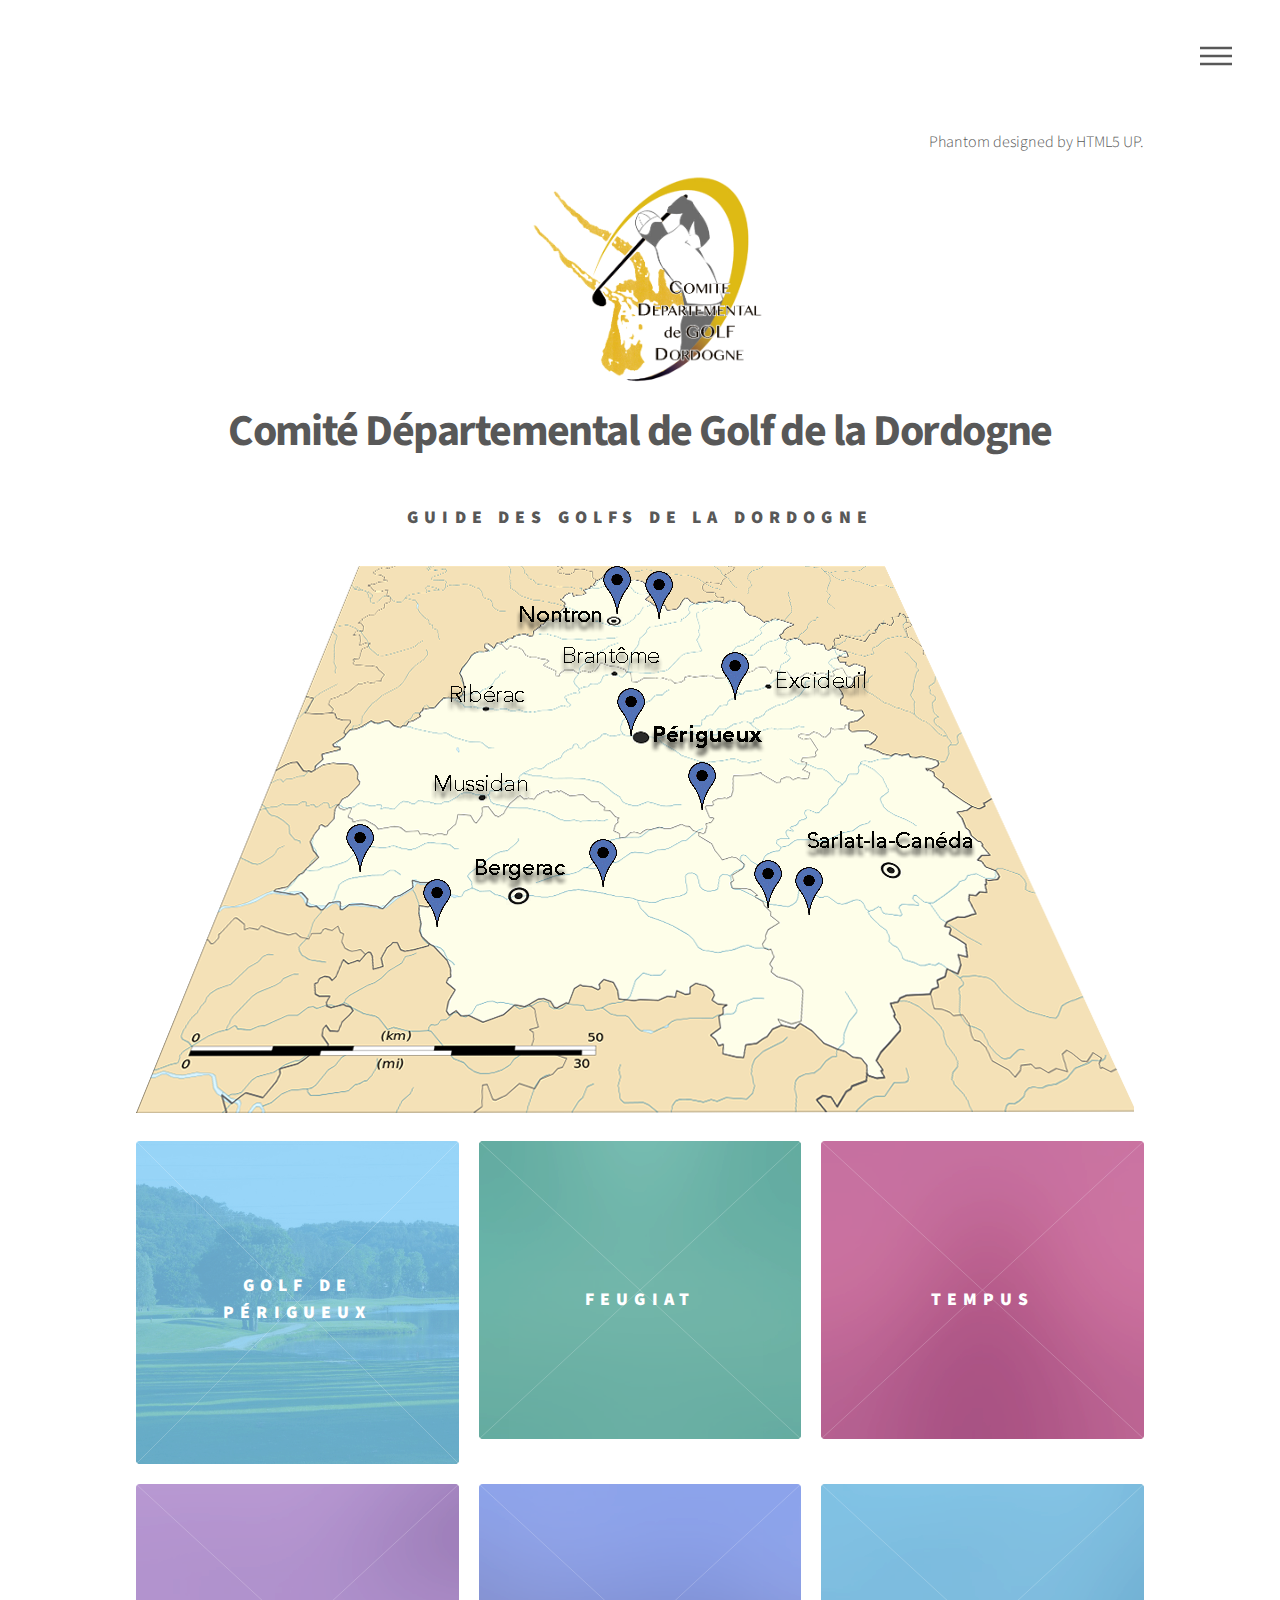
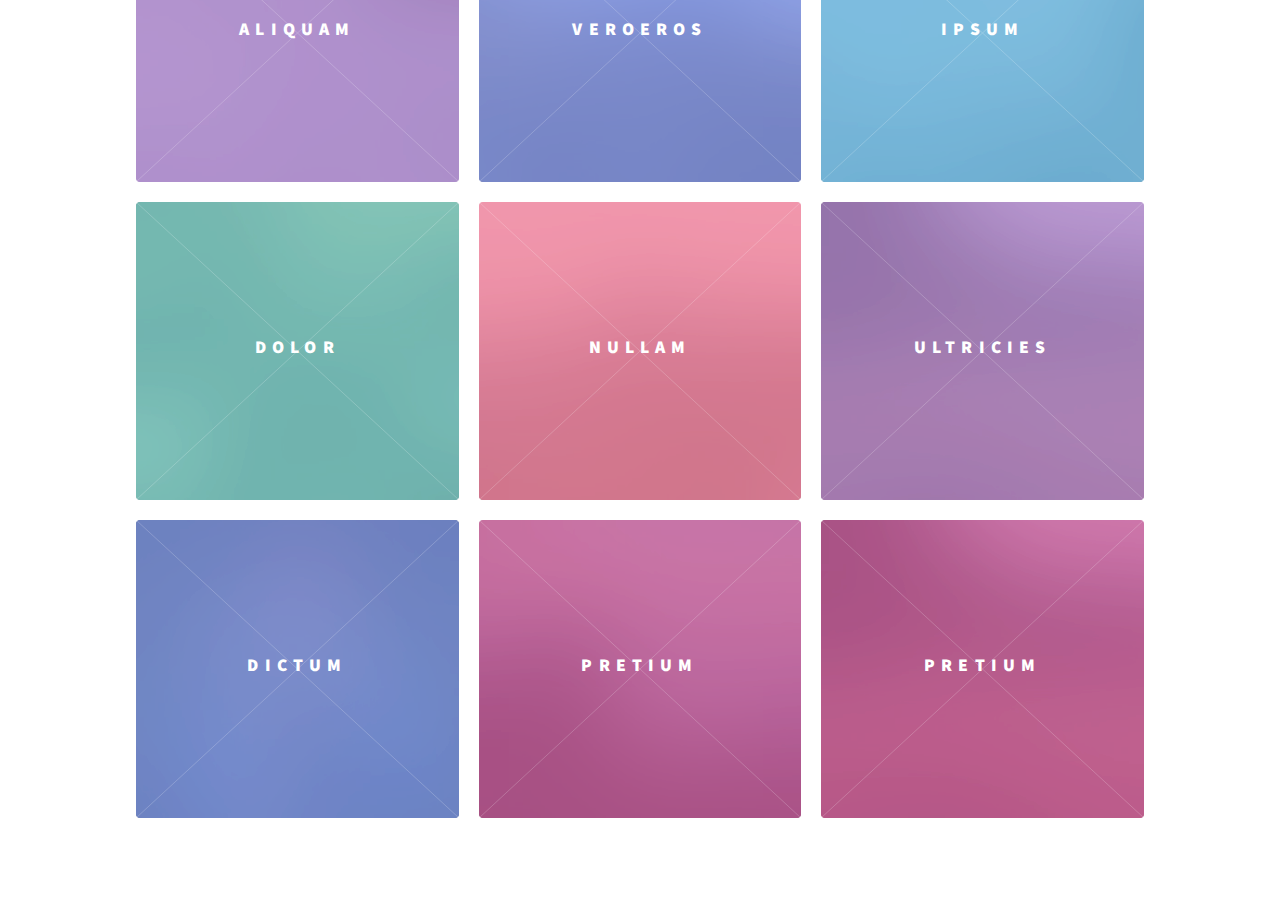
<file: index.html>
<!DOCTYPE HTML>
<!--
	Phantom by HTML5 UP
	html5up.net | @ajlkn
	Free for personal and commercial use under the CCA 3.0 license (html5up.net/license)
-->
<html>
	<head>
		<title>CDD Golf</title>
		<meta charset="utf-8" />
		<meta name="viewport" content="width=device-width, initial-scale=1, user-scalable=no" />
		<link rel="stylesheet" href="assets/css/main.css" />
		<noscript><link rel="stylesheet" href="assets/css/noscript.css" /></noscript>
		<script type="text/javascript" src="assets/js/jquery-3.3.1.js"></script>
		<script type="text/javascript">
			jQuery(function($){ 
				$('.map').append('<div class="overlay">')
				//tooltip qui suit la souris

				$('.map area').mouseover(function(){
					var index=$(this).index();
					var left=-index*1000-1000;
					$('.map .overlay').css({
						backgroundPosition: left+"px 0px"
					});
				});
				$('.map').mouseout(function(){
					$('.map .overlay').css({
						backgroundPosition: "1000px 0px"
				});
				});
			});
		</script>
		<link rel="stylesheet" href="style.css" />
	</head>
	<body class="is-preload">
		<!-- Wrapper -->
			<div id="wrapper">

				<!-- Header -->
					<header id="header">
						<div class="inner">

							<!-- Logo -->
								<div style="text-align:right">
									<span class="title" align="right">Phantom designed by HTML5 UP.</span>
								</div>

							<!-- Nav -->
								<nav>
									<ul>
										<li><a href="#menu">Menu</a></li>
									</ul>
								</nav>

						</div>
					</header>

				<!-- Main -->
					<div id="main">
						<div class="inner">
							<header>
								<div style="text-align:center">
									<img src="images/logo_cdd.png" align="center" width="250px" alt="" />
									<h1>Comité Départemental de Golf de la Dordogne</h1>
									<h2>Guide des golfs de la Dordogne</h2>
								</div>
							</header>
							<!--carte interactive-->
							<div class="map" align:center>
								<img src="void.png" width="1000px" height="547px" usemap="Map" />
								<map name="Map">
									<area shape="circle" coords="490,140,20" href="perigueux.html">
								</map>
							</div>
							<br />
							<!-- Fin carte interactive -->
							<section class="tiles">
								<article class="style2">
									<span class="image">
										<img src="images/perigueux.jpeg" alt="" />
									</span>
									<a href="perigueux.html">
										<h2>Golf de <br /> Périgueux</h2>
										<div class="content">
											<p>Sport et Nature au coeur de la ville.</p>
										</div>
									</a>
								</article>
								<article class="style3">
									<span class="image">
										<img src="images/pic03.jpg" alt="" />
									</span>
									<a href="generic.html">
										<h2>Feugiat</h2>
										<div class="content">
											<p>Sed nisl arcu euismod sit amet nisi lorem etiam dolor veroeros et feugiat.</p>
										</div>
									</a>
								</article>
								<article class="style4">
									<span class="image">
										<img src="images/pic04.jpg" alt="" />
									</span>
									<a href="generic.html">
										<h2>Tempus</h2>
										<div class="content">
											<p>Sed nisl arcu euismod sit amet nisi lorem etiam dolor veroeros et feugiat.</p>
										</div>
									</a>
								</article>
								<article class="style5">
									<span class="image">
										<img src="images/pic05.jpg" alt="" />
									</span>
									<a href="generic.html">
										<h2>Aliquam</h2>
										<div class="content">
											<p>Sed nisl arcu euismod sit amet nisi lorem etiam dolor veroeros et feugiat.</p>
										</div>
									</a>
								</article>
								<article class="style6">
									<span class="image">
										<img src="images/pic06.jpg" alt="" />
									</span>
									<a href="generic.html">
										<h2>Veroeros</h2>
										<div class="content">
											<p>Sed nisl arcu euismod sit amet nisi lorem etiam dolor veroeros et feugiat.</p>
										</div>
									</a>
								</article>
								<article class="style2">
									<span class="image">
										<img src="images/pic07.jpg" alt="" />
									</span>
									<a href="generic.html">
										<h2>Ipsum</h2>
										<div class="content">
											<p>Sed nisl arcu euismod sit amet nisi lorem etiam dolor veroeros et feugiat.</p>
										</div>
									</a>
								</article>
								<article class="style3">
									<span class="image">
										<img src="images/pic08.jpg" alt="" />
									</span>
									<a href="generic.html">
										<h2>Dolor</h2>
										<div class="content">
											<p>Sed nisl arcu euismod sit amet nisi lorem etiam dolor veroeros et feugiat.</p>
										</div>
									</a>
								</article>
								<article class="style1">
									<span class="image">
										<img src="images/pic09.jpg" alt="" />
									</span>
									<a href="generic.html">
										<h2>Nullam</h2>
										<div class="content">
											<p>Sed nisl arcu euismod sit amet nisi lorem etiam dolor veroeros et feugiat.</p>
										</div>
									</a>
								</article>
								<article class="style5">
									<span class="image">
										<img src="images/pic10.jpg" alt="" />
									</span>
									<a href="generic.html">
										<h2>Ultricies</h2>
										<div class="content">
											<p>Sed nisl arcu euismod sit amet nisi lorem etiam dolor veroeros et feugiat.</p>
										</div>
									</a>
								</article>
								<article class="style6">
									<span class="image">
										<img src="images/pic11.jpg" alt="" />
									</span>
									<a href="generic.html">
										<h2>Dictum</h2>
										<div class="content">
											<p>Sed nisl arcu euismod sit amet nisi lorem etiam dolor veroeros et feugiat.</p>
										</div>
									</a>
								</article>
								<article class="style4">
									<span class="image">
										<img src="images/pic12.jpg" alt="" />
									</span>
									<a href="generic.html">
										<h2>Pretium</h2>
										<div class="content">
											<p>Sed nisl arcu euismod sit amet nisi lorem etiam dolor veroeros et feugiat.</p>
										</div>
									</a>
								</article>
								<article class="style4">
									<span class="image">
										<img src="images/pic10.jpg" alt="" />
									</span>
									<a href="generic.html">
										<h2>Pretium</h2>
										<div class="content">
											<p>Sed nisl arcu euismod sit amet nisi lorem etiam dolor veroeros et feugiat.</p>
										</div>
									</a>
								</article>
							</section>
						</div>
					</div>
			</div>

		<!-- Scripts -->
			<script src="assets/js/jquery.min.js"></script>
			<script src="assets/js/browser.min.js"></script>
			<script src="assets/js/breakpoints.min.js"></script>
			<script src="assets/js/util.js"></script>
			<script src="assets/js/main.js"></script>

	</body>
</html>
</file>
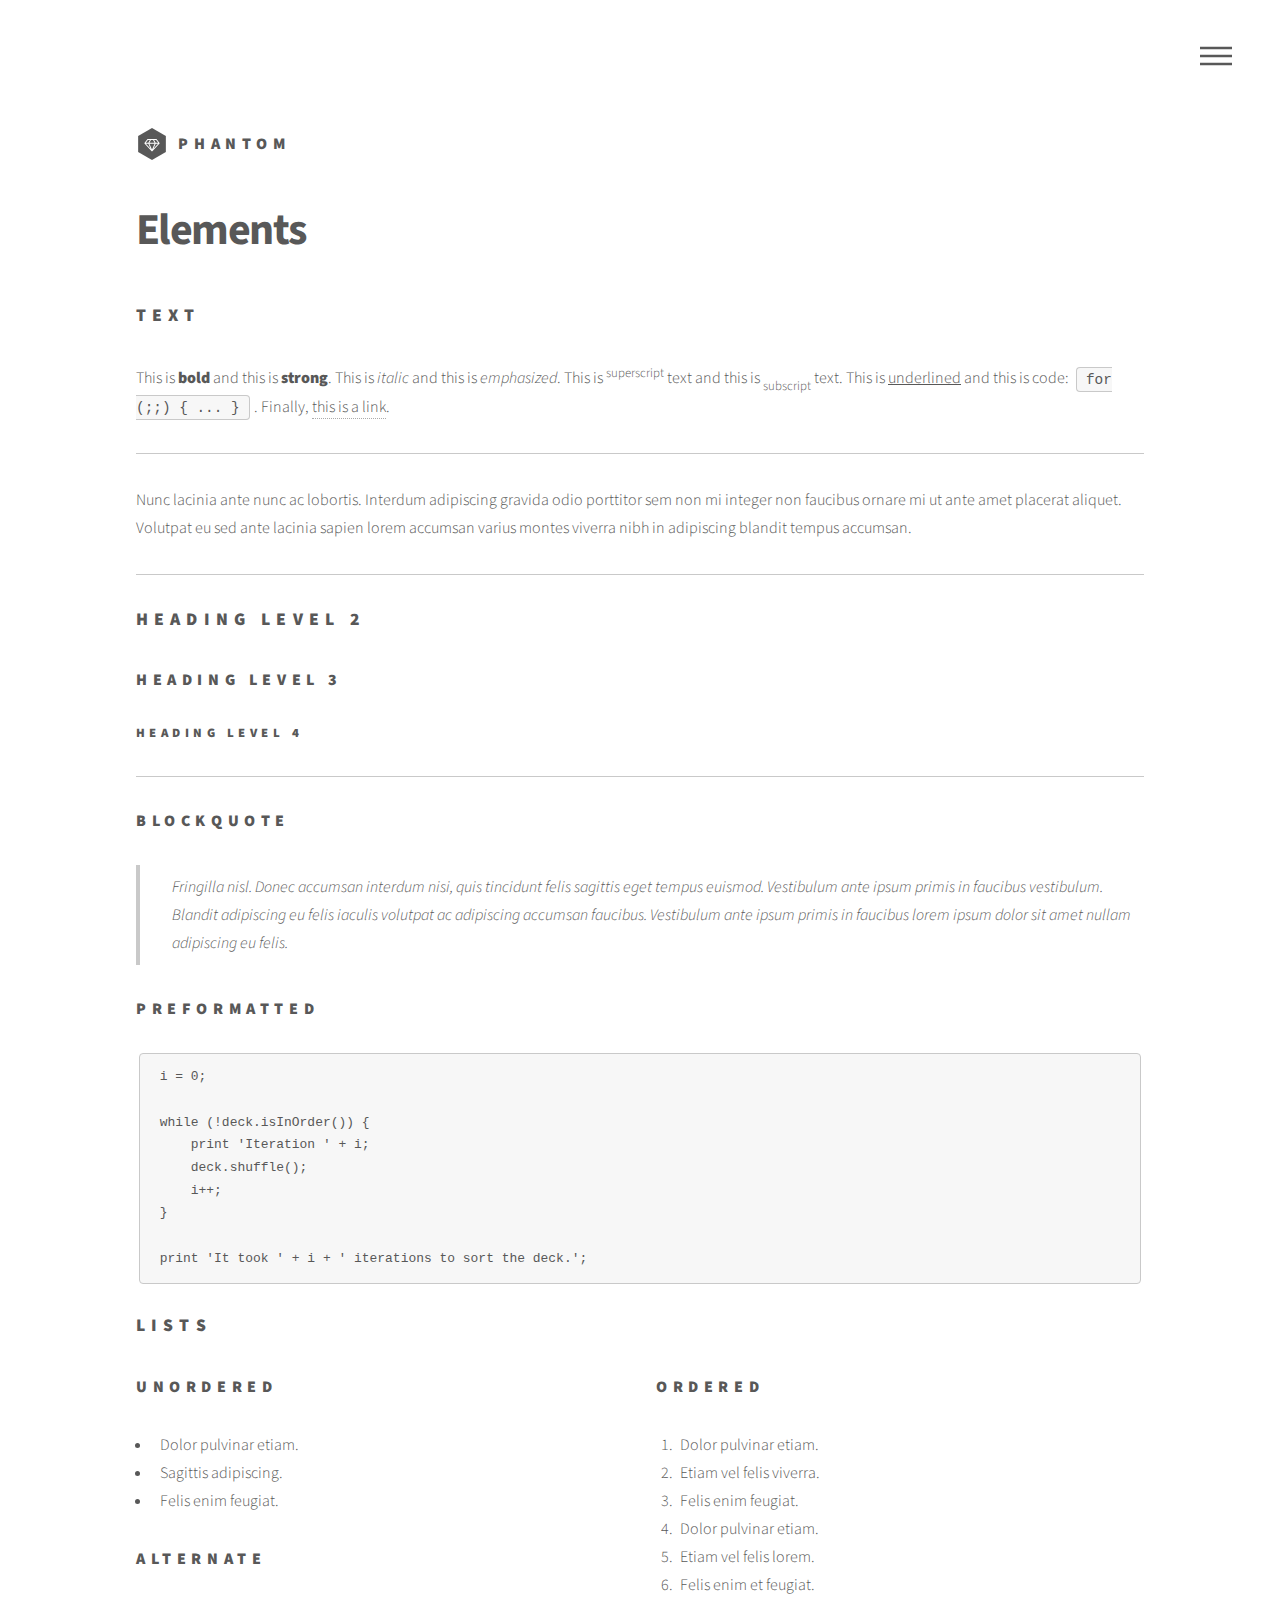
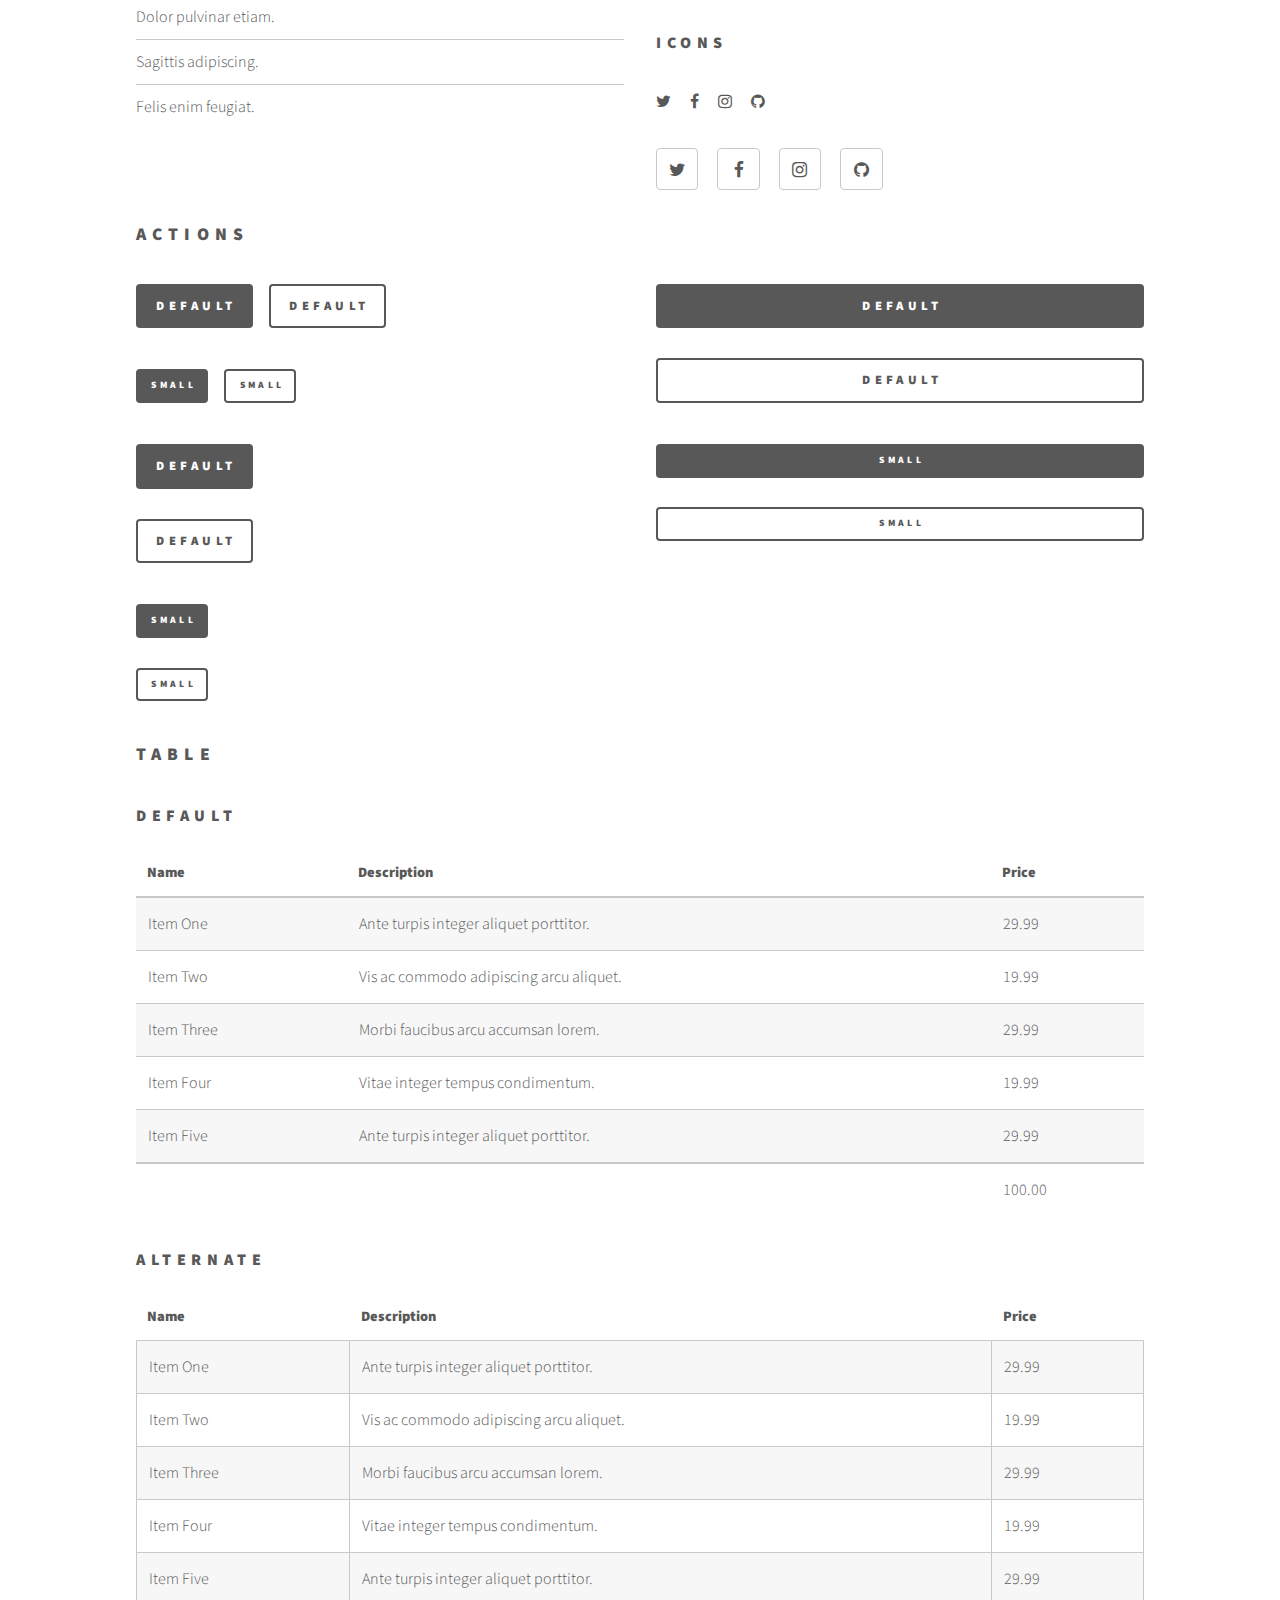
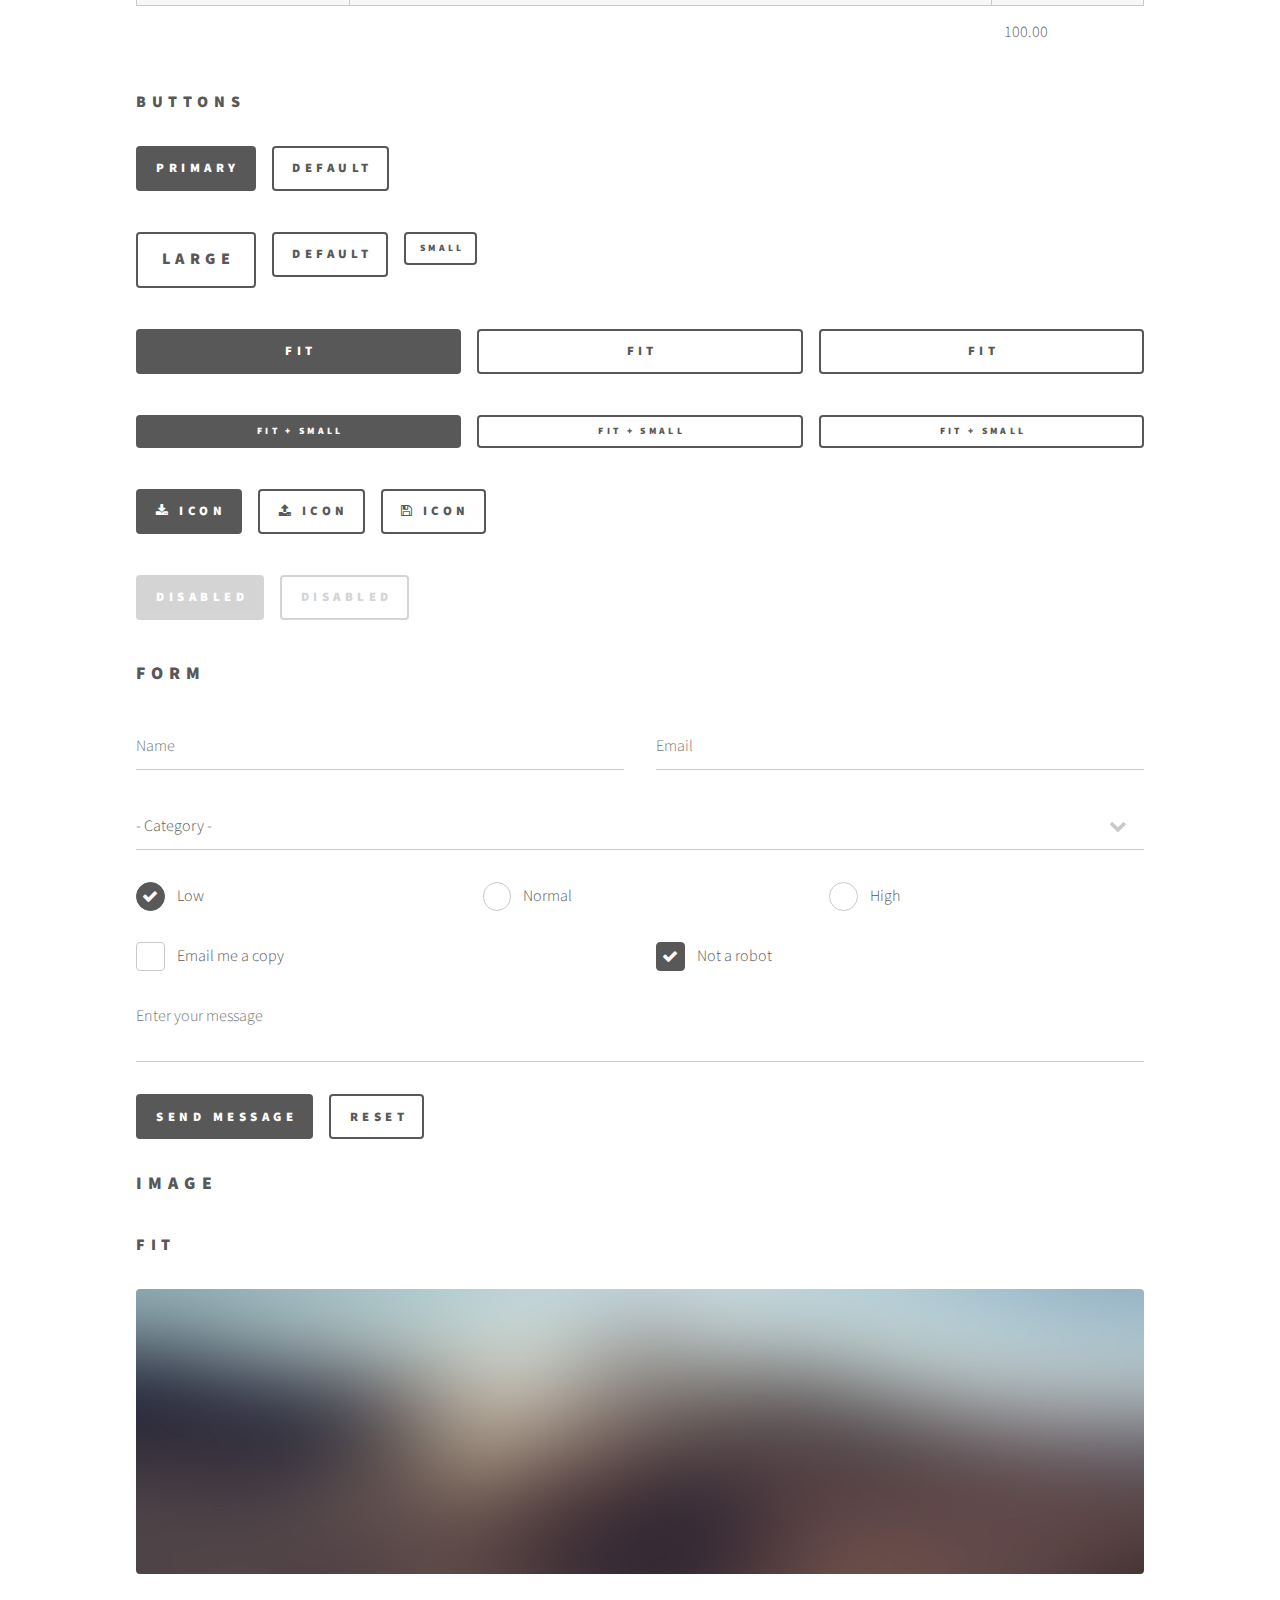
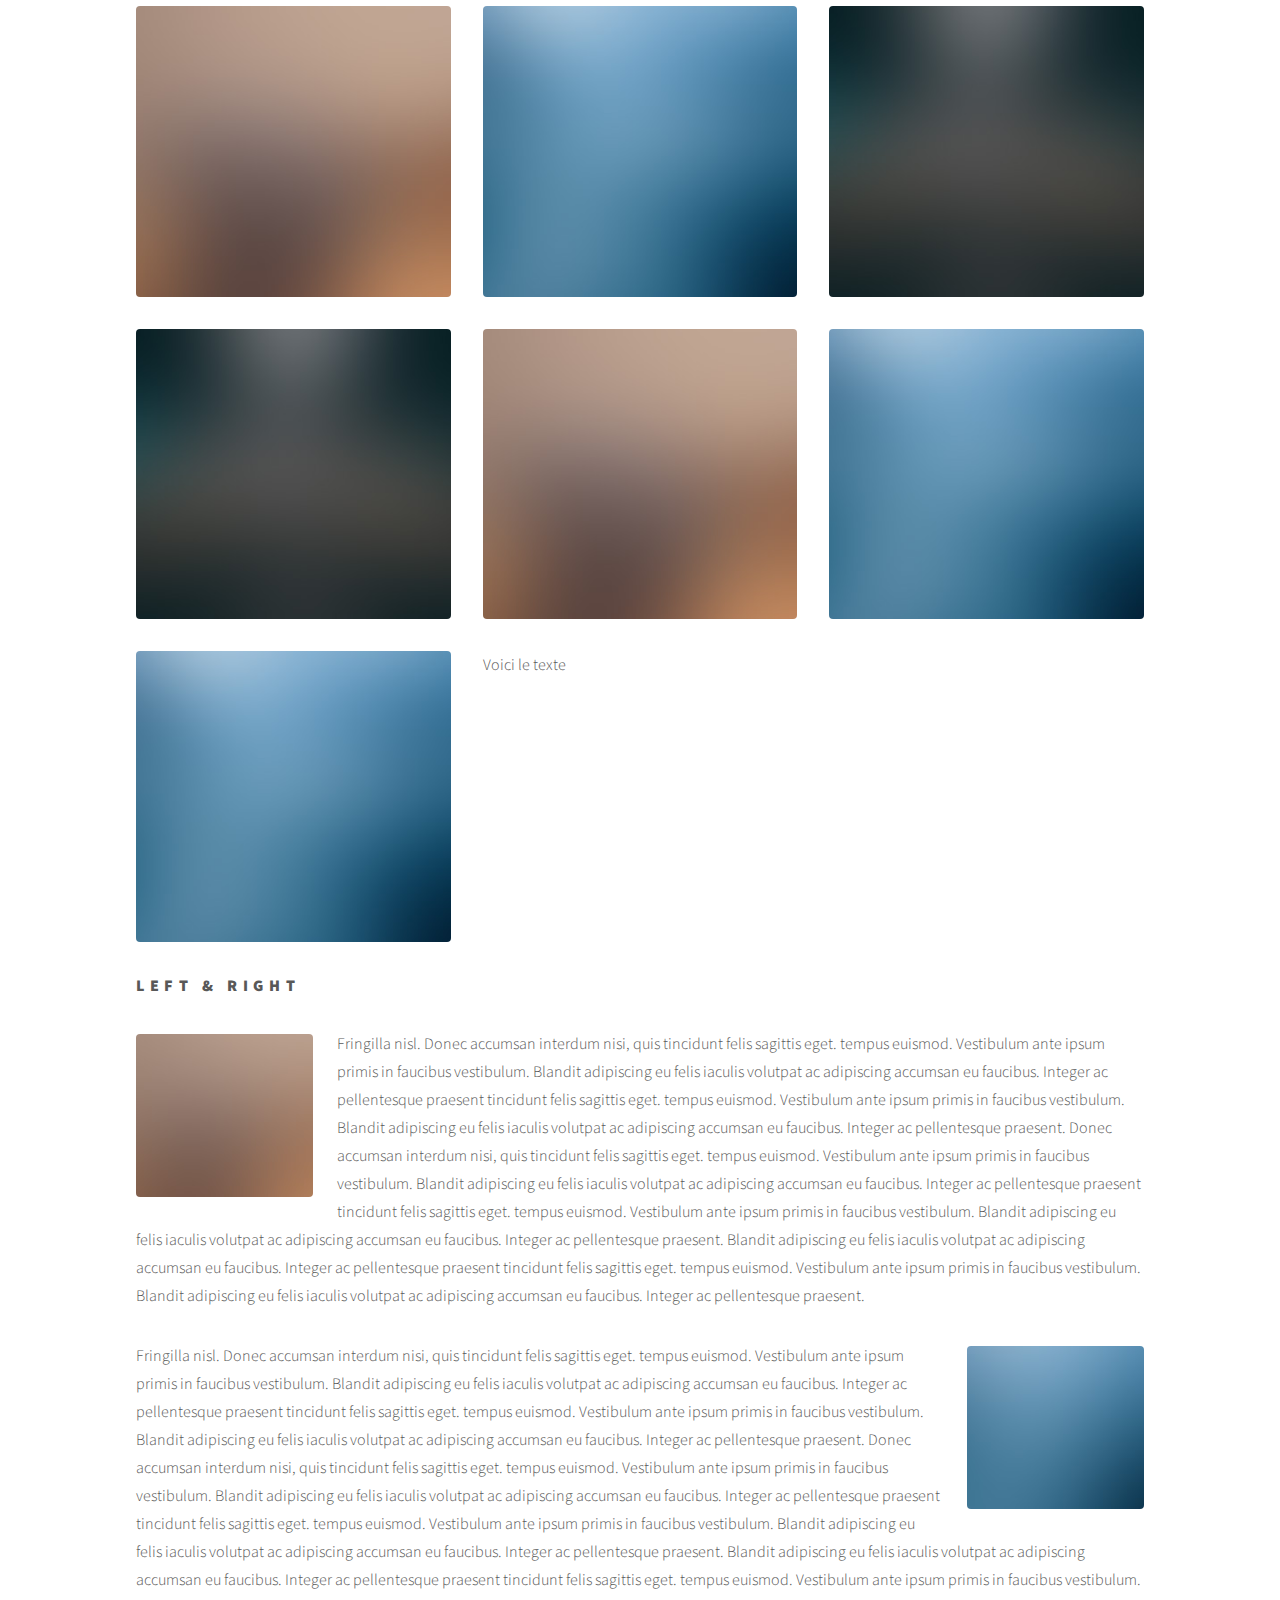
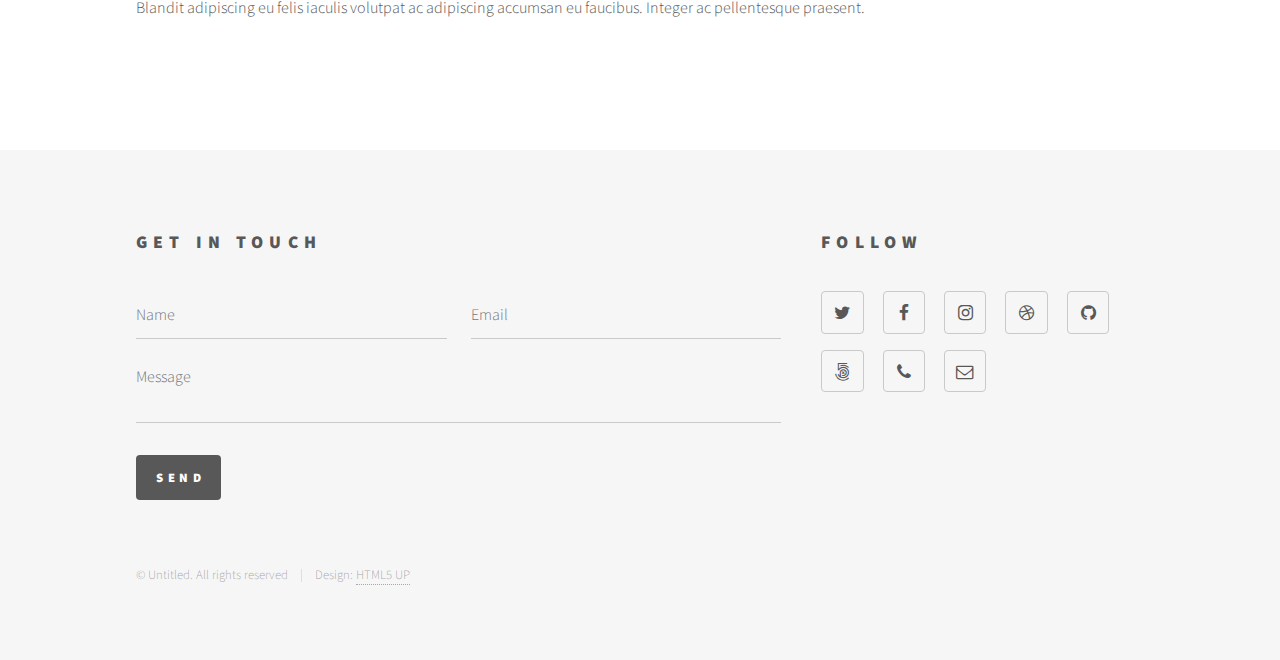
<file: elements.html>
<!DOCTYPE HTML>
<!--
	Phantom by HTML5 UP
	html5up.net | @ajlkn
	Free for personal and commercial use under the CCA 3.0 license (html5up.net/license)
-->
<html>
	<head>
		<title>Elements - Phantom by HTML5 UP</title>
		<meta charset="utf-8" />
		<meta name="viewport" content="width=device-width, initial-scale=1, user-scalable=no" />
		<link rel="stylesheet" href="assets/css/main.css" />
		<noscript><link rel="stylesheet" href="assets/css/noscript.css" /></noscript>
	</head>
	<body class="is-preload">
		<!-- Wrapper -->
			<div id="wrapper">

				<!-- Header -->
					<header id="header">
						<div class="inner">

							<!-- Logo -->
								<a href="index.html" class="logo">
									<span class="symbol"><img src="images/logo.svg" alt="" /></span><span class="title">Phantom</span>
								</a>

							<!-- Nav -->
								<nav>
									<ul>
										<li><a href="#menu">Menu</a></li>
									</ul>
								</nav>

						</div>
					</header>

				<!-- Menu -->
					<nav id="menu">
						<h2>Menu</h2>
						<ul>
							<li><a href="index.html">Home</a></li>
							<li><a href="generic.html">Ipsum veroeros</a></li>
							<li><a href="generic.html">Tempus etiam</a></li>
							<li><a href="generic.html">Consequat dolor</a></li>
							<li><a href="elements.html">Elements</a></li>
						</ul>
					</nav>

				<!-- Main -->
					<div id="main">
						<div class="inner">
							<h1>Elements</h1>

							<!-- Text -->
								<section>
									<h2>Text</h2>
									<p>This is <b>bold</b> and this is <strong>strong</strong>. This is <i>italic</i> and this is <em>emphasized</em>.
									This is <sup>superscript</sup> text and this is <sub>subscript</sub> text.
									This is <u>underlined</u> and this is code: <code>for (;;) { ... }</code>. Finally, <a href="#">this is a link</a>.</p>
									<hr />
									<p>Nunc lacinia ante nunc ac lobortis. Interdum adipiscing gravida odio porttitor sem non mi integer non faucibus ornare mi ut ante amet placerat aliquet. Volutpat eu sed ante lacinia sapien lorem accumsan varius montes viverra nibh in adipiscing blandit tempus accumsan.</p>
									<hr />
									<h2>Heading Level 2</h2>
									<h3>Heading Level 3</h3>
									<h4>Heading Level 4</h4>
									<hr />
									<h3>Blockquote</h3>
									<blockquote>Fringilla nisl. Donec accumsan interdum nisi, quis tincidunt felis sagittis eget tempus euismod. Vestibulum ante ipsum primis in faucibus vestibulum. Blandit adipiscing eu felis iaculis volutpat ac adipiscing accumsan faucibus. Vestibulum ante ipsum primis in faucibus lorem ipsum dolor sit amet nullam adipiscing eu felis.</blockquote>
									<h3>Preformatted</h3>
									<pre><code>i = 0;

while (!deck.isInOrder()) {
    print 'Iteration ' + i;
    deck.shuffle();
    i++;
}

print 'It took ' + i + ' iterations to sort the deck.';</code></pre>
								</section>

							<!-- Lists -->
								<section>
									<h2>Lists</h2>
									<div class="row">
										<div class="col-6 col-12-medium">
											<h3>Unordered</h3>
											<ul>
												<li>Dolor pulvinar etiam.</li>
												<li>Sagittis adipiscing.</li>
												<li>Felis enim feugiat.</li>
											</ul>
											<h3>Alternate</h3>
											<ul class="alt">
												<li>Dolor pulvinar etiam.</li>
												<li>Sagittis adipiscing.</li>
												<li>Felis enim feugiat.</li>
											</ul>
										</div>
										<div class="col-6 col-12-medium">
											<h3>Ordered</h3>
											<ol>
												<li>Dolor pulvinar etiam.</li>
												<li>Etiam vel felis viverra.</li>
												<li>Felis enim feugiat.</li>
												<li>Dolor pulvinar etiam.</li>
												<li>Etiam vel felis lorem.</li>
												<li>Felis enim et feugiat.</li>
											</ol>
											<h3>Icons</h3>
											<ul class="icons">
												<li><a href="#" class="icon style1 fa-twitter"><span class="label">Twitter</span></a></li>
												<li><a href="#" class="icon style1 fa-facebook"><span class="label">Facebook</span></a></li>
												<li><a href="#" class="icon style1 fa-instagram"><span class="label">Instagram</span></a></li>
												<li><a href="#" class="icon style1 fa-github"><span class="label">Github</span></a></li>
											</ul>
											<ul class="icons">
												<li><a href="#" class="icon style2 fa-twitter"><span class="label">Twitter</span></a></li>
												<li><a href="#" class="icon style2 fa-facebook"><span class="label">Facebook</span></a></li>
												<li><a href="#" class="icon style2 fa-instagram"><span class="label">Instagram</span></a></li>
												<li><a href="#" class="icon style2 fa-github"><span class="label">Github</span></a></li>
											</ul>
										</div>
									</div>
									<h2>Actions</h2>
									<div class="row">
										<div class="col-6 col-12-medium">
											<ul class="actions">
												<li><a href="#" class="button primary">Default</a></li>
												<li><a href="#" class="button">Default</a></li>
											</ul>
											<ul class="actions small">
												<li><a href="#" class="button primary small">Small</a></li>
												<li><a href="#" class="button small">Small</a></li>
											</ul>
											<ul class="actions stacked">
												<li><a href="#" class="button primary">Default</a></li>
												<li><a href="#" class="button">Default</a></li>
											</ul>
											<ul class="actions stacked">
												<li><a href="#" class="button primary small">Small</a></li>
												<li><a href="#" class="button small">Small</a></li>
											</ul>
										</div>
										<div class="col-6 col-12-medium">
											<ul class="actions stacked">
												<li><a href="#" class="button primary fit">Default</a></li>
												<li><a href="#" class="button fit">Default</a></li>
											</ul>
											<ul class="actions stacked">
												<li><a href="#" class="button primary small fit">Small</a></li>
												<li><a href="#" class="button small fit">Small</a></li>
											</ul>
										</div>
									</div>
								</section>

							<!-- Table -->
								<section>
									<h2>Table</h2>
									<h3>Default</h3>
									<div class="table-wrapper">
										<table>
											<thead>
												<tr>
													<th>Name</th>
													<th>Description</th>
													<th>Price</th>
												</tr>
											</thead>
											<tbody>
												<tr>
													<td>Item One</td>
													<td>Ante turpis integer aliquet porttitor.</td>
													<td>29.99</td>
												</tr>
												<tr>
													<td>Item Two</td>
													<td>Vis ac commodo adipiscing arcu aliquet.</td>
													<td>19.99</td>
												</tr>
												<tr>
													<td>Item Three</td>
													<td> Morbi faucibus arcu accumsan lorem.</td>
													<td>29.99</td>
												</tr>
												<tr>
													<td>Item Four</td>
													<td>Vitae integer tempus condimentum.</td>
													<td>19.99</td>
												</tr>
												<tr>
													<td>Item Five</td>
													<td>Ante turpis integer aliquet porttitor.</td>
													<td>29.99</td>
												</tr>
											</tbody>
											<tfoot>
												<tr>
													<td colspan="2"></td>
													<td>100.00</td>
												</tr>
											</tfoot>
										</table>
									</div>

									<h3>Alternate</h3>
									<div class="table-wrapper">
										<table class="alt">
											<thead>
												<tr>
													<th>Name</th>
													<th>Description</th>
													<th>Price</th>
												</tr>
											</thead>
											<tbody>
												<tr>
													<td>Item One</td>
													<td>Ante turpis integer aliquet porttitor.</td>
													<td>29.99</td>
												</tr>
												<tr>
													<td>Item Two</td>
													<td>Vis ac commodo adipiscing arcu aliquet.</td>
													<td>19.99</td>
												</tr>
												<tr>
													<td>Item Three</td>
													<td> Morbi faucibus arcu accumsan lorem.</td>
													<td>29.99</td>
												</tr>
												<tr>
													<td>Item Four</td>
													<td>Vitae integer tempus condimentum.</td>
													<td>19.99</td>
												</tr>
												<tr>
													<td>Item Five</td>
													<td>Ante turpis integer aliquet porttitor.</td>
													<td>29.99</td>
												</tr>
											</tbody>
											<tfoot>
												<tr>
													<td colspan="2"></td>
													<td>100.00</td>
												</tr>
											</tfoot>
										</table>
									</div>
								</section>

							<!-- Buttons -->
								<section>
									<h3>Buttons</h3>
									<ul class="actions">
										<li><a href="#" class="button primary">Primary</a></li>
										<li><a href="#" class="button">Default</a></li>
									</ul>
									<ul class="actions">
										<li><a href="#" class="button large">Large</a></li>
										<li><a href="#" class="button">Default</a></li>
										<li><a href="#" class="button small">Small</a></li>
									</ul>
									<ul class="actions fit">
										<li><a href="#" class="button primary fit">Fit</a></li>
										<li><a href="#" class="button fit">Fit</a></li>
										<li><a href="#" class="button fit">Fit</a></li>
									</ul>
									<ul class="actions fit small">
										<li><a href="#" class="button primary fit small">Fit + Small</a></li>
										<li><a href="#" class="button fit small">Fit + Small</a></li>
										<li><a href="#" class="button fit small">Fit + Small</a></li>
									</ul>
									<ul class="actions">
										<li><a href="#" class="button primary icon fa-download">Icon</a></li>
										<li><a href="#" class="button icon fa-upload">Icon</a></li>
										<li><a href="#" class="button icon fa-save">Icon</a></li>
									</ul>
									<ul class="actions">
										<li><span class="button primary disabled">Disabled</span></li>
										<li><span class="button disabled">Disabled</span></li>
									</ul>
								</section>

							<!-- Form -->
								<section>
									<h2>Form</h2>
									<form method="post" action="#">
										<div class="row gtr-uniform">
											<div class="col-6 col-12-xsmall">
												<input type="text" name="demo-name" id="demo-name" value="" placeholder="Name" />
											</div>
											<div class="col-6 col-12-xsmall">
												<input type="email" name="demo-email" id="demo-email" value="" placeholder="Email" />
											</div>
											<div class="col-12">
												<select name="demo-category" id="demo-category">
													<option value="">- Category -</option>
													<option value="1">Manufacturing</option>
													<option value="1">Shipping</option>
													<option value="1">Administration</option>
													<option value="1">Human Resources</option>
												</select>
											</div>
											<div class="col-4 col-12-small">
												<input type="radio" id="demo-priority-low" name="demo-priority" checked>
												<label for="demo-priority-low">Low</label>
											</div>
											<div class="col-4 col-12-small">
												<input type="radio" id="demo-priority-normal" name="demo-priority">
												<label for="demo-priority-normal">Normal</label>
											</div>
											<div class="col-4 col-12-small">
												<input type="radio" id="demo-priority-high" name="demo-priority">
												<label for="demo-priority-high">High</label>
											</div>
											<div class="col-6 col-12-small">
												<input type="checkbox" id="demo-copy" name="demo-copy">
												<label for="demo-copy">Email me a copy</label>
											</div>
											<div class="col-6 col-12-small">
												<input type="checkbox" id="demo-human" name="demo-human" checked>
												<label for="demo-human">Not a robot</label>
											</div>
											<div class="col-12">
												<textarea name="demo-message" id="demo-message" placeholder="Enter your message" rows="6"></textarea>
											</div>
											<div class="col-12">
												<ul class="actions">
													<li><input type="submit" value="Send Message" class="primary" /></li>
													<li><input type="reset" value="Reset" /></li>
												</ul>
											</div>
										</div>
									</form>
								</section>

							<!-- Image -->
								<section>
									<h2>Image</h2>
									<h3>Fit</h3>
									<div class="box alt">
										<div class="row gtr-uniform">
											<div class="col-12"><span class="image fit"><img src="images/pic13.jpg" alt="" /></span></div>
											<div class="col-4"><span class="image fit"><img src="images/pic01.jpg" alt="" /></span></div>
											<div class="col-4"><span class="image fit"><img src="images/pic02.jpg" alt="" /></span></div>
											<div class="col-4"><span class="image fit"><img src="images/pic03.jpg" alt="" /></span></div>
											<div class="col-4"><span class="image fit"><img src="images/pic03.jpg" alt="" /></span></div>
											<div class="col-4"><span class="image fit"><img src="images/pic01.jpg" alt="" /></span></div>
											<div class="col-4"><span class="image fit"><img src="images/pic02.jpg" alt="" /></span></div>
											<div class="col-4"><span class="image fit"><img src="images/pic02.jpg" alt="" /></span></div>
											<div class="col-4"><span class="image fit">Voici le texte</span></div>
											
										</div>
									</div>
									<h3>Left &amp; Right</h3>
									<p><span class="image left"><img src="images/pic14.jpg" alt="" /></span>Fringilla nisl. Donec accumsan interdum nisi, quis tincidunt felis sagittis eget. tempus euismod. Vestibulum ante ipsum primis in faucibus vestibulum. Blandit adipiscing eu felis iaculis volutpat ac adipiscing accumsan eu faucibus. Integer ac pellentesque praesent tincidunt felis sagittis eget. tempus euismod. Vestibulum ante ipsum primis in faucibus vestibulum. Blandit adipiscing eu felis iaculis volutpat ac adipiscing accumsan eu faucibus. Integer ac pellentesque praesent. Donec accumsan interdum nisi, quis tincidunt felis sagittis eget. tempus euismod. Vestibulum ante ipsum primis in faucibus vestibulum. Blandit adipiscing eu felis iaculis volutpat ac adipiscing accumsan eu faucibus. Integer ac pellentesque praesent tincidunt felis sagittis eget. tempus euismod. Vestibulum ante ipsum primis in faucibus vestibulum. Blandit adipiscing eu felis iaculis volutpat ac adipiscing accumsan eu faucibus. Integer ac pellentesque praesent. Blandit adipiscing eu felis iaculis volutpat ac adipiscing accumsan eu faucibus. Integer ac pellentesque praesent tincidunt felis sagittis eget. tempus euismod. Vestibulum ante ipsum primis in faucibus vestibulum. Blandit adipiscing eu felis iaculis volutpat ac adipiscing accumsan eu faucibus. Integer ac pellentesque praesent.</p>
									<p><span class="image right"><img src="images/pic15.jpg" alt="" /></span>Fringilla nisl. Donec accumsan interdum nisi, quis tincidunt felis sagittis eget. tempus euismod. Vestibulum ante ipsum primis in faucibus vestibulum. Blandit adipiscing eu felis iaculis volutpat ac adipiscing accumsan eu faucibus. Integer ac pellentesque praesent tincidunt felis sagittis eget. tempus euismod. Vestibulum ante ipsum primis in faucibus vestibulum. Blandit adipiscing eu felis iaculis volutpat ac adipiscing accumsan eu faucibus. Integer ac pellentesque praesent. Donec accumsan interdum nisi, quis tincidunt felis sagittis eget. tempus euismod. Vestibulum ante ipsum primis in faucibus vestibulum. Blandit adipiscing eu felis iaculis volutpat ac adipiscing accumsan eu faucibus. Integer ac pellentesque praesent tincidunt felis sagittis eget. tempus euismod. Vestibulum ante ipsum primis in faucibus vestibulum. Blandit adipiscing eu felis iaculis volutpat ac adipiscing accumsan eu faucibus. Integer ac pellentesque praesent. Blandit adipiscing eu felis iaculis volutpat ac adipiscing accumsan eu faucibus. Integer ac pellentesque praesent tincidunt felis sagittis eget. tempus euismod. Vestibulum ante ipsum primis in faucibus vestibulum. Blandit adipiscing eu felis iaculis volutpat ac adipiscing accumsan eu faucibus. Integer ac pellentesque praesent.</p>
								</section>

						</div>
					</div>

				<!-- Footer -->
					<footer id="footer">
						<div class="inner">
							<section>
								<h2>Get in touch</h2>
								<form method="post" action="#">
									<div class="fields">
										<div class="field half">
											<input type="text" name="name" id="name" placeholder="Name" />
										</div>
										<div class="field half">
											<input type="email" name="email" id="email" placeholder="Email" />
										</div>
										<div class="field">
											<textarea name="message" id="message" placeholder="Message"></textarea>
										</div>
									</div>
									<ul class="actions">
										<li><input type="submit" value="Send" class="primary" /></li>
									</ul>
								</form>
							</section>
							<section>
								<h2>Follow</h2>
								<ul class="icons">
									<li><a href="#" class="icon style2 fa-twitter"><span class="label">Twitter</span></a></li>
									<li><a href="#" class="icon style2 fa-facebook"><span class="label">Facebook</span></a></li>
									<li><a href="#" class="icon style2 fa-instagram"><span class="label">Instagram</span></a></li>
									<li><a href="#" class="icon style2 fa-dribbble"><span class="label">Dribbble</span></a></li>
									<li><a href="#" class="icon style2 fa-github"><span class="label">GitHub</span></a></li>
									<li><a href="#" class="icon style2 fa-500px"><span class="label">500px</span></a></li>
									<li><a href="#" class="icon style2 fa-phone"><span class="label">Phone</span></a></li>
									<li><a href="#" class="icon style2 fa-envelope-o"><span class="label">Email</span></a></li>
								</ul>
							</section>
							<ul class="copyright">
								<li>&copy; Untitled. All rights reserved</li><li>Design: <a href="http://html5up.net">HTML5 UP</a></li>
							</ul>
						</div>
					</footer>

			</div>

		<!-- Scripts -->
			<script src="assets/js/jquery.min.js"></script>
			<script src="assets/js/browser.min.js"></script>
			<script src="assets/js/breakpoints.min.js"></script>
			<script src="assets/js/util.js"></script>
			<script src="assets/js/main.js"></script>

	</body>
</html>
</file>
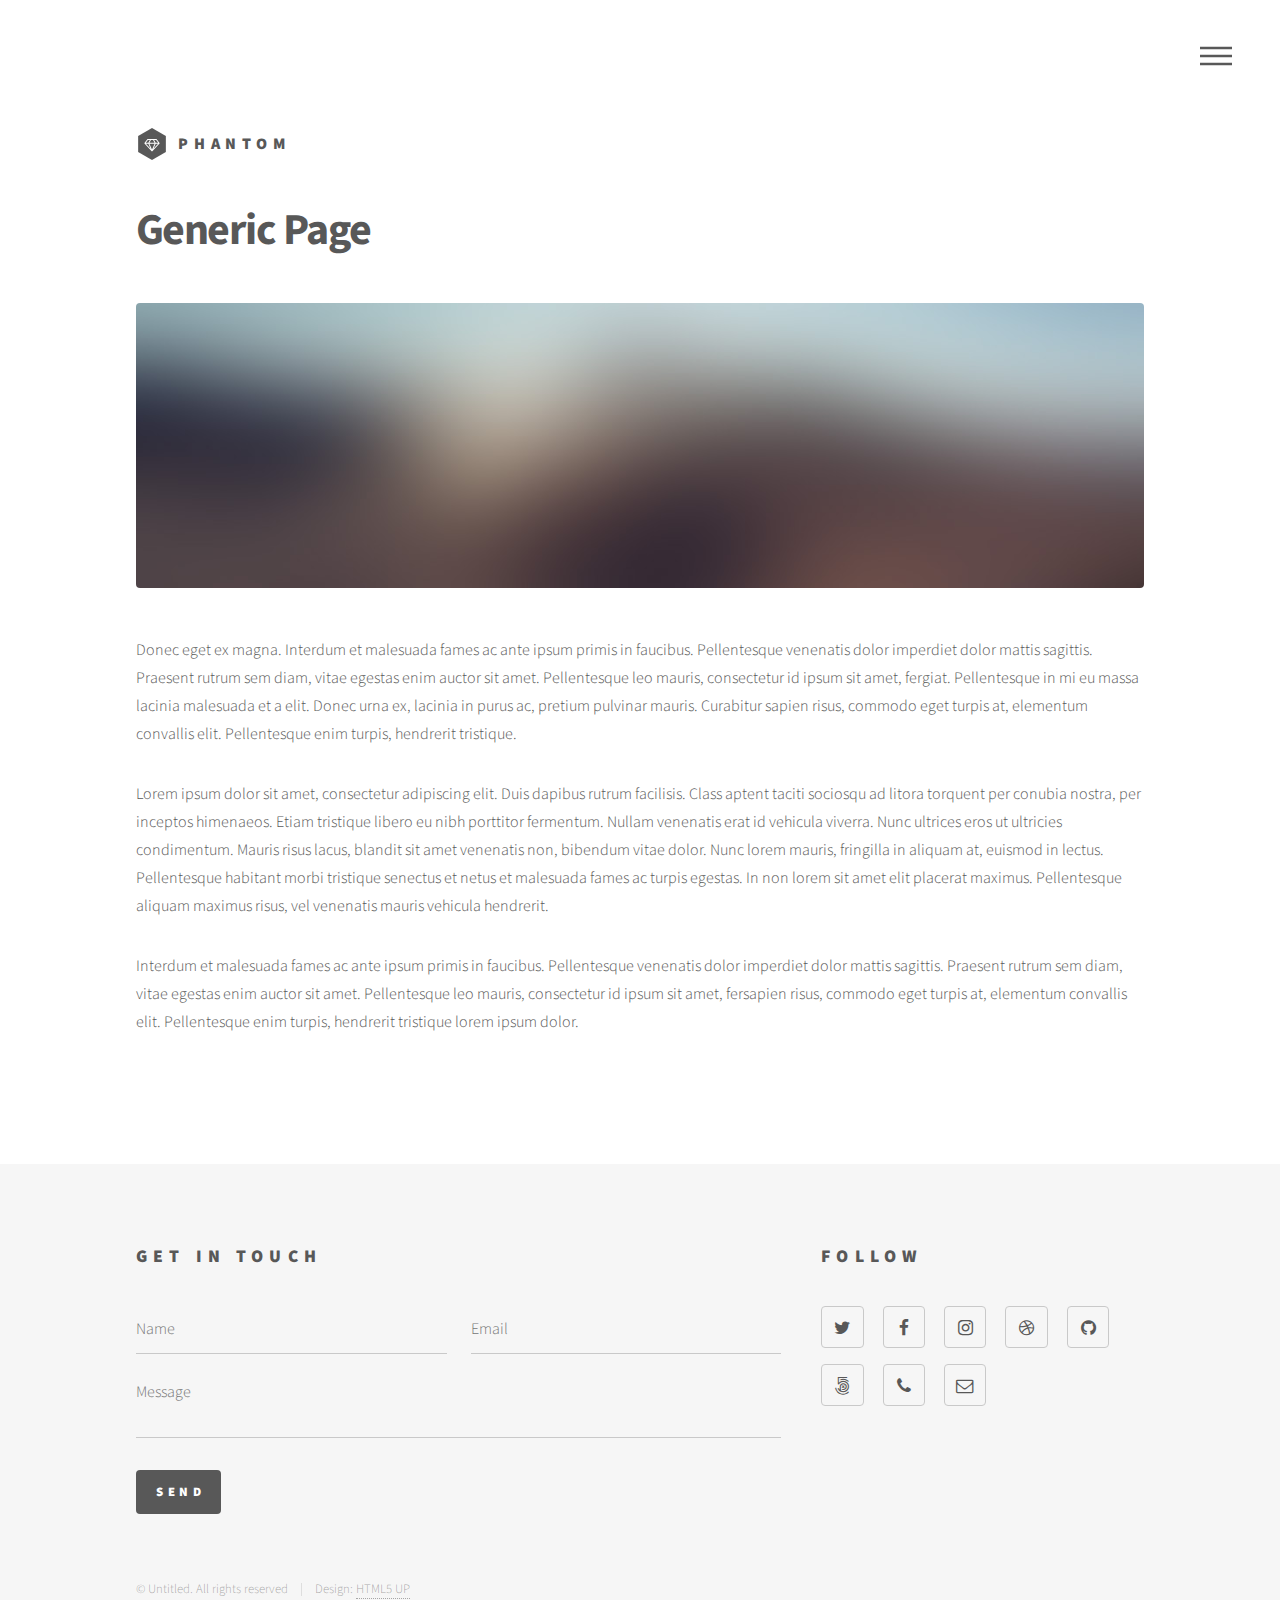
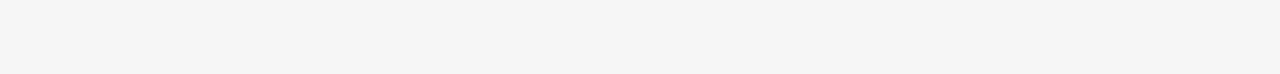
<file: generic.html>
<!DOCTYPE HTML>
<!--
	Phantom by HTML5 UP
	html5up.net | @ajlkn
	Free for personal and commercial use under the CCA 3.0 license (html5up.net/license)
-->
<html>
	<head>
		<title>Generic - Phantom by HTML5 UP</title>
		<meta charset="utf-8" />
		<meta name="viewport" content="width=device-width, initial-scale=1, user-scalable=no" />
		<link rel="stylesheet" href="assets/css/main.css" />
		<noscript><link rel="stylesheet" href="assets/css/noscript.css" /></noscript>
	</head>
	<body class="is-preload">
		<!-- Wrapper -->
			<div id="wrapper">

				<!-- Header -->
					<header id="header">
						<div class="inner">

							<!-- Logo -->
								<a href="index.html" class="logo">
									<span class="symbol"><img src="images/logo.svg" alt="" /></span><span class="title">Phantom</span>
								</a>

							<!-- Nav -->
								<nav>
									<ul>
										<li><a href="#menu">Menu</a></li>
									</ul>
								</nav>

						</div>
					</header>

				<!-- Menu -->
					<nav id="menu">
						<h2>Menu</h2>
						<ul>
							<li><a href="index.html">Home</a></li>
							<li><a href="generic.html">Ipsum veroeros</a></li>
							<li><a href="generic.html">Tempus etiam</a></li>
							<li><a href="generic.html">Consequat dolor</a></li>
							<li><a href="elements.html">Elements</a></li>
						</ul>
					</nav>

				<!-- Main -->
					<div id="main">
						<div class="inner">
							<h1>Generic Page</h1>
							<span class="image main"><img src="images/pic13.jpg" alt="" /></span>
							<p>Donec eget ex magna. Interdum et malesuada fames ac ante ipsum primis in faucibus. Pellentesque venenatis dolor imperdiet dolor mattis sagittis. Praesent rutrum sem diam, vitae egestas enim auctor sit amet. Pellentesque leo mauris, consectetur id ipsum sit amet, fergiat. Pellentesque in mi eu massa lacinia malesuada et a elit. Donec urna ex, lacinia in purus ac, pretium pulvinar mauris. Curabitur sapien risus, commodo eget turpis at, elementum convallis elit. Pellentesque enim turpis, hendrerit tristique.</p>
							<p>Lorem ipsum dolor sit amet, consectetur adipiscing elit. Duis dapibus rutrum facilisis. Class aptent taciti sociosqu ad litora torquent per conubia nostra, per inceptos himenaeos. Etiam tristique libero eu nibh porttitor fermentum. Nullam venenatis erat id vehicula viverra. Nunc ultrices eros ut ultricies condimentum. Mauris risus lacus, blandit sit amet venenatis non, bibendum vitae dolor. Nunc lorem mauris, fringilla in aliquam at, euismod in lectus. Pellentesque habitant morbi tristique senectus et netus et malesuada fames ac turpis egestas. In non lorem sit amet elit placerat maximus. Pellentesque aliquam maximus risus, vel venenatis mauris vehicula hendrerit.</p>
							<p>Interdum et malesuada fames ac ante ipsum primis in faucibus. Pellentesque venenatis dolor imperdiet dolor mattis sagittis. Praesent rutrum sem diam, vitae egestas enim auctor sit amet. Pellentesque leo mauris, consectetur id ipsum sit amet, fersapien risus, commodo eget turpis at, elementum convallis elit. Pellentesque enim turpis, hendrerit tristique lorem ipsum dolor.</p>
						</div>
					</div>

				<!-- Footer -->
					<footer id="footer">
						<div class="inner">
							<section>
								<h2>Get in touch</h2>
								<form method="post" action="#">
									<div class="fields">
										<div class="field half">
											<input type="text" name="name" id="name" placeholder="Name" />
										</div>
										<div class="field half">
											<input type="email" name="email" id="email" placeholder="Email" />
										</div>
										<div class="field">
											<textarea name="message" id="message" placeholder="Message"></textarea>
										</div>
									</div>
									<ul class="actions">
										<li><input type="submit" value="Send" class="primary" /></li>
									</ul>
								</form>
							</section>
							<section>
								<h2>Follow</h2>
								<ul class="icons">
									<li><a href="#" class="icon style2 fa-twitter"><span class="label">Twitter</span></a></li>
									<li><a href="#" class="icon style2 fa-facebook"><span class="label">Facebook</span></a></li>
									<li><a href="#" class="icon style2 fa-instagram"><span class="label">Instagram</span></a></li>
									<li><a href="#" class="icon style2 fa-dribbble"><span class="label">Dribbble</span></a></li>
									<li><a href="#" class="icon style2 fa-github"><span class="label">GitHub</span></a></li>
									<li><a href="#" class="icon style2 fa-500px"><span class="label">500px</span></a></li>
									<li><a href="#" class="icon style2 fa-phone"><span class="label">Phone</span></a></li>
									<li><a href="#" class="icon style2 fa-envelope-o"><span class="label">Email</span></a></li>
								</ul>
							</section>
							<ul class="copyright">
								<li>&copy; Untitled. All rights reserved</li><li>Design: <a href="http://html5up.net">HTML5 UP</a></li>
							</ul>
						</div>
					</footer>

			</div>

		<!-- Scripts -->
			<script src="assets/js/jquery.min.js"></script>
			<script src="assets/js/browser.min.js"></script>
			<script src="assets/js/breakpoints.min.js"></script>
			<script src="assets/js/util.js"></script>
			<script src="assets/js/main.js"></script>

	</body>
</html>
</file>
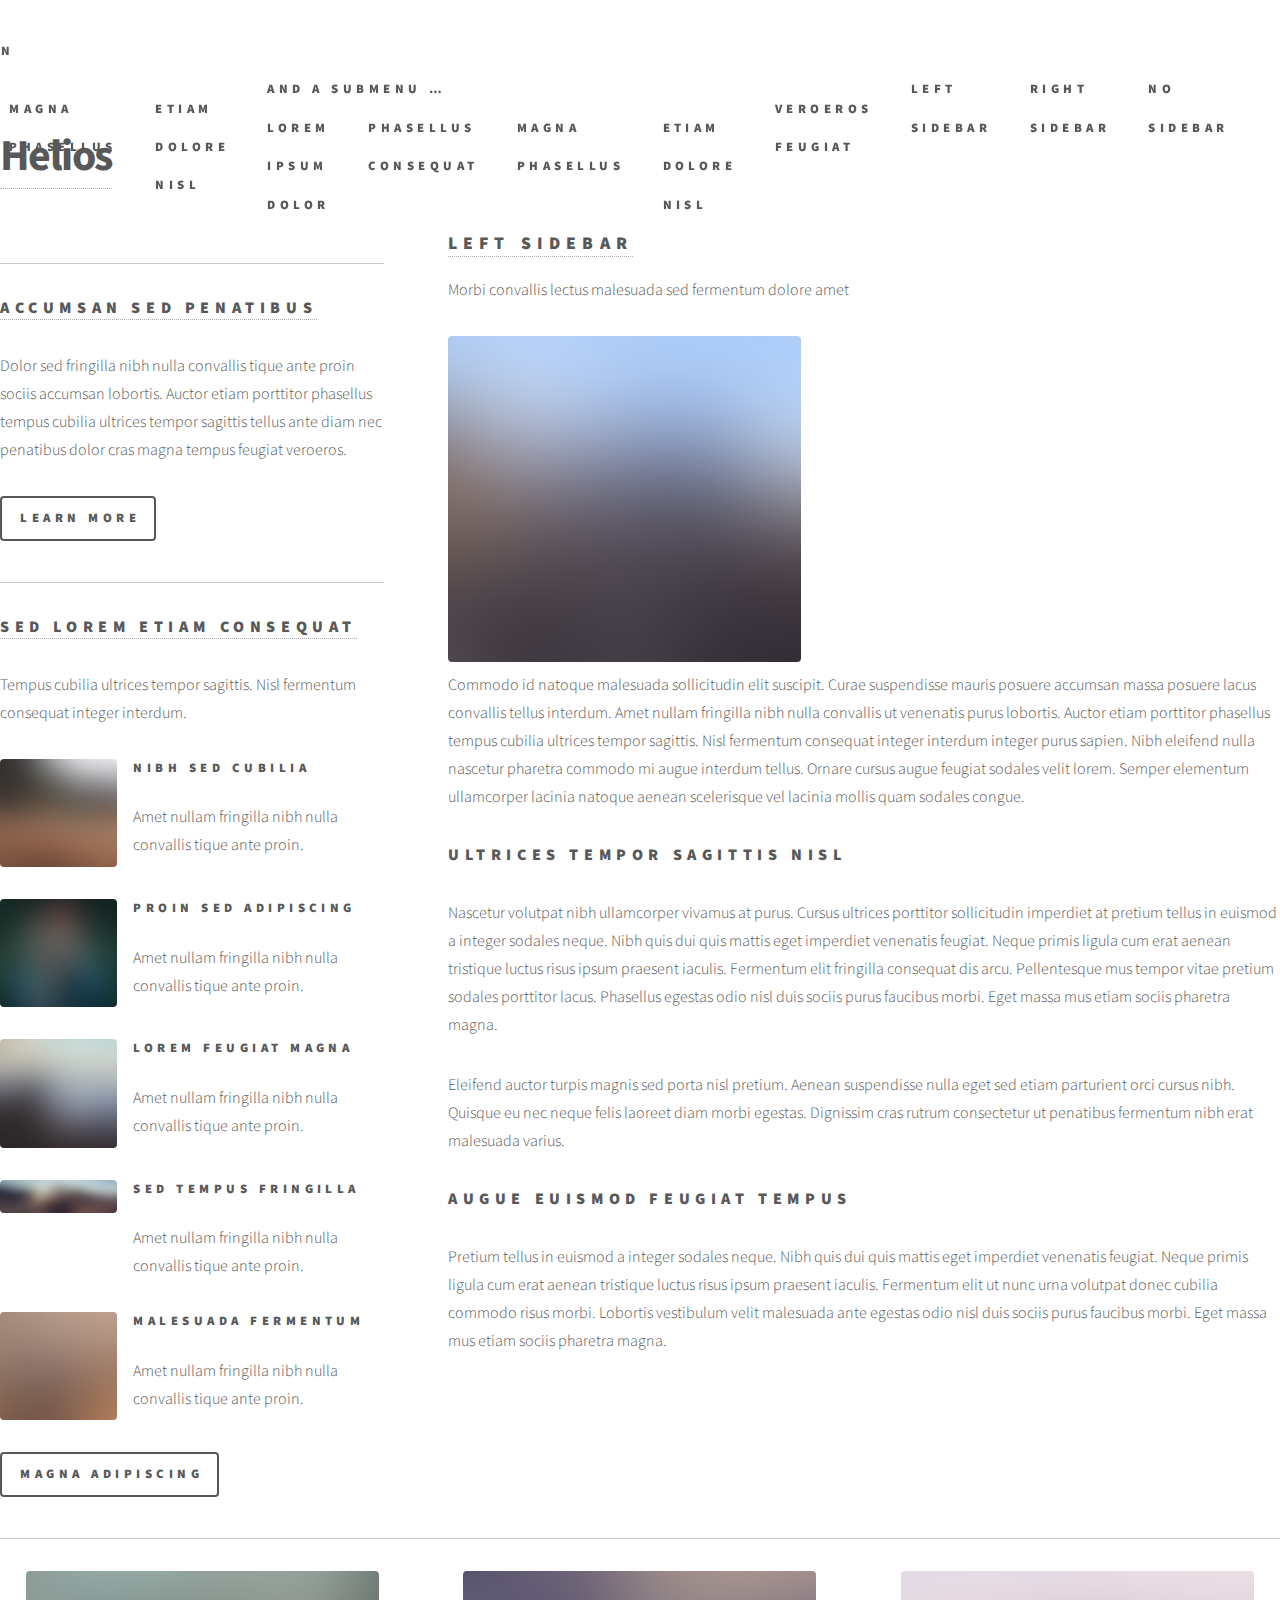
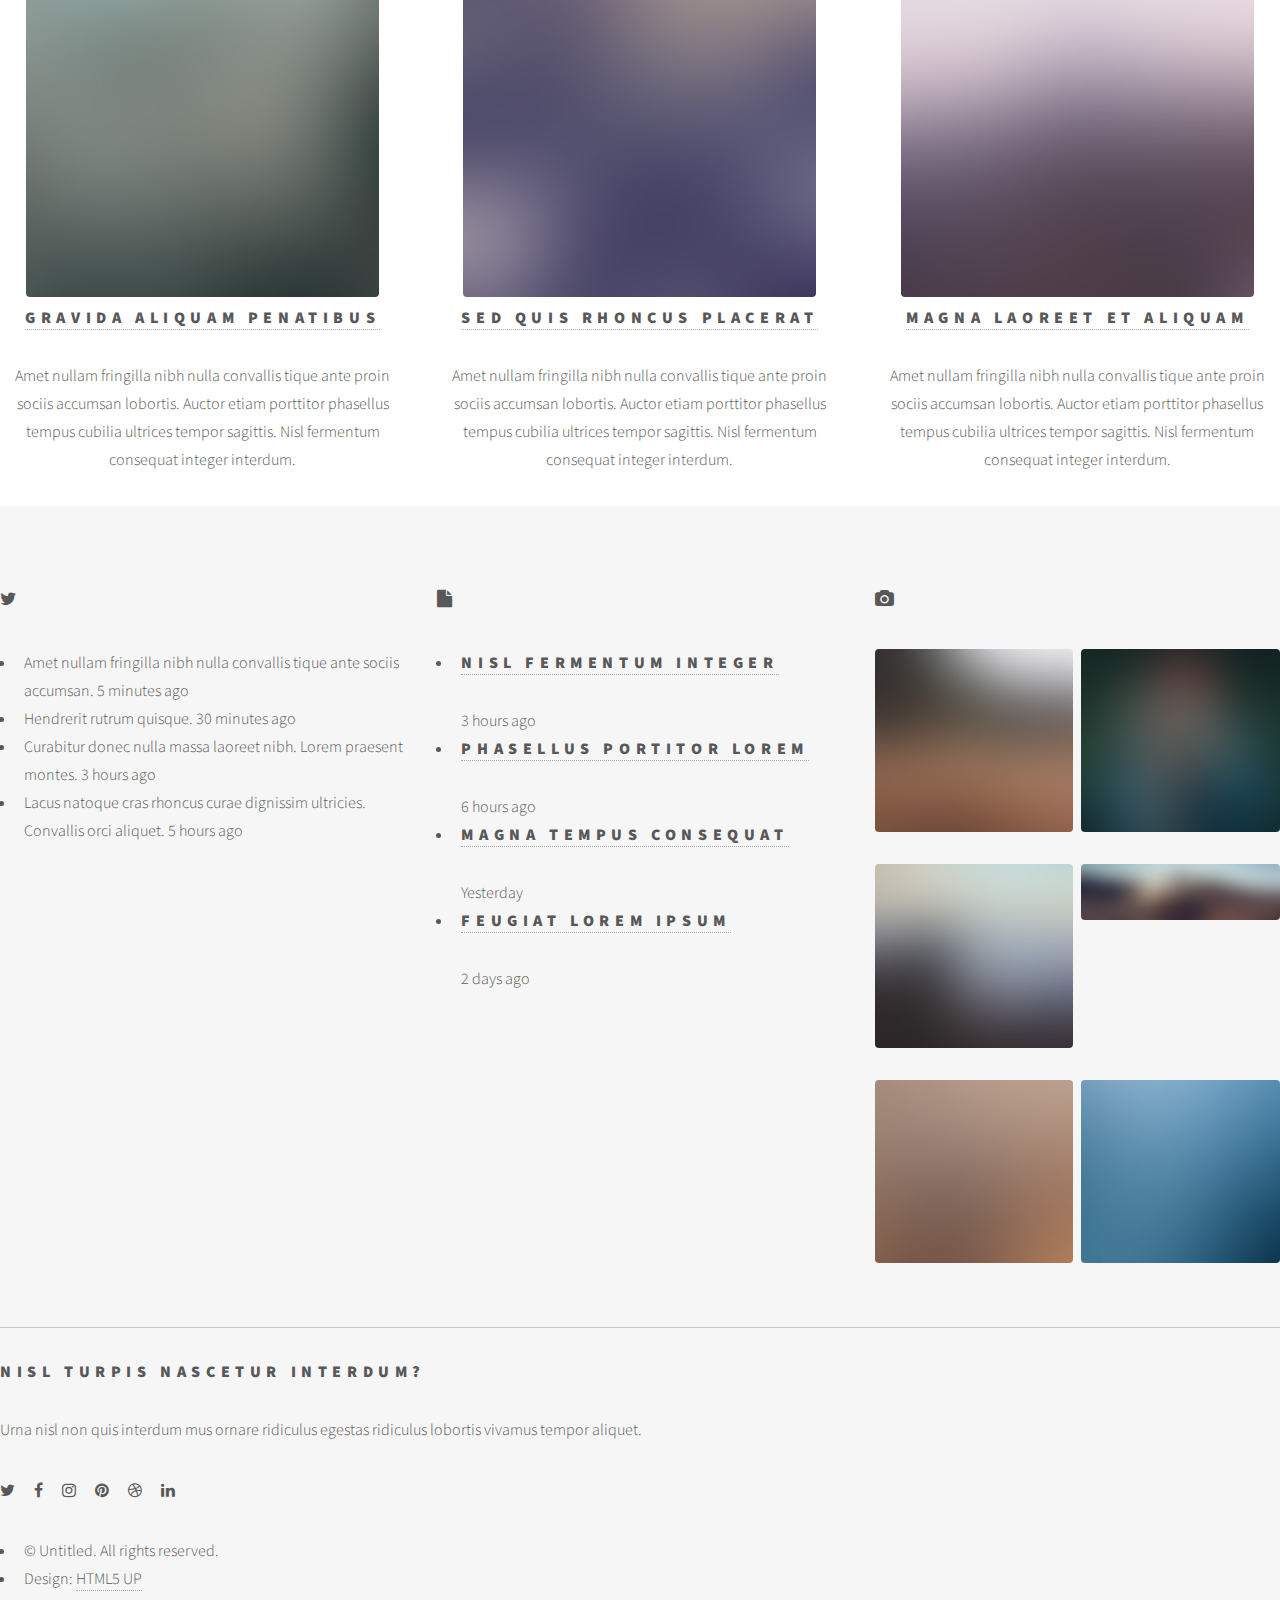
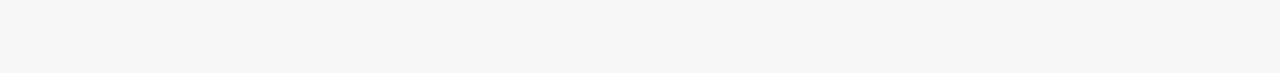
<file: left-sidebar.html>
<!DOCTYPE HTML>
<!--
	Helios by HTML5 UP
	html5up.net | @ajlkn
	Free for personal and commercial use under the CCA 3.0 license (html5up.net/license)
-->
<html>
	<head>
		<title>Left Sidebar - Helios by HTML5 UP</title>
		<meta charset="utf-8" />
		<meta name="viewport" content="width=device-width, initial-scale=1, user-scalable=no" />
		<link rel="stylesheet" href="assets/css/main.css" />
		<noscript><link rel="stylesheet" href="assets/css/noscript.css" /></noscript>
	</head>
	<body class="left-sidebar is-preload">
		<div id="page-wrapper">

			<!-- Header -->
				<div id="header">

					<!-- Inner -->
						<div class="inner">
							<header>
								<h1><a href="index.html" id="logo">Helios</a></h1>
							</header>
						</div>

					<!-- Nav -->
						<nav id="nav">
							<ul>
								<li><a href="index.html">Home</a></li>
								<li>
									<a href="#">Dropdown</a>
									<ul>
										<li><a href="#">Lorem ipsum dolor</a></li>
										<li><a href="#">Magna phasellus</a></li>
										<li><a href="#">Etiam dolore nisl</a></li>
										<li>
											<a href="#">And a submenu &hellip;</a>
											<ul>
												<li><a href="#">Lorem ipsum dolor</a></li>
												<li><a href="#">Phasellus consequat</a></li>
												<li><a href="#">Magna phasellus</a></li>
												<li><a href="#">Etiam dolore nisl</a></li>
											</ul>
										</li>
										<li><a href="#">Veroeros feugiat</a></li>
									</ul>
								</li>
								<li><a href="left-sidebar.html">Left Sidebar</a></li>
								<li><a href="right-sidebar.html">Right Sidebar</a></li>
								<li><a href="no-sidebar.html">No Sidebar</a></li>
							</ul>
						</nav>

				</div>

			<!-- Main -->
				<div class="wrapper style1">

					<div class="container">
						<div class="row gtr-200">
							<div class="col-4 col-12-mobile" id="sidebar">
								<hr class="first" />
								<section>
									<header>
										<h3><a href="#">Accumsan sed penatibus</a></h3>
									</header>
									<p>
										Dolor sed fringilla nibh nulla convallis tique ante proin sociis accumsan lobortis. Auctor etiam
										porttitor phasellus tempus cubilia ultrices tempor sagittis  tellus ante diam nec penatibus dolor cras
										magna tempus feugiat veroeros.
									</p>
									<footer>
										<a href="#" class="button">Learn More</a>
									</footer>
								</section>
								<hr />
								<section>
									<header>
										<h3><a href="#">Sed lorem etiam consequat</a></h3>
									</header>
									<p>
										Tempus cubilia ultrices tempor sagittis. Nisl fermentum consequat integer interdum.
									</p>
									<div class="row gtr-50">
										<div class="col-4">
											<a href="#" class="image fit"><img src="images/pic10.jpg" alt="" /></a>
										</div>
										<div class="col-8">
											<h4>Nibh sed cubilia</h4>
											<p>
												Amet nullam fringilla nibh nulla convallis tique ante proin.
											</p>
										</div>
										<div class="col-4">
											<a href="#" class="image fit"><img src="images/pic11.jpg" alt="" /></a>
										</div>
										<div class="col-8">
											<h4>Proin sed adipiscing</h4>
											<p>
												Amet nullam fringilla nibh nulla convallis tique ante proin.
											</p>
										</div>
										<div class="col-4">
											<a href="#" class="image fit"><img src="images/pic12.jpg" alt="" /></a>
										</div>
										<div class="col-8">
											<h4>Lorem feugiat magna</h4>
											<p>
												Amet nullam fringilla nibh nulla convallis tique ante proin.
											</p>
										</div>
										<div class="col-4">
											<a href="#" class="image fit"><img src="images/pic13.jpg" alt="" /></a>
										</div>
										<div class="col-8">
											<h4>Sed tempus fringilla</h4>
											<p>
												Amet nullam fringilla nibh nulla convallis tique ante proin.
											</p>
										</div>
										<div class="col-4">
											<a href="#" class="image fit"><img src="images/pic14.jpg" alt="" /></a>
										</div>
										<div class="col-8">
											<h4>Malesuada fermentum</h4>
											<p>
												Amet nullam fringilla nibh nulla convallis tique ante proin.
											</p>
										</div>
									</div>
									<footer>
										<a href="#" class="button">Magna Adipiscing</a>
									</footer>
								</section>
							</div>
							<div class="col-8 col-12-mobile imp-mobile" id="content">
								<article id="main">
									<header>
										<h2><a href="#">Left Sidebar</a></h2>
										<p>
											Morbi convallis lectus malesuada sed fermentum dolore amet
										</p>
									</header>
									<a href="#" class="image featured"><img src="images/pic06.jpg" alt="" /></a>
									<p>
										Commodo id natoque malesuada sollicitudin elit suscipit. Curae suspendisse mauris posuere accumsan massa
										posuere lacus convallis tellus interdum. Amet nullam fringilla nibh nulla convallis ut venenatis purus
										lobortis. Auctor etiam porttitor phasellus tempus cubilia ultrices tempor sagittis. Nisl fermentum
										consequat integer interdum integer purus sapien. Nibh eleifend nulla nascetur pharetra commodo mi augue
										interdum tellus. Ornare cursus augue feugiat sodales velit lorem. Semper elementum ullamcorper lacinia
										natoque aenean scelerisque vel lacinia mollis quam sodales congue.
									</p>
									<section>
										<header>
											<h3>Ultrices tempor sagittis nisl</h3>
										</header>
										<p>
											Nascetur volutpat nibh ullamcorper vivamus at purus. Cursus ultrices porttitor sollicitudin imperdiet
											at pretium tellus in euismod a integer sodales neque. Nibh quis dui quis mattis eget imperdiet venenatis
											feugiat. Neque primis ligula cum erat aenean tristique luctus risus ipsum praesent iaculis. Fermentum elit
											fringilla consequat dis arcu. Pellentesque mus tempor vitae pretium sodales porttitor lacus. Phasellus
											egestas odio nisl duis sociis purus faucibus morbi. Eget massa mus etiam sociis pharetra magna.
										</p>
										<p>
											Eleifend auctor turpis magnis sed porta nisl pretium. Aenean suspendisse nulla eget sed etiam parturient
											orci cursus nibh. Quisque eu nec neque felis laoreet diam morbi egestas. Dignissim cras rutrum consectetur
											ut penatibus fermentum nibh erat malesuada varius.
										</p>
									</section>
									<section>
										<header>
											<h3>Augue euismod feugiat tempus</h3>
										</header>
										<p>
											Pretium tellus in euismod a integer sodales neque. Nibh quis dui quis mattis eget imperdiet venenatis
											feugiat. Neque primis ligula cum erat aenean tristique luctus risus ipsum praesent iaculis. Fermentum elit
											ut nunc urna volutpat donec cubilia commodo risus morbi. Lobortis vestibulum velit malesuada ante
											egestas odio nisl duis sociis purus faucibus morbi. Eget massa mus etiam sociis pharetra magna.
										</p>
									</section>
								</article>
							</div>
						</div>
						<hr />
						<div class="row">
							<article class="col-4 col-12-mobile special">
								<a href="#" class="image featured"><img src="images/pic07.jpg" alt="" /></a>
								<header>
									<h3><a href="#">Gravida aliquam penatibus</a></h3>
								</header>
								<p>
									Amet nullam fringilla nibh nulla convallis tique ante proin sociis accumsan lobortis. Auctor etiam
									porttitor phasellus tempus cubilia ultrices tempor sagittis. Nisl fermentum consequat integer interdum.
								</p>
							</article>
							<article class="col-4 col-12-mobile special">
								<a href="#" class="image featured"><img src="images/pic08.jpg" alt="" /></a>
								<header>
									<h3><a href="#">Sed quis rhoncus placerat</a></h3>
								</header>
								<p>
									Amet nullam fringilla nibh nulla convallis tique ante proin sociis accumsan lobortis. Auctor etiam
									porttitor phasellus tempus cubilia ultrices tempor sagittis. Nisl fermentum consequat integer interdum.
								</p>
							</article>
							<article class="col-4 col-12-mobile special">
								<a href="#" class="image featured"><img src="images/pic09.jpg" alt="" /></a>
								<header>
									<h3><a href="#">Magna laoreet et aliquam</a></h3>
								</header>
								<p>
									Amet nullam fringilla nibh nulla convallis tique ante proin sociis accumsan lobortis. Auctor etiam
									porttitor phasellus tempus cubilia ultrices tempor sagittis. Nisl fermentum consequat integer interdum.
								</p>
							</article>
						</div>
					</div>

				</div>

			<!-- Footer -->
				<div id="footer">
					<div class="container">
						<div class="row">

							<!-- Tweets -->
								<section class="col-4 col-12-mobile">
									<header>
										<h2 class="icon fa-twitter circled"><span class="label">Tweets</span></h2>
									</header>
									<ul class="divided">
										<li>
											<article class="tweet">
												Amet nullam fringilla nibh nulla convallis tique ante sociis accumsan.
												<span class="timestamp">5 minutes ago</span>
											</article>
										</li>
										<li>
											<article class="tweet">
												Hendrerit rutrum quisque.
												<span class="timestamp">30 minutes ago</span>
											</article>
										</li>
										<li>
											<article class="tweet">
												Curabitur donec nulla massa laoreet nibh. Lorem praesent montes.
												<span class="timestamp">3 hours ago</span>
											</article>
										</li>
										<li>
											<article class="tweet">
												Lacus natoque cras rhoncus curae dignissim ultricies. Convallis orci aliquet.
												<span class="timestamp">5 hours ago</span>
											</article>
										</li>
									</ul>
								</section>

							<!-- Posts -->
								<section class="col-4 col-12-mobile">
									<header>
										<h2 class="icon fa-file circled"><span class="label">Posts</span></h2>
									</header>
									<ul class="divided">
										<li>
											<article class="post stub">
												<header>
													<h3><a href="#">Nisl fermentum integer</a></h3>
												</header>
												<span class="timestamp">3 hours ago</span>
											</article>
										</li>
										<li>
											<article class="post stub">
												<header>
													<h3><a href="#">Phasellus portitor lorem</a></h3>
												</header>
												<span class="timestamp">6 hours ago</span>
											</article>
										</li>
										<li>
											<article class="post stub">
												<header>
													<h3><a href="#">Magna tempus consequat</a></h3>
												</header>
												<span class="timestamp">Yesterday</span>
											</article>
										</li>
										<li>
											<article class="post stub">
												<header>
													<h3><a href="#">Feugiat lorem ipsum</a></h3>
												</header>
												<span class="timestamp">2 days ago</span>
											</article>
										</li>
									</ul>
								</section>

							<!-- Photos -->
								<section class="col-4 col-12-mobile">
									<header>
										<h2 class="icon fa-camera circled"><span class="label">Photos</span></h2>
									</header>
									<div class="row gtr-25">
										<div class="col-6">
											<a href="#" class="image fit"><img src="images/pic10.jpg" alt="" /></a>
										</div>
										<div class="col-6">
											<a href="#" class="image fit"><img src="images/pic11.jpg" alt="" /></a>
										</div>
										<div class="col-6">
											<a href="#" class="image fit"><img src="images/pic12.jpg" alt="" /></a>
										</div>
										<div class="col-6">
											<a href="#" class="image fit"><img src="images/pic13.jpg" alt="" /></a>
										</div>
										<div class="col-6">
											<a href="#" class="image fit"><img src="images/pic14.jpg" alt="" /></a>
										</div>
										<div class="col-6">
											<a href="#" class="image fit"><img src="images/pic15.jpg" alt="" /></a>
										</div>
									</div>
								</section>

						</div>
						<hr />
						<div class="row">
							<div class="col-12">

								<!-- Contact -->
									<section class="contact">
										<header>
											<h3>Nisl turpis nascetur interdum?</h3>
										</header>
										<p>Urna nisl non quis interdum mus ornare ridiculus egestas ridiculus lobortis vivamus tempor aliquet.</p>
										<ul class="icons">
											<li><a href="#" class="icon fa-twitter"><span class="label">Twitter</span></a></li>
											<li><a href="#" class="icon fa-facebook"><span class="label">Facebook</span></a></li>
											<li><a href="#" class="icon fa-instagram"><span class="label">Instagram</span></a></li>
											<li><a href="#" class="icon fa-pinterest"><span class="label">Pinterest</span></a></li>
											<li><a href="#" class="icon fa-dribbble"><span class="label">Dribbble</span></a></li>
											<li><a href="#" class="icon fa-linkedin"><span class="label">Linkedin</span></a></li>
										</ul>
									</section>

								<!-- Copyright -->
									<div class="copyright">
										<ul class="menu">
											<li>&copy; Untitled. All rights reserved.</li><li>Design: <a href="http://html5up.net">HTML5 UP</a></li>
										</ul>
									</div>

							</div>

						</div>
					</div>
				</div>

		</div>

		<!-- Scripts -->
			<script src="assets/js/jquery.min.js"></script>
			<script src="assets/js/jquery.dropotron.min.js"></script>
			<script src="assets/js/jquery.scrolly.min.js"></script>
			<script src="assets/js/jquery.scrollex.min.js"></script>
			<script src="assets/js/browser.min.js"></script>
			<script src="assets/js/breakpoints.min.js"></script>
			<script src="assets/js/util.js"></script>
			<script src="assets/js/main.js"></script>

	</body>
</html>
</file>
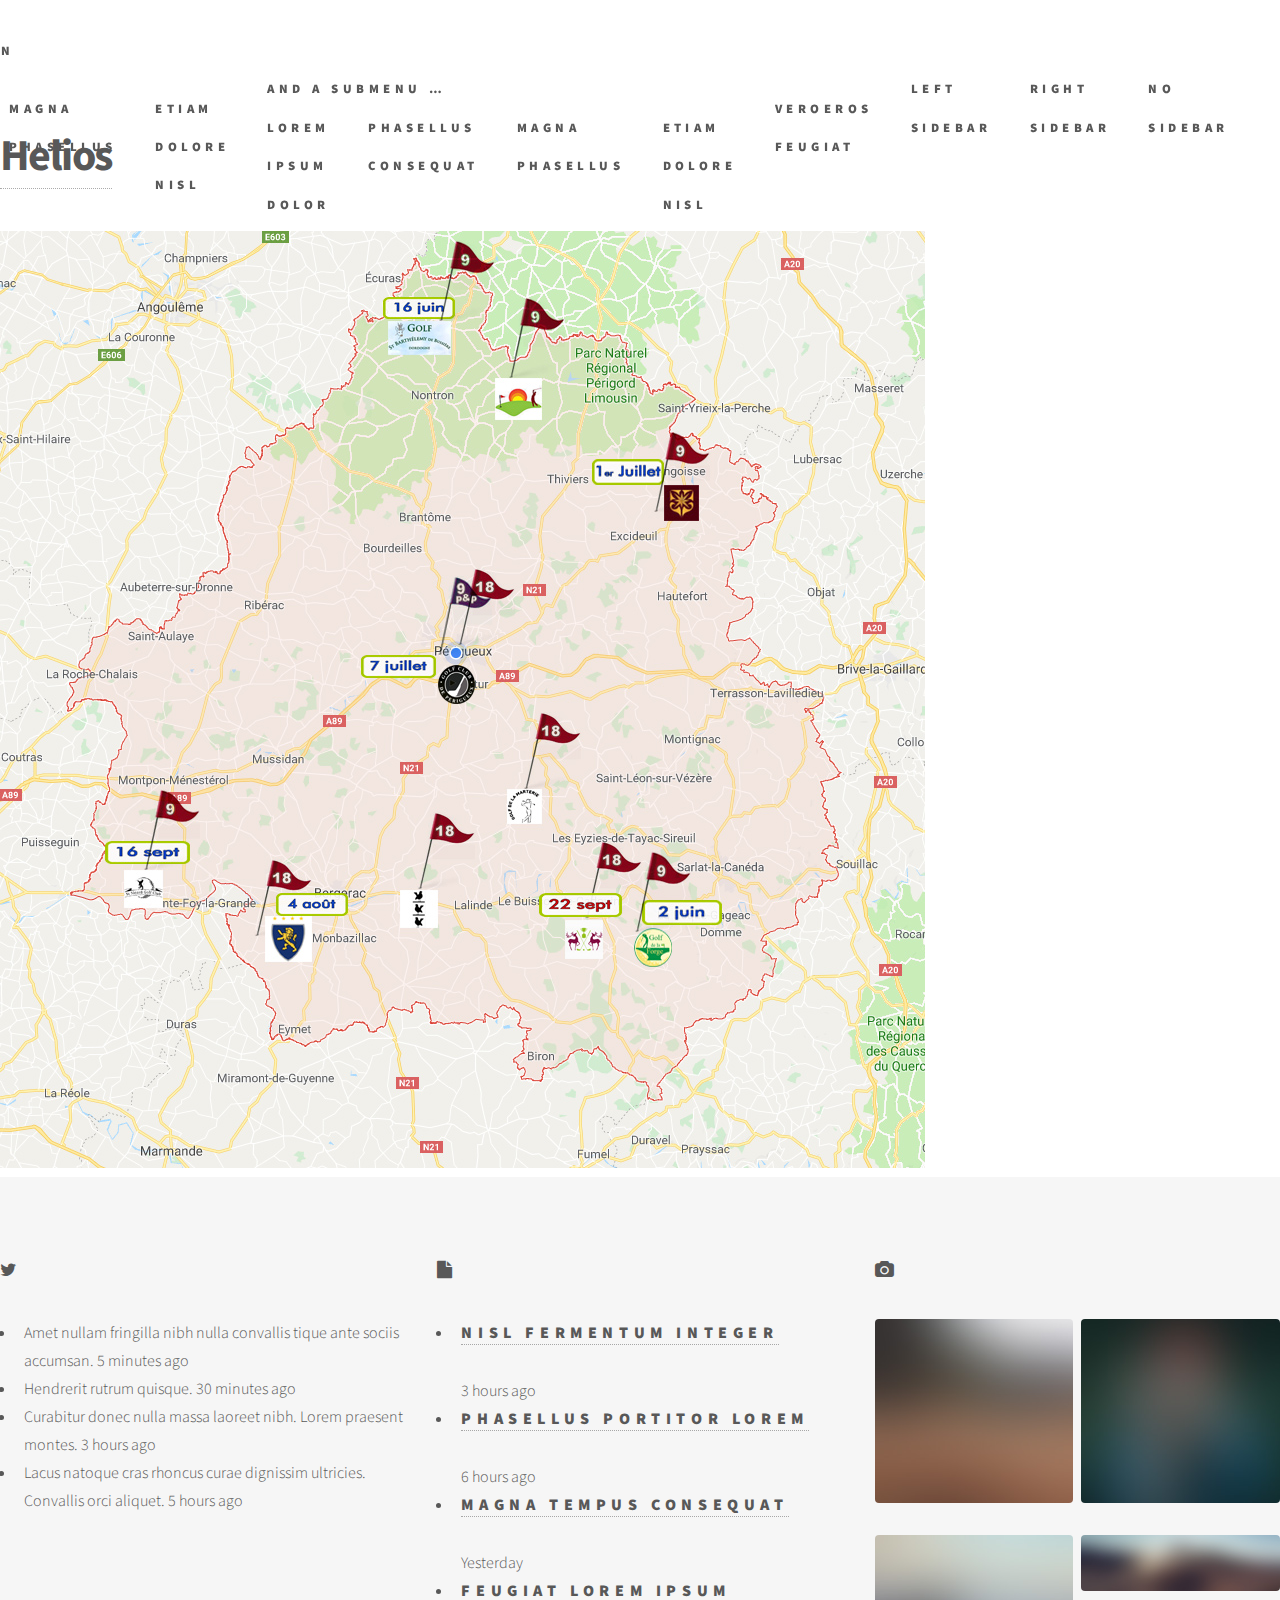
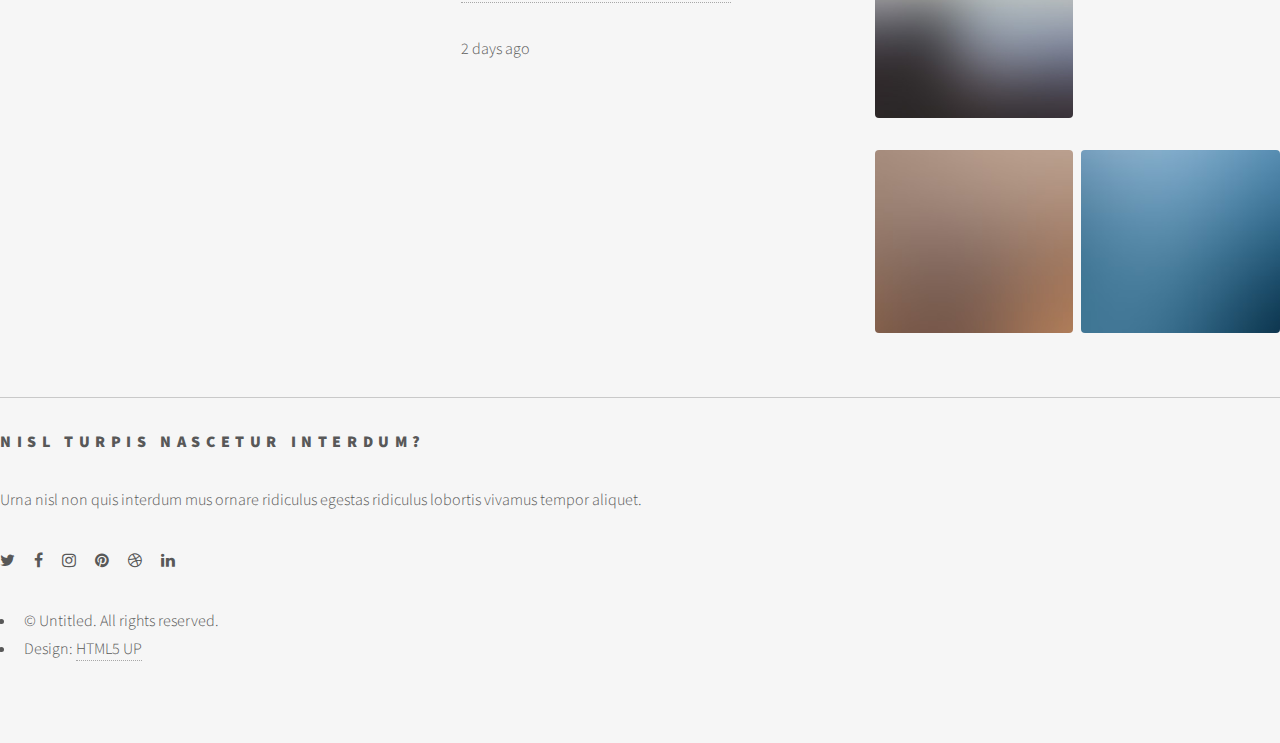
<file: no-sidebar.html>
<!DOCTYPE HTML>
<!--
	Helios by HTML5 UP
	html5up.net | @ajlkn
	Free for personal and commercial use under the CCA 3.0 license (html5up.net/license)
-->
<html>
	<head>
		<title>No Sidebar - Helios by HTML5 UP</title>
		<meta charset="utf-8" />
		<meta name="viewport" content="width=device-width, initial-scale=1, user-scalable=no" />
		<link rel="stylesheet" href="assets/css/main.css" />
		<noscript><link rel="stylesheet" href="assets/css/noscript.css" /></noscript>
	</head>
	<body class="no-sidebar is-preload">
		<div id="page-wrapper">

			<!-- Header -->
				<div id="header">

					<!-- Inner -->
						<div class="inner">
							<header>
								<h1><a href="index.html" id="logo">Helios</a></h1>
							</header>
						</div>

					<!-- Nav -->
						<nav id="nav">
							<ul>
								<li><a href="index.html">Home</a></li>
								<li>
									<a href="#">Dropdown</a>
									<ul>
										<li><a href="#">Lorem ipsum dolor</a></li>
										<li><a href="#">Magna phasellus</a></li>
										<li><a href="#">Etiam dolore nisl</a></li>
										<li>
											<a href="#">And a submenu &hellip;</a>
											<ul>
												<li><a href="#">Lorem ipsum dolor</a></li>
												<li><a href="#">Phasellus consequat</a></li>
												<li><a href="#">Magna phasellus</a></li>
												<li><a href="#">Etiam dolore nisl</a></li>
											</ul>
										</li>
										<li><a href="#">Veroeros feugiat</a></li>
									</ul>
								</li>
								<li><a href="left-sidebar.html">Left Sidebar</a></li>
								<li><a href="right-sidebar.html">Right Sidebar</a></li>
								<li><a href="no-sidebar.html">No Sidebar</a></li>
							</ul>
						</nav>

				</div>

			<!-- Main -->
				<div>
					<img src="images/calendrier_carte.jpg" alt="" usemap="#carte" width="925" height="937" />

						<map name="carte" id="carte">
								<area coords="344,340,380,376" shape="rect" href="https://pitchandputtdordogne.wordpress.com/pitch-and-putt-perigueux/" />
						</map>	
				</div>

			<!-- Footer -->
				<div id="footer">
					<div class="container">
						<div class="row">

							<!-- Tweets -->
								<section class="col-4 col-12-mobile">
									<header>
										<h2 class="icon fa-twitter circled"><span class="label">Tweets</span></h2>
									</header>
									<ul class="divided">
										<li>
											<article class="tweet">
												Amet nullam fringilla nibh nulla convallis tique ante sociis accumsan.
												<span class="timestamp">5 minutes ago</span>
											</article>
										</li>
										<li>
											<article class="tweet">
												Hendrerit rutrum quisque.
												<span class="timestamp">30 minutes ago</span>
											</article>
										</li>
										<li>
											<article class="tweet">
												Curabitur donec nulla massa laoreet nibh. Lorem praesent montes.
												<span class="timestamp">3 hours ago</span>
											</article>
										</li>
										<li>
											<article class="tweet">
												Lacus natoque cras rhoncus curae dignissim ultricies. Convallis orci aliquet.
												<span class="timestamp">5 hours ago</span>
											</article>
										</li>
									</ul>
								</section>

							<!-- Posts -->
								<section class="col-4 col-12-mobile">
									<header>
										<h2 class="icon fa-file circled"><span class="label">Posts</span></h2>
									</header>
									<ul class="divided">
										<li>
											<article class="post stub">
												<header>
													<h3><a href="#">Nisl fermentum integer</a></h3>
												</header>
												<span class="timestamp">3 hours ago</span>
											</article>
										</li>
										<li>
											<article class="post stub">
												<header>
													<h3><a href="#">Phasellus portitor lorem</a></h3>
												</header>
												<span class="timestamp">6 hours ago</span>
											</article>
										</li>
										<li>
											<article class="post stub">
												<header>
													<h3><a href="#">Magna tempus consequat</a></h3>
												</header>
												<span class="timestamp">Yesterday</span>
											</article>
										</li>
										<li>
											<article class="post stub">
												<header>
													<h3><a href="#">Feugiat lorem ipsum</a></h3>
												</header>
												<span class="timestamp">2 days ago</span>
											</article>
										</li>
									</ul>
								</section>

							<!-- Photos -->
								<section class="col-4 col-12-mobile">
									<header>
										<h2 class="icon fa-camera circled"><span class="label">Photos</span></h2>
									</header>
									<div class="row gtr-25">
										<div class="col-6">
											<a href="#" class="image fit"><img src="images/pic10.jpg" alt="" /></a>
										</div>
										<div class="col-6">
											<a href="#" class="image fit"><img src="images/pic11.jpg" alt="" /></a>
										</div>
										<div class="col-6">
											<a href="#" class="image fit"><img src="images/pic12.jpg" alt="" /></a>
										</div>
										<div class="col-6">
											<a href="#" class="image fit"><img src="images/pic13.jpg" alt="" /></a>
										</div>
										<div class="col-6">
											<a href="#" class="image fit"><img src="images/pic14.jpg" alt="" /></a>
										</div>
										<div class="col-6">
											<a href="#" class="image fit"><img src="images/pic15.jpg" alt="" /></a>
										</div>
									</div>
								</section>

						</div>
						<hr />
						<div class="row">
							<div class="col-12">

								<!-- Contact -->
									<section class="contact">
										<header>
											<h3>Nisl turpis nascetur interdum?</h3>
										</header>
										<p>Urna nisl non quis interdum mus ornare ridiculus egestas ridiculus lobortis vivamus tempor aliquet.</p>
										<ul class="icons">
											<li><a href="#" class="icon fa-twitter"><span class="label">Twitter</span></a></li>
											<li><a href="#" class="icon fa-facebook"><span class="label">Facebook</span></a></li>
											<li><a href="#" class="icon fa-instagram"><span class="label">Instagram</span></a></li>
											<li><a href="#" class="icon fa-pinterest"><span class="label">Pinterest</span></a></li>
											<li><a href="#" class="icon fa-dribbble"><span class="label">Dribbble</span></a></li>
											<li><a href="#" class="icon fa-linkedin"><span class="label">Linkedin</span></a></li>
										</ul>
									</section>

								<!-- Copyright -->
									<div class="copyright">
										<ul class="menu">
											<li>&copy; Untitled. All rights reserved.</li><li>Design: <a href="http://html5up.net">HTML5 UP</a></li>
										</ul>
									</div>

							</div>

						</div>
					</div>
				</div>

		</div>

		<!-- Scripts -->
			<script src="assets/js/jquery.min.js"></script>
			<script src="assets/js/jquery.dropotron.min.js"></script>
			<script src="assets/js/jquery.scrolly.min.js"></script>
			<script src="assets/js/jquery.scrollex.min.js"></script>
			<script src="assets/js/browser.min.js"></script>
			<script src="assets/js/breakpoints.min.js"></script>
			<script src="assets/js/util.js"></script>
			<script src="assets/js/main.js"></script>

	</body>
</html>
</file>
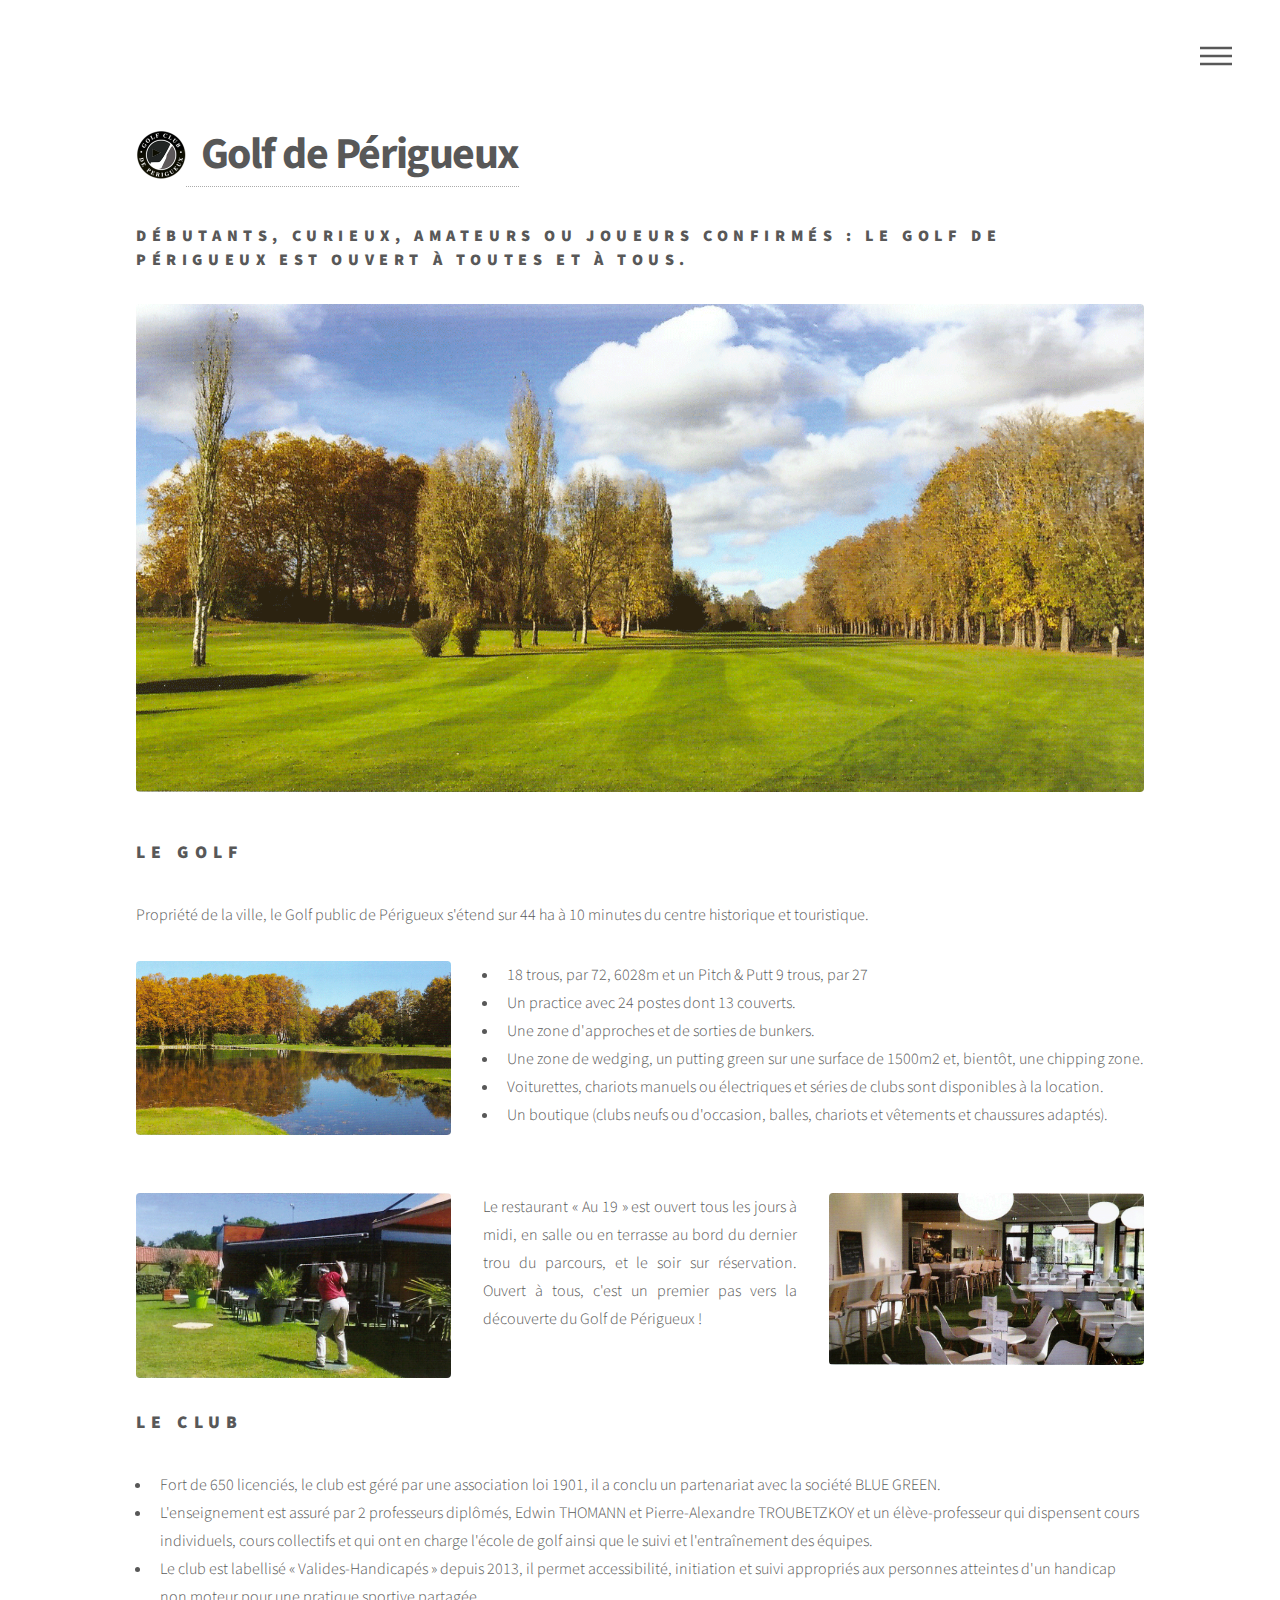
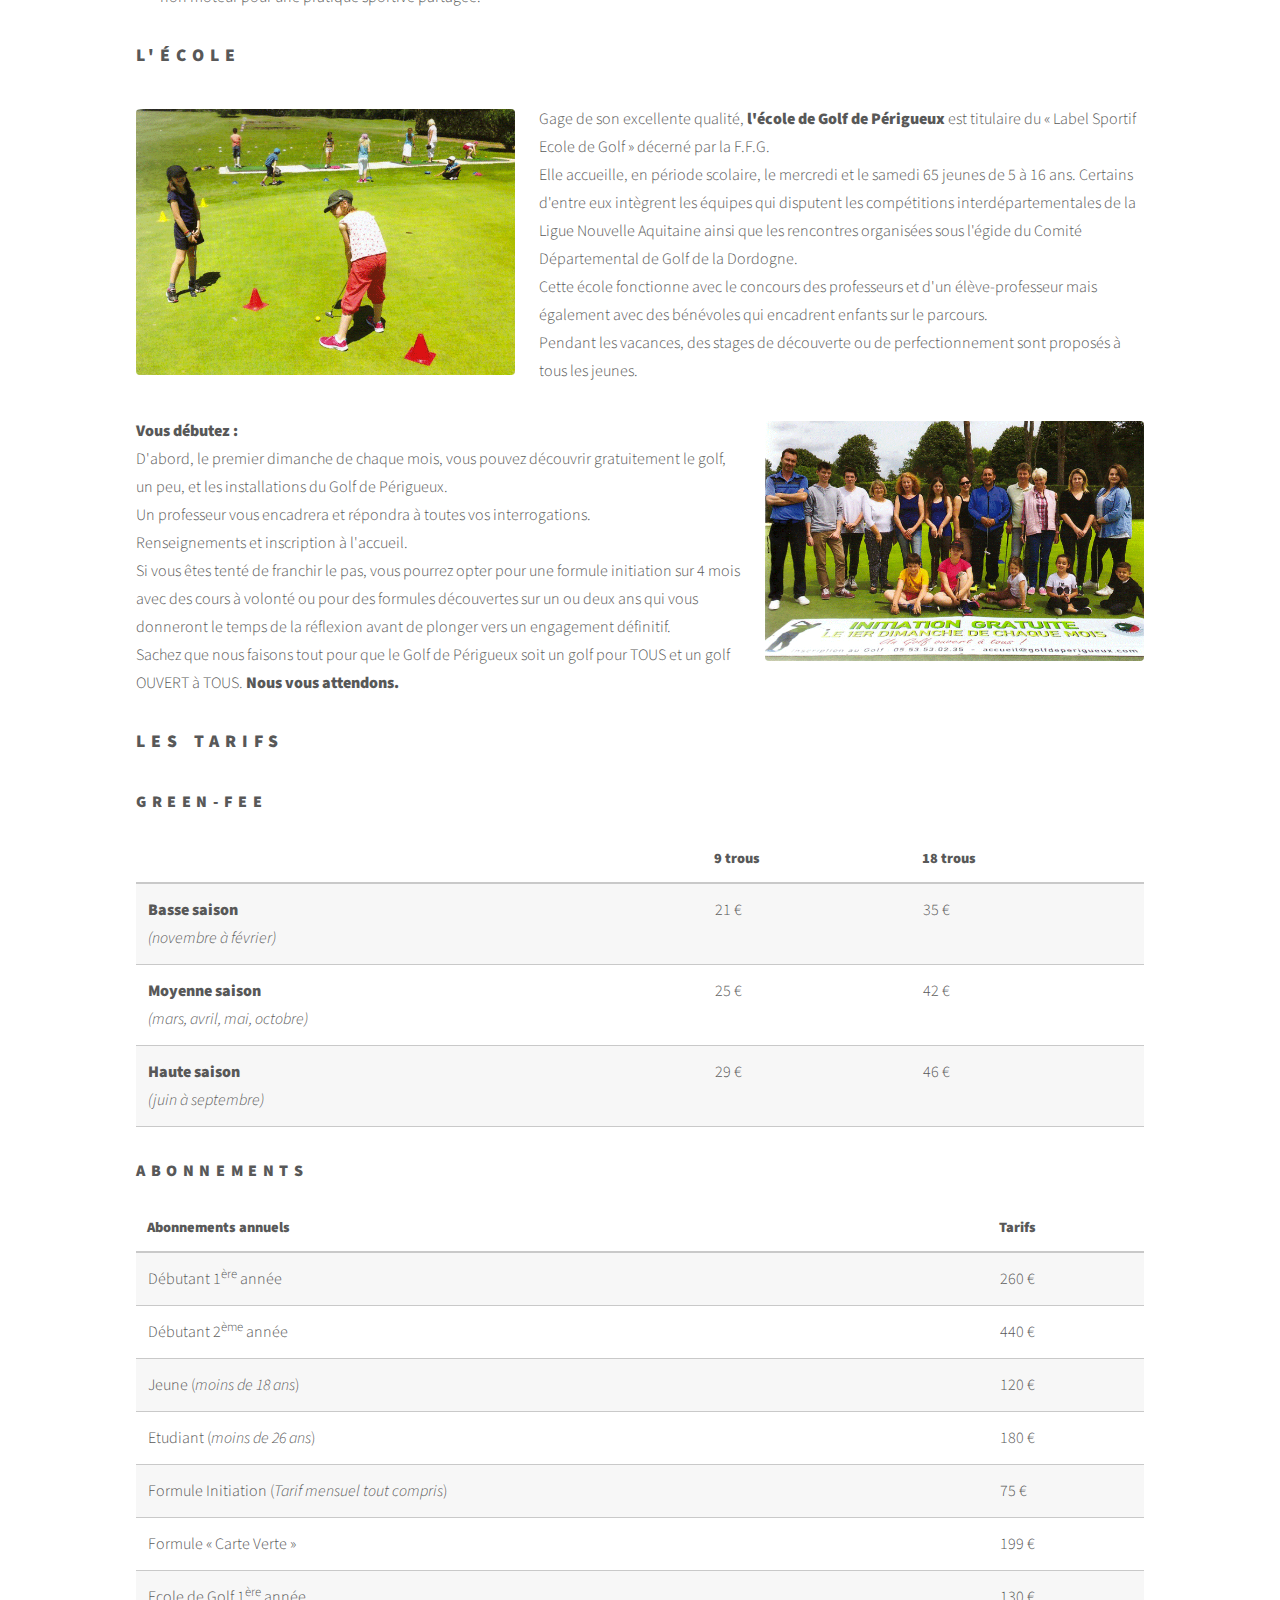
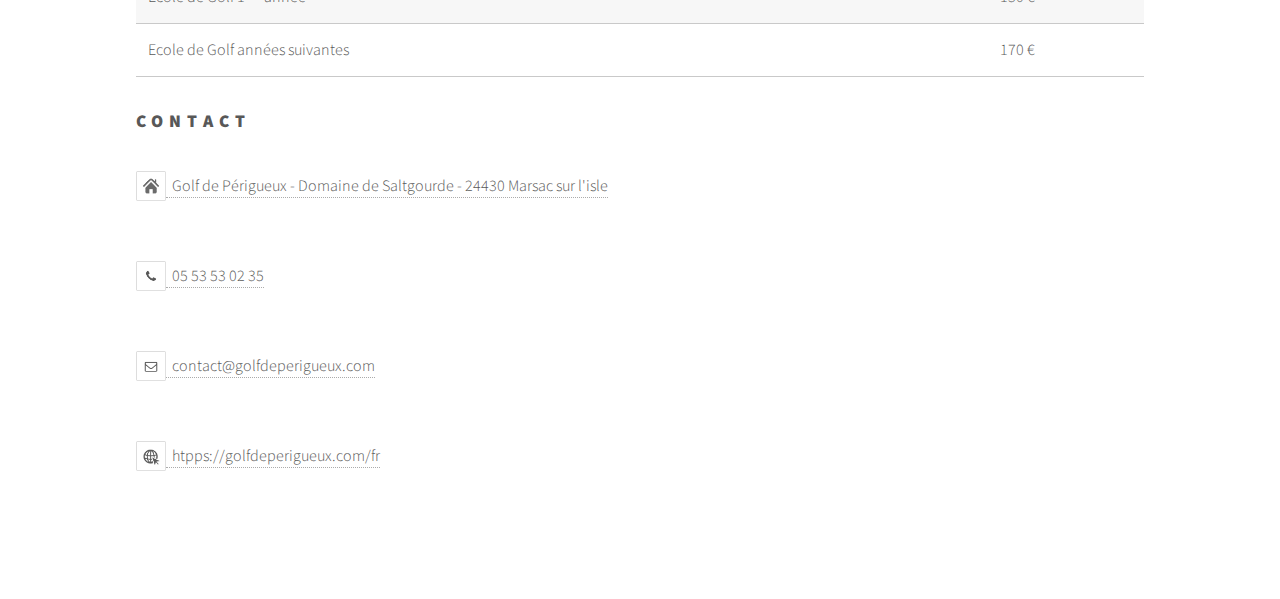
<file: perigueux.html>
<!DOCTYPE HTML>
<!--
	Phantom by HTML5 UP
	html5up.net | @ajlkn
	Free for personal and commercial use under the CCA 3.0 license (html5up.net/license)
-->
<html>
	<head>
		<title>Golf de Périgueux</title>
		<meta charset="utf-8" />
		<meta name="viewport" content="width=device-width, initial-scale=1, user-scalable=no" />
		<link rel="stylesheet" href="assets/css/main.css" />
		<noscript><link rel="stylesheet" href="assets/css/noscript.css" /></noscript>
	</head>
	<body class="is-preload">
		<!-- Wrapper -->
			<div id="wrapper">

				<!-- Header -->
					<header id="header">
						<div class="inner">
							<!-- Nav -->
								<nav>
									<ul>
										<li><a href="#menu">Menu</a></li>
									</ul>
								</nav>

						</div>
					</header>

				<!-- Menu -->
					<nav id="menu">
						<h2>Menu</h2>
						<ul>
							<li><a href="index.html">Retour à l'accueil</a></li>
							<li><a href="#golf">Le golf</a></li>
							<li><a href="#club">Le club</a></li>
							<li><a href="#ecole">L'école</a></li>
							<li><a href="#tarifs">Les tarifs</a></li>
							<li><a href="#contact">Contact</a></li>
						</ul>
					</nav>

				<!-- Main -->
					<div id="main">
						<div class="inner">
							<p class="flotte">
								<img src="images/logo_perigueux.png" height="50px"/>
							</p>
							<h1 style="line-height:50px;">
								<a href="https://www.golfdeperigueux.com/fr"> &nbsp; Golf de Périgueux</a>
							</h1>
							<h3>Débutants, curieux, amateurs ou joueurs confirmés : le Golf de Périgueux est ouvert à toutes et à tous.</h3>
							<span class="image main"><img src="images/im_3.png" alt="" /></span>
							<section>
								<div id="golf">
									<h2>Le golf</h2>
									<p>
										Propriété de la ville, le Golf public de Périgueux s'étend sur 44 ha à 10 minutes du centre historique et touristique.
									</p>
									<div class="box alt">
										<div class="row gtr-uniform">
											<div class="col-4"><span class="image fit"><img src="images/im_4.png" alt="" /></span></div>
											<div class="col-8">
												<span class="image fit">
													<ul>
														<li> 18 trous, par 72, 6028m et un Pitch &amp; Putt 9 trous, par 27</li>
														<li> Un practice avec 24 postes dont 13 couverts.</li>
														<li> Une zone d'approches et de sorties de bunkers.</li>
														<li> Une zone de wedging, un putting green sur une surface de 1500m2 et, bientôt, une chipping zone.</li>
														<li> Voiturettes, chariots manuels ou électriques et séries de clubs sont disponibles à la location.</li>
														<li> Un boutique (clubs neufs ou d'occasion, balles, chariots et vêtements et chaussures adaptés).</li>
													</ul>
												</span>
											</div>

											<div class="col-4"><span class="image fit"><img src="images/im_1.png" alt="" /></span></div>
											<div class="col-4">
												<span class="image fit">
													<p align="justify">
													Le restaurant &laquo; Au 19 &raquo; est ouvert tous les jours à midi, en salle ou en terrasse au bord du dernier trou du parcours, et le soir sur réservation. Ouvert à tous, c'est un premier pas vers la découverte du Golf de Périgueux !
													</p>
												</span>
											</div>
											<div class="col-4"><span class="image fit"><img src="images/im_12.png" alt="" /></span></div>											
										</div>
									</div>
								</div>
							</section>
							<section>
								<div id="club">
									<h2>Le club</h2>
										<ul>
											<li>Fort de 650 licenciés, le club est géré par une association loi 1901, il a conclu un partenariat avec la société BLUE GREEN.</li>
											<li>L'enseignement est assuré par 2 professeurs diplômés, Edwin THOMANN et Pierre-Alexandre TROUBETZKOY et un élève-professeur qui dispensent cours individuels, cours collectifs et qui ont en charge l'école de golf ainsi que le suivi et l'entraînement des équipes.</li>
											<li>Le club est labellisé &laquo; Valides-Handicapés &raquo; depuis 2013, il permet accessibilité, initiation et suivi appropriés aux personnes atteintes d'un handicap non moteur pour une pratique sportive partagée.</li>
										</ul>
								</div>
							</section>
							<section>
								<div id="ecole">
								<h2>L'école</h2>
									<p><span class="image left"><img src="images/im_7.png" alt="" /></span>
											
											<div class="col-8"><span class="image fit">
												Gage de son excellente qualité, <strong>l'école de Golf de Périgueux</strong> est titulaire du &laquo; Label Sportif Ecole de Golf &raquo; décerné par la F.F.G.<br />
												Elle accueille, en période scolaire, le mercredi et le samedi 65 jeunes de 5 à 16 ans. Certains d'entre eux intègrent les équipes qui disputent les compétitions interdépartementales de la Ligue Nouvelle Aquitaine ainsi que les rencontres organisées sous l'égide du Comité Départemental de Golf de la Dordogne.<br />
												Cette école fonctionne avec le concours des professeurs et d'un élève-professeur mais également avec des bénévoles qui encadrent enfants sur le parcours.<br />
												Pendant les vacances, des stages de découverte ou de perfectionnement sont proposés à tous les jeunes.
												</span>
											</div>
									<p><span class="image right"><img src="images/im_9.png" alt="" /></span>
											
											<div class="col-8"><span class="image fit">
												<strong>Vous débutez :</strong><br />
												D'abord, le premier dimanche de chaque mois, vous pouvez découvrir gratuitement le golf, un peu, et les installations du Golf de Périgueux.<br />
												Un professeur vous encadrera et répondra à toutes vos interrogations.<br />
												Renseignements et inscription à l'accueil.
												<br />
												Si vous êtes tenté de franchir le pas, vous pourrez opter pour une formule initiation sur 4 mois avec des cours à volonté ou pour des formules découvertes sur un ou deux ans qui vous donneront le temps de la réflexion avant de plonger vers un engagement définitif.<br />
												Sachez que nous faisons tout pour que le Golf de Périgueux soit un golf pour TOUS et un golf OUVERT à TOUS.	<strong> Nous vous attendons.</strong>
												</span>
											</div>
								</div>	
							</section>
							<section>
								<div id="tarifs">
								<h2>Les tarifs</h2>
									<section>
									<h3>Green-fee</h3>
									<div class="table-wrapper">
										<table>
											<thead>
												<tr>
													<th></th>
													<th>9 trous</th>
													<th>18 trous</th>
												</tr>
											</thead>
											<tbody>
												<tr>
													<td><strong>Basse saison</strong> <br /><em>(novembre à février)</em></td>
													<td>21 &euro;</td>
													<td>35 &euro;</td>
												</tr>
												<tr>
													<td><strong>Moyenne saison</strong> <br /><em>(mars, avril, mai, octobre)</em></td>
													<td>25 &euro;</td>
													<td>42 &euro;</td>
												</tr>
												<tr>
													<td><strong>Haute saison</strong> <br /><em>(juin à septembre)</em></td>
													<td>29 &euro;</td>
													<td>46 &euro;</td>
												</tr>
											</tbody>
										</table>
									</div>
									</section>
									<section>
									<h3>Abonnements</h3>
									<div class="table-wrapper">
										<table>
											<thead>
												<tr>
													<th>Abonnements annuels</th>
													<th>Tarifs</th>
												</tr>
											</thead>
											<tbody>
												<tr>
													<td>Débutant 1<sup>ère</sup> année</td>
													<td>260 &euro;</td>
												</tr>
												<tr>
													<td>Débutant 2<sup>ème</sup> année</td>
													<td>440 &euro;</td>
												</tr>
												<tr>
													<td>Jeune (<em>moins de 18 ans</em>)</td>
													<td>120 &euro;</td>
												</tr>
												<tr>
													<td>Etudiant (<em>moins de 26 ans</em>)</td>
													<td>180 &euro;</td>
												</tr>
												<tr>
													<td>Formule Initiation (<em>Tarif mensuel tout compris</em>)</td>
													<td>75 &euro;</td>
												</tr>
												<tr>
													<td>Formule &laquo; Carte Verte &raquo;</td>
													<td>199 &euro;</td>
												</tr>
												<tr>
													<td>Ecole de Golf 1<sup>ère</sup> année </td>
													<td>130 &euro;</td>
												</tr>
												<tr>
													<td>Ecole de Golf années suivantes</td>
													<td>170 &euro;</td>
												</tr>
											</tbody>
										</table>
									</div>
									</section>
								</div>	
							</section>
							<section>
								<div id="contact">
								<h2>Contact</h2>
										<p class="flotte">
											<img src="images/icone_adresse.jpg" height="30px"/>
										</p>
										<p style="line-height:30px;">
											<a href="#"> &nbsp; Golf de Périgueux - Domaine de Saltgourde - 24430 Marsac sur l'isle</a>
										</p>
										<br/>
										<p class="flotte">
											<img src="images/icone_phone.jpg" height="30px"/>
										</p>
										<p style="line-height:30px;">
											<a href="#"> &nbsp; 05 53 53 02 35</a>
										</p>
										<br/>
										<p class="flotte">
											<img src="images/icone_enveloppe.jpg" height="30px"/>
										</p>
										<p style="line-height:30px;">
											<a href="mailto:contact@golfdeperigueux.com"> &nbsp; contact@golfdeperigueux.com</a>
										</p>
										<br/>
										<p class="flotte">
											<img src="images/icone_web.jpg" height="30px"/>
										</p>
										<p style="line-height:30px;">
											<a href="https://www.golfdeperigueux.com/fr"> &nbsp; htpps://golfdeperigueux.com/fr</a>
										</p>
								</div>
						</div>
					</div>

				

			</div>

		<!-- Scripts -->
			<script src="assets/js/jquery.min.js"></script>
			<script src="assets/js/browser.min.js"></script>
			<script src="assets/js/breakpoints.min.js"></script>
			<script src="assets/js/util.js"></script>
			<script src="assets/js/main.js"></script>

	</body>
</html>
</file>
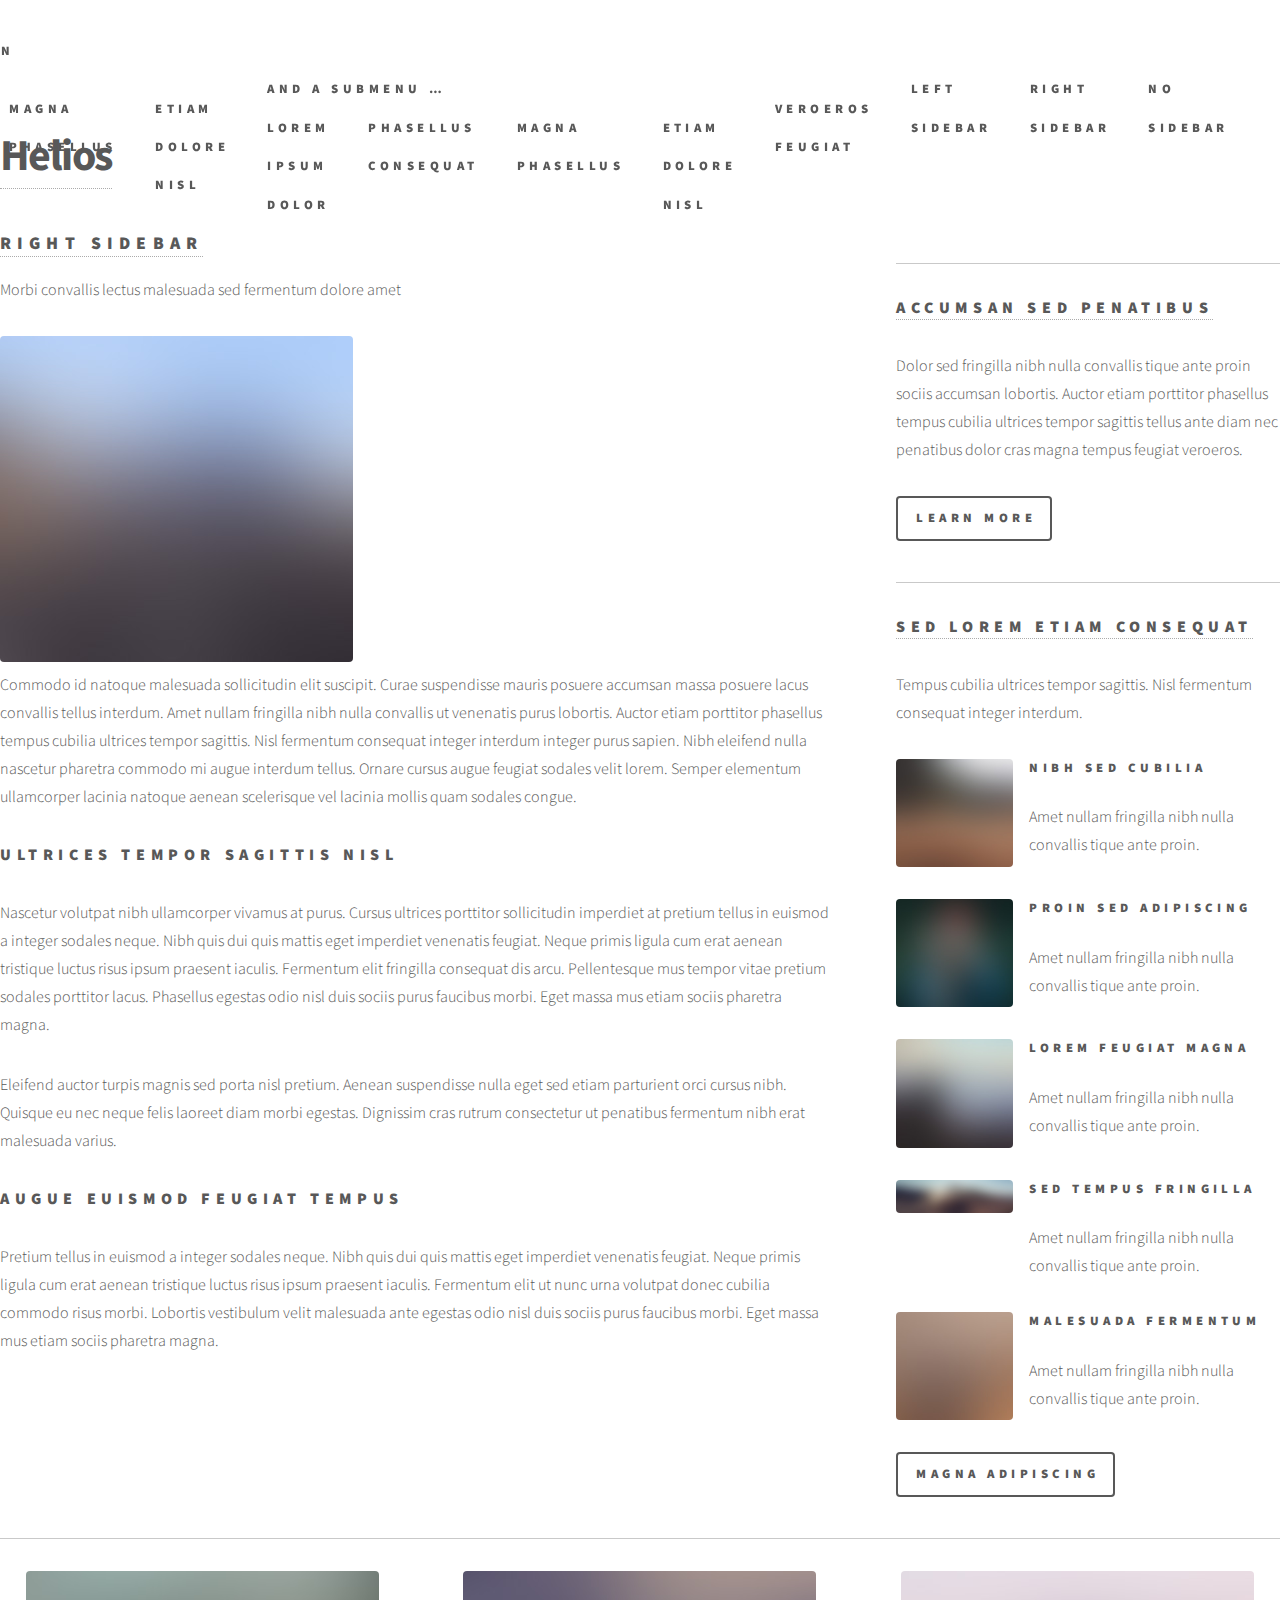
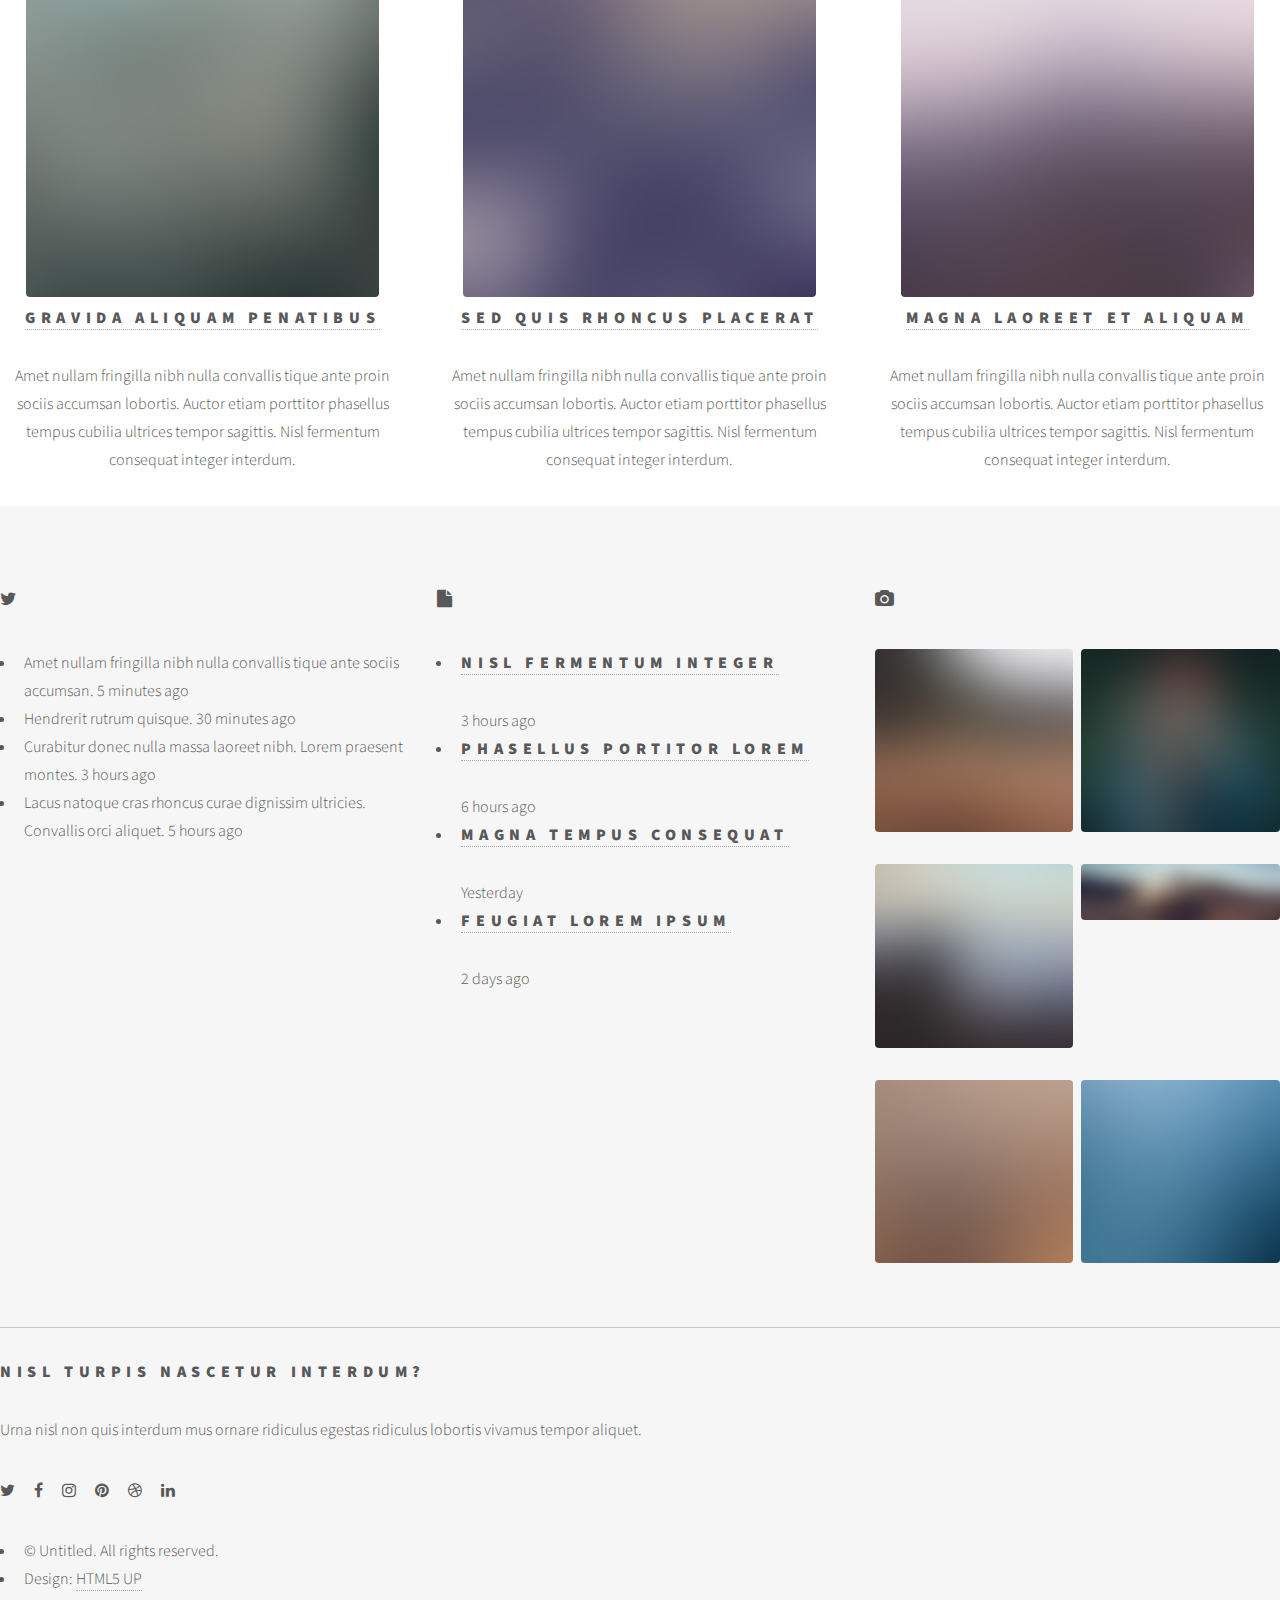
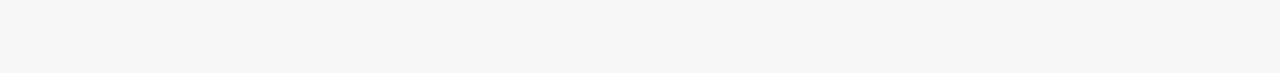
<file: right-sidebar.html>
<!DOCTYPE HTML>
<!--
	Helios by HTML5 UP
	html5up.net | @ajlkn
	Free for personal and commercial use under the CCA 3.0 license (html5up.net/license)
-->
<html>
	<head>
		<title>Right Sidebar - Helios by HTML5 UP</title>
		<meta charset="utf-8" />
		<meta name="viewport" content="width=device-width, initial-scale=1, user-scalable=no" />
		<link rel="stylesheet" href="assets/css/main.css" />
		<noscript><link rel="stylesheet" href="assets/css/noscript.css" /></noscript>
	</head>
	<body class="right-sidebar is-preload">
		<div id="page-wrapper">

			<!-- Header -->
				<div id="header">

					<!-- Inner -->
						<div class="inner">
							<header>
								<h1><a href="index.html" id="logo">Helios</a></h1>
							</header>
						</div>

					<!-- Nav -->
						<nav id="nav">
							<ul>
								<li><a href="index.html">Home</a></li>
								<li>
									<a href="#">Dropdown</a>
									<ul>
										<li><a href="#">Lorem ipsum dolor</a></li>
										<li><a href="#">Magna phasellus</a></li>
										<li><a href="#">Etiam dolore nisl</a></li>
										<li>
											<a href="#">And a submenu &hellip;</a>
											<ul>
												<li><a href="#">Lorem ipsum dolor</a></li>
												<li><a href="#">Phasellus consequat</a></li>
												<li><a href="#">Magna phasellus</a></li>
												<li><a href="#">Etiam dolore nisl</a></li>
											</ul>
										</li>
										<li><a href="#">Veroeros feugiat</a></li>
									</ul>
								</li>
								<li><a href="left-sidebar.html">Left Sidebar</a></li>
								<li><a href="right-sidebar.html">Right Sidebar</a></li>
								<li><a href="no-sidebar.html">No Sidebar</a></li>
							</ul>
						</nav>

				</div>

			<!-- Main -->
				<div class="wrapper style1">

					<div class="container">
						<div class="row gtr-200">
							<div class="col-8 col-12-mobile" id="content">
								<article id="main">
									<header>
										<h2><a href="#">Right Sidebar</a></h2>
										<p>
											Morbi convallis lectus malesuada sed fermentum dolore amet
										</p>
									</header>
									<a href="#" class="image featured"><img src="images/pic06.jpg" alt="" /></a>
									<p>
										Commodo id natoque malesuada sollicitudin elit suscipit. Curae suspendisse mauris posuere accumsan massa
										posuere lacus convallis tellus interdum. Amet nullam fringilla nibh nulla convallis ut venenatis purus
										lobortis. Auctor etiam porttitor phasellus tempus cubilia ultrices tempor sagittis. Nisl fermentum
										consequat integer interdum integer purus sapien. Nibh eleifend nulla nascetur pharetra commodo mi augue
										interdum tellus. Ornare cursus augue feugiat sodales velit lorem. Semper elementum ullamcorper lacinia
										natoque aenean scelerisque vel lacinia mollis quam sodales congue.
									</p>
									<section>
										<header>
											<h3>Ultrices tempor sagittis nisl</h3>
										</header>
										<p>
											Nascetur volutpat nibh ullamcorper vivamus at purus. Cursus ultrices porttitor sollicitudin imperdiet
											at pretium tellus in euismod a integer sodales neque. Nibh quis dui quis mattis eget imperdiet venenatis
											feugiat. Neque primis ligula cum erat aenean tristique luctus risus ipsum praesent iaculis. Fermentum elit
											fringilla consequat dis arcu. Pellentesque mus tempor vitae pretium sodales porttitor lacus. Phasellus
											egestas odio nisl duis sociis purus faucibus morbi. Eget massa mus etiam sociis pharetra magna.
										</p>
										<p>
											Eleifend auctor turpis magnis sed porta nisl pretium. Aenean suspendisse nulla eget sed etiam parturient
											orci cursus nibh. Quisque eu nec neque felis laoreet diam morbi egestas. Dignissim cras rutrum consectetur
											ut penatibus fermentum nibh erat malesuada varius.
										</p>
									</section>
									<section>
										<header>
											<h3>Augue euismod feugiat tempus</h3>
										</header>
										<p>
											Pretium tellus in euismod a integer sodales neque. Nibh quis dui quis mattis eget imperdiet venenatis
											feugiat. Neque primis ligula cum erat aenean tristique luctus risus ipsum praesent iaculis. Fermentum elit
											ut nunc urna volutpat donec cubilia commodo risus morbi. Lobortis vestibulum velit malesuada ante
											egestas odio nisl duis sociis purus faucibus morbi. Eget massa mus etiam sociis pharetra magna.
										</p>
									</section>
								</article>
							</div>
							<div class="col-4 col-12-mobile" id="sidebar">
								<hr class="first" />
								<section>
									<header>
										<h3><a href="#">Accumsan sed penatibus</a></h3>
									</header>
									<p>
										Dolor sed fringilla nibh nulla convallis tique ante proin sociis accumsan lobortis. Auctor etiam
										porttitor phasellus tempus cubilia ultrices tempor sagittis  tellus ante diam nec penatibus dolor cras
										magna tempus feugiat veroeros.
									</p>
									<footer>
										<a href="#" class="button">Learn More</a>
									</footer>
								</section>
								<hr />
								<section>
									<header>
										<h3><a href="#">Sed lorem etiam consequat</a></h3>
									</header>
									<p>
										Tempus cubilia ultrices tempor sagittis. Nisl fermentum consequat integer interdum.
									</p>
									<div class="row gtr-50">
										<div class="col-4">
											<a href="#" class="image fit"><img src="images/pic10.jpg" alt="" /></a>
										</div>
										<div class="col-8">
											<h4>Nibh sed cubilia</h4>
											<p>
												Amet nullam fringilla nibh nulla convallis tique ante proin.
											</p>
										</div>
										<div class="col-4">
											<a href="#" class="image fit"><img src="images/pic11.jpg" alt="" /></a>
										</div>
										<div class="col-8">
											<h4>Proin sed adipiscing</h4>
											<p>
												Amet nullam fringilla nibh nulla convallis tique ante proin.
											</p>
										</div>
										<div class="col-4">
											<a href="#" class="image fit"><img src="images/pic12.jpg" alt="" /></a>
										</div>
										<div class="col-8">
											<h4>Lorem feugiat magna</h4>
											<p>
												Amet nullam fringilla nibh nulla convallis tique ante proin.
											</p>
										</div>
										<div class="col-4">
											<a href="#" class="image fit"><img src="images/pic13.jpg" alt="" /></a>
										</div>
										<div class="col-8">
											<h4>Sed tempus fringilla</h4>
											<p>
												Amet nullam fringilla nibh nulla convallis tique ante proin.
											</p>
										</div>
										<div class="col-4">
											<a href="#" class="image fit"><img src="images/pic14.jpg" alt="" /></a>
										</div>
										<div class="col-8">
											<h4>Malesuada fermentum</h4>
											<p>
												Amet nullam fringilla nibh nulla convallis tique ante proin.
											</p>
										</div>
									</div>
									<footer>
										<a href="#" class="button">Magna Adipiscing</a>
									</footer>
								</section>
							</div>
						</div>
						<hr />
						<div class="row">
							<article class="col-4 col-12-mobile special">
								<a href="#" class="image featured"><img src="images/pic07.jpg" alt="" /></a>
								<header>
									<h3><a href="#">Gravida aliquam penatibus</a></h3>
								</header>
								<p>
									Amet nullam fringilla nibh nulla convallis tique ante proin sociis accumsan lobortis. Auctor etiam
									porttitor phasellus tempus cubilia ultrices tempor sagittis. Nisl fermentum consequat integer interdum.
								</p>
							</article>
							<article class="col-4 col-12-mobile special">
								<a href="#" class="image featured"><img src="images/pic08.jpg" alt="" /></a>
								<header>
									<h3><a href="#">Sed quis rhoncus placerat</a></h3>
								</header>
								<p>
									Amet nullam fringilla nibh nulla convallis tique ante proin sociis accumsan lobortis. Auctor etiam
									porttitor phasellus tempus cubilia ultrices tempor sagittis. Nisl fermentum consequat integer interdum.
								</p>
							</article>
							<article class="col-4 col-12-mobile special">
								<a href="#" class="image featured"><img src="images/pic09.jpg" alt="" /></a>
								<header>
									<h3><a href="#">Magna laoreet et aliquam</a></h3>
								</header>
								<p>
									Amet nullam fringilla nibh nulla convallis tique ante proin sociis accumsan lobortis. Auctor etiam
									porttitor phasellus tempus cubilia ultrices tempor sagittis. Nisl fermentum consequat integer interdum.
								</p>
							</article>
						</div>
					</div>

				</div>

			<!-- Footer -->
				<div id="footer">
					<div class="container">
						<div class="row">

							<!-- Tweets -->
								<section class="col-4 col-12-mobile">
									<header>
										<h2 class="icon fa-twitter circled"><span class="label">Tweets</span></h2>
									</header>
									<ul class="divided">
										<li>
											<article class="tweet">
												Amet nullam fringilla nibh nulla convallis tique ante sociis accumsan.
												<span class="timestamp">5 minutes ago</span>
											</article>
										</li>
										<li>
											<article class="tweet">
												Hendrerit rutrum quisque.
												<span class="timestamp">30 minutes ago</span>
											</article>
										</li>
										<li>
											<article class="tweet">
												Curabitur donec nulla massa laoreet nibh. Lorem praesent montes.
												<span class="timestamp">3 hours ago</span>
											</article>
										</li>
										<li>
											<article class="tweet">
												Lacus natoque cras rhoncus curae dignissim ultricies. Convallis orci aliquet.
												<span class="timestamp">5 hours ago</span>
											</article>
										</li>
									</ul>
								</section>

							<!-- Posts -->
								<section class="col-4 col-12-mobile">
									<header>
										<h2 class="icon fa-file circled"><span class="label">Posts</span></h2>
									</header>
									<ul class="divided">
										<li>
											<article class="post stub">
												<header>
													<h3><a href="#">Nisl fermentum integer</a></h3>
												</header>
												<span class="timestamp">3 hours ago</span>
											</article>
										</li>
										<li>
											<article class="post stub">
												<header>
													<h3><a href="#">Phasellus portitor lorem</a></h3>
												</header>
												<span class="timestamp">6 hours ago</span>
											</article>
										</li>
										<li>
											<article class="post stub">
												<header>
													<h3><a href="#">Magna tempus consequat</a></h3>
												</header>
												<span class="timestamp">Yesterday</span>
											</article>
										</li>
										<li>
											<article class="post stub">
												<header>
													<h3><a href="#">Feugiat lorem ipsum</a></h3>
												</header>
												<span class="timestamp">2 days ago</span>
											</article>
										</li>
									</ul>
								</section>

							<!-- Photos -->
								<section class="col-4 col-12-mobile">
									<header>
										<h2 class="icon fa-camera circled"><span class="label">Photos</span></h2>
									</header>
									<div class="row gtr-25">
										<div class="col-6">
											<a href="#" class="image fit"><img src="images/pic10.jpg" alt="" /></a>
										</div>
										<div class="col-6">
											<a href="#" class="image fit"><img src="images/pic11.jpg" alt="" /></a>
										</div>
										<div class="col-6">
											<a href="#" class="image fit"><img src="images/pic12.jpg" alt="" /></a>
										</div>
										<div class="col-6">
											<a href="#" class="image fit"><img src="images/pic13.jpg" alt="" /></a>
										</div>
										<div class="col-6">
											<a href="#" class="image fit"><img src="images/pic14.jpg" alt="" /></a>
										</div>
										<div class="col-6">
											<a href="#" class="image fit"><img src="images/pic15.jpg" alt="" /></a>
										</div>
									</div>
								</section>

						</div>
						<hr />
						<div class="row">
							<div class="col-12">

								<!-- Contact -->
									<section class="contact">
										<header>
											<h3>Nisl turpis nascetur interdum?</h3>
										</header>
										<p>Urna nisl non quis interdum mus ornare ridiculus egestas ridiculus lobortis vivamus tempor aliquet.</p>
										<ul class="icons">
											<li><a href="#" class="icon fa-twitter"><span class="label">Twitter</span></a></li>
											<li><a href="#" class="icon fa-facebook"><span class="label">Facebook</span></a></li>
											<li><a href="#" class="icon fa-instagram"><span class="label">Instagram</span></a></li>
											<li><a href="#" class="icon fa-pinterest"><span class="label">Pinterest</span></a></li>
											<li><a href="#" class="icon fa-dribbble"><span class="label">Dribbble</span></a></li>
											<li><a href="#" class="icon fa-linkedin"><span class="label">Linkedin</span></a></li>
										</ul>
									</section>

								<!-- Copyright -->
									<div class="copyright">
										<ul class="menu">
											<li>&copy; Untitled. All rights reserved.</li><li>Design: <a href="http://html5up.net">HTML5 UP</a></li>
										</ul>
									</div>

							</div>

						</div>
					</div>
				</div>

		</div>

		<!-- Scripts -->
			<script src="assets/js/jquery.min.js"></script>
			<script src="assets/js/jquery.dropotron.min.js"></script>
			<script src="assets/js/jquery.scrolly.min.js"></script>
			<script src="assets/js/jquery.scrollex.min.js"></script>
			<script src="assets/js/browser.min.js"></script>
			<script src="assets/js/breakpoints.min.js"></script>
			<script src="assets/js/util.js"></script>
			<script src="assets/js/main.js"></script>

	</body>
</html>
</file>
<file: assets/css/noscript.css>
/*
	Phantom by HTML5 UP
	html5up.net | @ajlkn
	Free for personal and commercial use under the CCA 3.0 license (html5up.net/license)
*/

/* Tiles */

	body.is-preload .tiles article {
		-moz-transform: none;
		-webkit-transform: none;
		-ms-transform: none;
		transform: none;
		opacity: 1;
	}
</file>
<file: style.css>
.map{
	width:1000px;
	height:547px;
	background:url(map.png) left top no-repeat;
	position:relative;
}
.map .overlay{
	width:1000px;
	height:547px;
	background:url(map.png) 1000px top no-repeat;
	position:absolute;
	top:0;
	left:0;
	z-index:1;
}
.map img{
	position:absolute;
	top:0;
	left:0;
	z-index:2;
}
.map .tooltip{
	position:absolute;
	border-radius:5px;
	color:#FFF;
	background:#000;
	padding:0 10 px;
	display:inline;
	top:0;
	left:0;
	z-index:3;
}
.mon_image {
float: left;
}

countdownHolder{
…
font: 40px/1.5 ‘Open Sans Condensed’,sans-serif;
…
}

.digit.static {
// Permet d’ajouter une ombre portée sur n’importe quel élément HTML
box-shadow:1px 1px 1px rgba(4, 4, 4, 0.35);
// La valeur linear-gradient de la propriété background-image permet de générer
// des arrière-plans de couleur dégradée, d’une couleur à l’autre ou via plusieurs
// couleurs intermédiaires
// La notation est la suivante : (orientation du dégradé (top/right/bottom/left),
//	couleurs (position en %))
background-image: linear-gradient(bottom, #3A3A3A 50%, #444444 50%);
background-image: -o-linear-gradient(bottom, #3A3A3A 50%, #444444 50%);
background-image: -moz-linear-gradient(bottom, #3A3A3A 50%, #444444 50%);
background-image: -webkit-linear-gradient(bottom, #3A3A3A 50%, #444444 50%);
background-image: -ms-linear-gradient(bottom, #3A3A3A 50%, #444444 50%);

background-image: -webkit-gradient(
linear,
left bottom,
left top,
color-stop(0.5, #3A3A3A),
color-stop(0.5, #444444)
);
}

.digit{
position:absolute;
display:block;
width:1em;
background-color:#444;
border-radius:0.2em;
text-align:center;
// couleur des chiffres
color:#fff;
letter-spacing:-1px;
}
</file>
<file: assets/css/main.css>
@import url(font-awesome.min.css);
@import url("https://fonts.googleapis.com/css?family=Source+Sans+Pro:300,700,900");

/*
	Phantom by HTML5 UP
	html5up.net | @ajlkn
	Free for personal and commercial use under the CCA 3.0 license (html5up.net/license)
*/

html, body, div, span, applet, object,
iframe, h1, h2, h3, h4, h5, h6, p, blockquote,
pre, a, abbr, acronym, address, big, cite,
code, del, dfn, em, img, ins, kbd, q, s, samp,
small, strike, strong, sub, sup, tt, var, b,
u, i, center, dl, dt, dd, ol, ul, li, fieldset,
form, label, legend, table, caption, tbody,
tfoot, thead, tr, th, td, article, aside,
canvas, details, embed, figure, figcaption,
footer, header, hgroup, menu, nav, output, ruby,
section, summary, time, mark, audio, video {
	margin: 0;
	padding: 0;
	border: 0;
	font-size: 100%;
	font: inherit;
	vertical-align: baseline;}

article, aside, details, figcaption, figure,
footer, header, hgroup, menu, nav, section {
	display: block;}

.flotte {
float:left;
}

body {
	line-height: 1;
}

ol, ul {
	list-style: none;
}

blockquote, q {
	quotes: none;
}

	blockquote:before, blockquote:after, q:before, q:after {
		content: '';
		content: none;
	}

table {
	border-collapse: collapse;
	border-spacing: 0;
}

body {
	-webkit-text-size-adjust: none;
}

mark {
	background-color: transparent;
	color: inherit;
}

input::-moz-focus-inner {
	border: 0;
	padding: 0;
}

input, select, textarea {
	-moz-appearance: none;
	-webkit-appearance: none;
	-ms-appearance: none;
	appearance: none;
}

/* Basic */

	@-ms-viewport {
		width: device-width;
	}

	body {
		-ms-overflow-style: scrollbar;
	}

	@media screen and (max-width: 480px) {

		html, body {
			min-width: 320px;
		}

	}

	html {
		box-sizing: border-box;
	}

	*, *:before, *:after {
		box-sizing: inherit;
	}

	body {
		background: #ffffff;
	}

		body.is-preload *, body.is-preload *:before, body.is-preload *:after {
			-moz-animation: none !important;
			-webkit-animation: none !important;
			-ms-animation: none !important;
			animation: none !important;
			-moz-transition: none !important;
			-webkit-transition: none !important;
			-ms-transition: none !important;
			transition: none !important;
		}

/* Type */

	body, input, select, textarea {
		color: #585858;
		font-family: "Source Sans Pro", Helvetica, sans-serif;
		font-size: 16pt;
		font-weight: 300;
		line-height: 1.75;
	}

		@media screen and (max-width: 1680px) {

			body, input, select, textarea {
				font-size: 14pt;
			}

		}

		@media screen and (max-width: 1280px) {

			body, input, select, textarea {
				font-size: 12pt;
			}

		}

	a {
		-moz-transition: border-bottom-color 0.2s ease, color 0.2s ease;
		-webkit-transition: border-bottom-color 0.2s ease, color 0.2s ease;
		-ms-transition: border-bottom-color 0.2s ease, color 0.2s ease;
		transition: border-bottom-color 0.2s ease, color 0.2s ease;
		text-decoration: none;
		color: #585858;
		border-bottom: dotted 1px rgba(88, 88, 88, 0.5);
	}

		a:hover {
			border-bottom-color: transparent;
			color: #f2849e !important;
		}

	strong, b {
		font-weight: 900;
	}

	em, i {
		font-style: italic;
	}

	p {
		margin: 0 0 2em 0;
	}

	h1 {
		font-size: 2.75em;
		font-weight: 700;
		line-height: 1.3;
		margin: 0 0 1em 0;
		letter-spacing: -0.035em;
	}

		h1 a {
			color: inherit;
		}

		@media screen and (max-width: 736px) {

			h1 {
				font-size: 2em;
				margin: 0 0 1em 0;
			}

		}

		@media screen and (max-width: 360px) {

			h1 {
				font-size: 1.75em;
			}

		}

	h2, h3, h4, h5, h6 {
		font-weight: 900;
		line-height: 1.5;
		margin: 0 0 2em 0;
		text-transform: uppercase;
		letter-spacing: 0.35em;
	}

		h2 a, h3 a, h4 a, h5 a, h6 a {
			color: inherit;
		}

	h2 {
		font-size: 1.1em;
	}

	h3 {
		font-size: 1em;
	}

	h4 {
		font-size: 0.8em;
	}

	h5 {
		font-size: 0.8em;
	}

	h6 {
		font-size: 0.8em;
	}

	@media screen and (max-width: 980px) {

		h1 br, h2 br, h3 br, h4 br, h5 br, h6 br {
			display: none;
		}

	}

	@media screen and (max-width: 736px) {

		h2 {
			font-size: 1em;
		}

		h3 {
			font-size: 0.8em;
		}

	}

	sub {
		font-size: 0.8em;
		position: relative;
		top: 0.5em;
	}

	sup {
		font-size: 0.8em;
		position: relative;
		top: -0.5em;
	}

	blockquote {
		border-left: solid 4px #c9c9c9;
		font-style: italic;
		margin: 0 0 2em 0;
		padding: 0.5em 0 0.5em 2em;
	}

	code {
		background: rgba(144, 144, 144, 0.075);
		border-radius: 4px;
		border: solid 1px #c9c9c9;
		font-family: "Courier New", monospace;
		font-size: 0.9em;
		margin: 0 0.25em;
		padding: 0.25em 0.65em;
	}

	pre {
		-webkit-overflow-scrolling: touch;
		font-family: "Courier New", monospace;
		font-size: 0.9em;
		margin: 0 0 2em 0;
	}

		pre code {
			display: block;
			line-height: 1.75;
			padding: 1em 1.5em;
			overflow-x: auto;
		}

	hr {
		border: 0;
		border-bottom: solid 1px #c9c9c9;
		margin: 2em 0;
	}

		hr.major {
			margin: 3em 0;
		}

	.align-left {
		text-align: left;
	}

	.align-center {
		text-align: center;
	}

	.align-right {
		text-align: right;
	}

/* Row */

	.row {
		display: flex;
		flex-wrap: wrap;
		box-sizing: border-box;
		align-items: stretch;
	}

		.row > * {
			box-sizing: border-box;
		}

		.row.gtr-uniform > * > :last-child {
			margin-bottom: 0;
		}

		.row.aln-left {
			justify-content: flex-start;
		}

		.row.aln-center {
			justify-content: center;
		}

		.row.aln-right {
			justify-content: flex-end;
		}

		.row.aln-top {
			align-items: flex-start;
		}

		.row.aln-middle {
			align-items: center;
		}

		.row.aln-bottom {
			align-items: flex-end;
		}

		.row > .imp {
			order: -1;
		}

		.row > .col-1 {
			width: 8.3333333333%;
		}

		.row > .off-1 {
			margin-left: 8.3333333333%;
		}

		.row > .col-2 {
			width: 16.6666666667%;
		}

		.row > .off-2 {
			margin-left: 16.6666666667%;
		}

		.row > .col-3 {
			width: 25%;
		}

		.row > .off-3 {
			margin-left: 25%;
		}

		.row > .col-4 {
			width: 33.3333333333%;
		}

		.row > .off-4 {
			margin-left: 33.3333333333%;
		}

		.row > .col-5 {
			width: 41.6666666667%;
		}

		.row > .off-5 {
			margin-left: 41.6666666667%;
		}

		.row > .col-6 {
			width: 50%;
		}

		.row > .off-6 {
			margin-left: 50%;
		}

		.row > .col-7 {
			width: 58.3333333333%;
		}

		.row > .off-7 {
			margin-left: 58.3333333333%;
		}

		.row > .col-8 {
			width: 66.6666666667%;
		}

		.row > .off-8 {
			margin-left: 66.6666666667%;
		}

		.row > .col-9 {
			width: 75%;
		}

		.row > .off-9 {
			margin-left: 75%;
		}

		.row > .col-10 {
			width: 83.3333333333%;
		}

		.row > .off-10 {
			margin-left: 83.3333333333%;
		}

		.row > .col-11 {
			width: 91.6666666667%;
		}

		.row > .off-11 {
			margin-left: 91.6666666667%;
		}

		.row > .col-12 {
			width: 100%;
		}

		.row > .off-12 {
			margin-left: 100%;
		}

		.row.gtr-0 {
			margin-top: 0;
			margin-left: 0em;
		}

			.row.gtr-0 > * {
				padding: 0 0 0 0em;
			}

			.row.gtr-0.gtr-uniform {
				margin-top: 0em;
			}

				.row.gtr-0.gtr-uniform > * {
					padding-top: 0em;
				}

		.row.gtr-25 {
			margin-top: 0;
			margin-left: -0.5em;
		}

			.row.gtr-25 > * {
				padding: 0 0 0 0.5em;
			}

			.row.gtr-25.gtr-uniform {
				margin-top: -0.5em;
			}

				.row.gtr-25.gtr-uniform > * {
					padding-top: 0.5em;
				}

		.row.gtr-50 {
			margin-top: 0;
			margin-left: -1em;
		}

			.row.gtr-50 > * {
				padding: 0 0 0 1em;
			}

			.row.gtr-50.gtr-uniform {
				margin-top: -1em;
			}

				.row.gtr-50.gtr-uniform > * {
					padding-top: 1em;
				}

		.row {
			margin-top: 0;
			margin-left: -2em;
		}

			.row > * {
				padding: 0 0 0 2em;
			}

			.row.gtr-uniform {
				margin-top: -2em;
			}

				.row.gtr-uniform > * {
					padding-top: 2em;
				}

		.row.gtr-150 {
			margin-top: 0;
			margin-left: -3em;
		}

			.row.gtr-150 > * {
				padding: 0 0 0 3em;
			}

			.row.gtr-150.gtr-uniform {
				margin-top: -3em;
			}

				.row.gtr-150.gtr-uniform > * {
					padding-top: 3em;
				}

		.row.gtr-200 {
			margin-top: 0;
			margin-left: -4em;
		}

			.row.gtr-200 > * {
				padding: 0 0 0 4em;
			}

			.row.gtr-200.gtr-uniform {
				margin-top: -4em;
			}

				.row.gtr-200.gtr-uniform > * {
					padding-top: 4em;
				}

		@media screen and (max-width: 1680px) {

			.row {
				display: flex;
				flex-wrap: wrap;
				box-sizing: border-box;
				align-items: stretch;
			}

				.row > * {
					box-sizing: border-box;
				}

				.row.gtr-uniform > * > :last-child {
					margin-bottom: 0;
				}

				.row.aln-left {
					justify-content: flex-start;
				}

				.row.aln-center {
					justify-content: center;
				}

				.row.aln-right {
					justify-content: flex-end;
				}

				.row.aln-top {
					align-items: flex-start;
				}

				.row.aln-middle {
					align-items: center;
				}

				.row.aln-bottom {
					align-items: flex-end;
				}

				.row > .imp-xlarge {
					order: -1;
				}

				.row > .col-1-xlarge {
					width: 8.3333333333%;
				}

				.row > .off-1-xlarge {
					margin-left: 8.3333333333%;
				}

				.row > .col-2-xlarge {
					width: 16.6666666667%;
				}

				.row > .off-2-xlarge {
					margin-left: 16.6666666667%;
				}

				.row > .col-3-xlarge {
					width: 25%;
				}

				.row > .off-3-xlarge {
					margin-left: 25%;
				}

				.row > .col-4-xlarge {
					width: 33.3333333333%;
				}

				.row > .off-4-xlarge {
					margin-left: 33.3333333333%;
				}

				.row > .col-5-xlarge {
					width: 41.6666666667%;
				}

				.row > .off-5-xlarge {
					margin-left: 41.6666666667%;
				}

				.row > .col-6-xlarge {
					width: 50%;
				}

				.row > .off-6-xlarge {
					margin-left: 50%;
				}

				.row > .col-7-xlarge {
					width: 58.3333333333%;
				}

				.row > .off-7-xlarge {
					margin-left: 58.3333333333%;
				}

				.row > .col-8-xlarge {
					width: 66.6666666667%;
				}

				.row > .off-8-xlarge {
					margin-left: 66.6666666667%;
				}

				.row > .col-9-xlarge {
					width: 75%;
				}

				.row > .off-9-xlarge {
					margin-left: 75%;
				}

				.row > .col-10-xlarge {
					width: 83.3333333333%;
				}

				.row > .off-10-xlarge {
					margin-left: 83.3333333333%;
				}

				.row > .col-11-xlarge {
					width: 91.6666666667%;
				}

				.row > .off-11-xlarge {
					margin-left: 91.6666666667%;
				}

				.row > .col-12-xlarge {
					width: 100%;
				}

				.row > .off-12-xlarge {
					margin-left: 100%;
				}

				.row.gtr-0 {
					margin-top: 0;
					margin-left: 0em;
				}

					.row.gtr-0 > * {
						padding: 0 0 0 0em;
					}

					.row.gtr-0.gtr-uniform {
						margin-top: 0em;
					}

						.row.gtr-0.gtr-uniform > * {
							padding-top: 0em;
						}

				.row.gtr-25 {
					margin-top: 0;
					margin-left: -0.5em;
				}

					.row.gtr-25 > * {
						padding: 0 0 0 0.5em;
					}

					.row.gtr-25.gtr-uniform {
						margin-top: -0.5em;
					}

						.row.gtr-25.gtr-uniform > * {
							padding-top: 0.5em;
						}

				.row.gtr-50 {
					margin-top: 0;
					margin-left: -1em;
				}

					.row.gtr-50 > * {
						padding: 0 0 0 1em;
					}

					.row.gtr-50.gtr-uniform {
						margin-top: -1em;
					}

						.row.gtr-50.gtr-uniform > * {
							padding-top: 1em;
						}

				.row {
					margin-top: 0;
					margin-left: -2em;
				}

					.row > * {
						padding: 0 0 0 2em;
					}

					.row.gtr-uniform {
						margin-top: -2em;
					}

						.row.gtr-uniform > * {
							padding-top: 2em;
						}

				.row.gtr-150 {
					margin-top: 0;
					margin-left: -3em;
				}

					.row.gtr-150 > * {
						padding: 0 0 0 3em;
					}

					.row.gtr-150.gtr-uniform {
						margin-top: -3em;
					}

						.row.gtr-150.gtr-uniform > * {
							padding-top: 3em;
						}

				.row.gtr-200 {
					margin-top: 0;
					margin-left: -4em;
				}

					.row.gtr-200 > * {
						padding: 0 0 0 4em;
					}

					.row.gtr-200.gtr-uniform {
						margin-top: -4em;
					}

						.row.gtr-200.gtr-uniform > * {
							padding-top: 4em;
						}

		}

		@media screen and (max-width: 1280px) {

			.row {
				display: flex;
				flex-wrap: wrap;
				box-sizing: border-box;
				align-items: stretch;
			}

				.row > * {
					box-sizing: border-box;
				}

				.row.gtr-uniform > * > :last-child {
					margin-bottom: 0;
				}

				.row.aln-left {
					justify-content: flex-start;
				}

				.row.aln-center {
					justify-content: center;
				}

				.row.aln-right {
					justify-content: flex-end;
				}

				.row.aln-top {
					align-items: flex-start;
				}

				.row.aln-middle {
					align-items: center;
				}

				.row.aln-bottom {
					align-items: flex-end;
				}

				.row > .imp-large {
					order: -1;
				}

				.row > .col-1-large {
					width: 8.3333333333%;
				}

				.row > .off-1-large {
					margin-left: 8.3333333333%;
				}

				.row > .col-2-large {
					width: 16.6666666667%;
				}

				.row > .off-2-large {
					margin-left: 16.6666666667%;
				}

				.row > .col-3-large {
					width: 25%;
				}

				.row > .off-3-large {
					margin-left: 25%;
				}

				.row > .col-4-large {
					width: 33.3333333333%;
				}

				.row > .off-4-large {
					margin-left: 33.3333333333%;
				}

				.row > .col-5-large {
					width: 41.6666666667%;
				}

				.row > .off-5-large {
					margin-left: 41.6666666667%;
				}

				.row > .col-6-large {
					width: 50%;
				}

				.row > .off-6-large {
					margin-left: 50%;
				}

				.row > .col-7-large {
					width: 58.3333333333%;
				}

				.row > .off-7-large {
					margin-left: 58.3333333333%;
				}

				.row > .col-8-large {
					width: 66.6666666667%;
				}

				.row > .off-8-large {
					margin-left: 66.6666666667%;
				}

				.row > .col-9-large {
					width: 75%;
				}

				.row > .off-9-large {
					margin-left: 75%;
				}

				.row > .col-10-large {
					width: 83.3333333333%;
				}

				.row > .off-10-large {
					margin-left: 83.3333333333%;
				}

				.row > .col-11-large {
					width: 91.6666666667%;
				}

				.row > .off-11-large {
					margin-left: 91.6666666667%;
				}

				.row > .col-12-large {
					width: 100%;
				}

				.row > .off-12-large {
					margin-left: 100%;
				}

				.row.gtr-0 {
					margin-top: 0;
					margin-left: 0em;
				}

					.row.gtr-0 > * {
						padding: 0 0 0 0em;
					}

					.row.gtr-0.gtr-uniform {
						margin-top: 0em;
					}

						.row.gtr-0.gtr-uniform > * {
							padding-top: 0em;
						}

				.row.gtr-25 {
					margin-top: 0;
					margin-left: -0.5em;
				}

					.row.gtr-25 > * {
						padding: 0 0 0 0.5em;
					}

					.row.gtr-25.gtr-uniform {
						margin-top: -0.5em;
					}

						.row.gtr-25.gtr-uniform > * {
							padding-top: 0.5em;
						}

				.row.gtr-50 {
					margin-top: 0;
					margin-left: -1em;
				}

					.row.gtr-50 > * {
						padding: 0 0 0 1em;
					}

					.row.gtr-50.gtr-uniform {
						margin-top: -1em;
					}

						.row.gtr-50.gtr-uniform > * {
							padding-top: 1em;
						}

				.row {
					margin-top: 0;
					margin-left: -2em;
				}

					.row > * {
						padding: 0 0 0 2em;
					}

					.row.gtr-uniform {
						margin-top: -2em;
					}

						.row.gtr-uniform > * {
							padding-top: 2em;
						}

				.row.gtr-150 {
					margin-top: 0;
					margin-left: -3em;
				}

					.row.gtr-150 > * {
						padding: 0 0 0 3em;
					}

					.row.gtr-150.gtr-uniform {
						margin-top: -3em;
					}

						.row.gtr-150.gtr-uniform > * {
							padding-top: 3em;
						}

				.row.gtr-200 {
					margin-top: 0;
					margin-left: -4em;
				}

					.row.gtr-200 > * {
						padding: 0 0 0 4em;
					}

					.row.gtr-200.gtr-uniform {
						margin-top: -4em;
					}

						.row.gtr-200.gtr-uniform > * {
							padding-top: 4em;
						}

		}

		@media screen and (max-width: 980px) {

			.row {
				display: flex;
				flex-wrap: wrap;
				box-sizing: border-box;
				align-items: stretch;
			}

				.row > * {
					box-sizing: border-box;
				}

				.row.gtr-uniform > * > :last-child {
					margin-bottom: 0;
				}

				.row.aln-left {
					justify-content: flex-start;
				}

				.row.aln-center {
					justify-content: center;
				}

				.row.aln-right {
					justify-content: flex-end;
				}

				.row.aln-top {
					align-items: flex-start;
				}

				.row.aln-middle {
					align-items: center;
				}

				.row.aln-bottom {
					align-items: flex-end;
				}

				.row > .imp-medium {
					order: -1;
				}

				.row > .col-1-medium {
					width: 8.3333333333%;
				}

				.row > .off-1-medium {
					margin-left: 8.3333333333%;
				}

				.row > .col-2-medium {
					width: 16.6666666667%;
				}

				.row > .off-2-medium {
					margin-left: 16.6666666667%;
				}

				.row > .col-3-medium {
					width: 25%;
				}

				.row > .off-3-medium {
					margin-left: 25%;
				}

				.row > .col-4-medium {
					width: 33.3333333333%;
				}

				.row > .off-4-medium {
					margin-left: 33.3333333333%;
				}

				.row > .col-5-medium {
					width: 41.6666666667%;
				}

				.row > .off-5-medium {
					margin-left: 41.6666666667%;
				}

				.row > .col-6-medium {
					width: 50%;
				}

				.row > .off-6-medium {
					margin-left: 50%;
				}

				.row > .col-7-medium {
					width: 58.3333333333%;
				}

				.row > .off-7-medium {
					margin-left: 58.3333333333%;
				}

				.row > .col-8-medium {
					width: 66.6666666667%;
				}

				.row > .off-8-medium {
					margin-left: 66.6666666667%;
				}

				.row > .col-9-medium {
					width: 75%;
				}

				.row > .off-9-medium {
					margin-left: 75%;
				}

				.row > .col-10-medium {
					width: 83.3333333333%;
				}

				.row > .off-10-medium {
					margin-left: 83.3333333333%;
				}

				.row > .col-11-medium {
					width: 91.6666666667%;
				}

				.row > .off-11-medium {
					margin-left: 91.6666666667%;
				}

				.row > .col-12-medium {
					width: 100%;
				}

				.row > .off-12-medium {
					margin-left: 100%;
				}

				.row.gtr-0 {
					margin-top: 0;
					margin-left: 0em;
				}

					.row.gtr-0 > * {
						padding: 0 0 0 0em;
					}

					.row.gtr-0.gtr-uniform {
						margin-top: 0em;
					}

						.row.gtr-0.gtr-uniform > * {
							padding-top: 0em;
						}

				.row.gtr-25 {
					margin-top: 0;
					margin-left: -0.375em;
				}

					.row.gtr-25 > * {
						padding: 0 0 0 0.375em;
					}

					.row.gtr-25.gtr-uniform {
						margin-top: -0.375em;
					}

						.row.gtr-25.gtr-uniform > * {
							padding-top: 0.375em;
						}

				.row.gtr-50 {
					margin-top: 0;
					margin-left: -0.75em;
				}

					.row.gtr-50 > * {
						padding: 0 0 0 0.75em;
					}

					.row.gtr-50.gtr-uniform {
						margin-top: -0.75em;
					}

						.row.gtr-50.gtr-uniform > * {
							padding-top: 0.75em;
						}

				.row {
					margin-top: 0;
					margin-left: -1.5em;
				}

					.row > * {
						padding: 0 0 0 1.5em;
					}

					.row.gtr-uniform {
						margin-top: -1.5em;
					}

						.row.gtr-uniform > * {
							padding-top: 1.5em;
						}

				.row.gtr-150 {
					margin-top: 0;
					margin-left: -2.25em;
				}

					.row.gtr-150 > * {
						padding: 0 0 0 2.25em;
					}

					.row.gtr-150.gtr-uniform {
						margin-top: -2.25em;
					}

						.row.gtr-150.gtr-uniform > * {
							padding-top: 2.25em;
						}

				.row.gtr-200 {
					margin-top: 0;
					margin-left: -3em;
				}

					.row.gtr-200 > * {
						padding: 0 0 0 3em;
					}

					.row.gtr-200.gtr-uniform {
						margin-top: -3em;
					}

						.row.gtr-200.gtr-uniform > * {
							padding-top: 3em;
						}

		}

		@media screen and (max-width: 736px) {

			.row {
				display: flex;
				flex-wrap: wrap;
				box-sizing: border-box;
				align-items: stretch;
			}

				.row > * {
					box-sizing: border-box;
				}

				.row.gtr-uniform > * > :last-child {
					margin-bottom: 0;
				}

				.row.aln-left {
					justify-content: flex-start;
				}

				.row.aln-center {
					justify-content: center;
				}

				.row.aln-right {
					justify-content: flex-end;
				}

				.row.aln-top {
					align-items: flex-start;
				}

				.row.aln-middle {
					align-items: center;
				}

				.row.aln-bottom {
					align-items: flex-end;
				}

				.row > .imp-small {
					order: -1;
				}

				.row > .col-1-small {
					width: 8.3333333333%;
				}

				.row > .off-1-small {
					margin-left: 8.3333333333%;
				}

				.row > .col-2-small {
					width: 16.6666666667%;
				}

				.row > .off-2-small {
					margin-left: 16.6666666667%;
				}

				.row > .col-3-small {
					width: 25%;
				}

				.row > .off-3-small {
					margin-left: 25%;
				}

				.row > .col-4-small {
					width: 33.3333333333%;
				}

				.row > .off-4-small {
					margin-left: 33.3333333333%;
				}

				.row > .col-5-small {
					width: 41.6666666667%;
				}

				.row > .off-5-small {
					margin-left: 41.6666666667%;
				}

				.row > .col-6-small {
					width: 50%;
				}

				.row > .off-6-small {
					margin-left: 50%;
				}

				.row > .col-7-small {
					width: 58.3333333333%;
				}

				.row > .off-7-small {
					margin-left: 58.3333333333%;
				}

				.row > .col-8-small {
					width: 66.6666666667%;
				}

				.row > .off-8-small {
					margin-left: 66.6666666667%;
				}

				.row > .col-9-small {
					width: 75%;
				}

				.row > .off-9-small {
					margin-left: 75%;
				}

				.row > .col-10-small {
					width: 83.3333333333%;
				}

				.row > .off-10-small {
					margin-left: 83.3333333333%;
				}

				.row > .col-11-small {
					width: 91.6666666667%;
				}

				.row > .off-11-small {
					margin-left: 91.6666666667%;
				}

				.row > .col-12-small {
					width: 100%;
				}

				.row > .off-12-small {
					margin-left: 100%;
				}

				.row.gtr-0 {
					margin-top: 0;
					margin-left: 0em;
				}

					.row.gtr-0 > * {
						padding: 0 0 0 0em;
					}

					.row.gtr-0.gtr-uniform {
						margin-top: 0em;
					}

						.row.gtr-0.gtr-uniform > * {
							padding-top: 0em;
						}

				.row.gtr-25 {
					margin-top: 0;
					margin-left: -0.25em;
				}

					.row.gtr-25 > * {
						padding: 0 0 0 0.25em;
					}

					.row.gtr-25.gtr-uniform {
						margin-top: -0.25em;
					}

						.row.gtr-25.gtr-uniform > * {
							padding-top: 0.25em;
						}

				.row.gtr-50 {
					margin-top: 0;
					margin-left: -0.5em;
				}

					.row.gtr-50 > * {
						padding: 0 0 0 0.5em;
					}

					.row.gtr-50.gtr-uniform {
						margin-top: -0.5em;
					}

						.row.gtr-50.gtr-uniform > * {
							padding-top: 0.5em;
						}

				.row {
					margin-top: 0;
					margin-left: -1em;
				}

					.row > * {
						padding: 0 0 0 1em;
					}

					.row.gtr-uniform {
						margin-top: -1em;
					}

						.row.gtr-uniform > * {
							padding-top: 1em;
						}

				.row.gtr-150 {
					margin-top: 0;
					margin-left: -1.5em;
				}

					.row.gtr-150 > * {
						padding: 0 0 0 1.5em;
					}

					.row.gtr-150.gtr-uniform {
						margin-top: -1.5em;
					}

						.row.gtr-150.gtr-uniform > * {
							padding-top: 1.5em;
						}

				.row.gtr-200 {
					margin-top: 0;
					margin-left: -2em;
				}

					.row.gtr-200 > * {
						padding: 0 0 0 2em;
					}

					.row.gtr-200.gtr-uniform {
						margin-top: -2em;
					}

						.row.gtr-200.gtr-uniform > * {
							padding-top: 2em;
						}

		}

		@media screen and (max-width: 480px) {

			.row {
				display: flex;
				flex-wrap: wrap;
				box-sizing: border-box;
				align-items: stretch;
			}

				.row > * {
					box-sizing: border-box;
				}

				.row.gtr-uniform > * > :last-child {
					margin-bottom: 0;
				}

				.row.aln-left {
					justify-content: flex-start;
				}

				.row.aln-center {
					justify-content: center;
				}

				.row.aln-right {
					justify-content: flex-end;
				}

				.row.aln-top {
					align-items: flex-start;
				}

				.row.aln-middle {
					align-items: center;
				}

				.row.aln-bottom {
					align-items: flex-end;
				}

				.row > .imp-xsmall {
					order: -1;
				}

				.row > .col-1-xsmall {
					width: 8.3333333333%;
				}

				.row > .off-1-xsmall {
					margin-left: 8.3333333333%;
				}

				.row > .col-2-xsmall {
					width: 16.6666666667%;
				}

				.row > .off-2-xsmall {
					margin-left: 16.6666666667%;
				}

				.row > .col-3-xsmall {
					width: 25%;
				}

				.row > .off-3-xsmall {
					margin-left: 25%;
				}

				.row > .col-4-xsmall {
					width: 33.3333333333%;
				}

				.row > .off-4-xsmall {
					margin-left: 33.3333333333%;
				}

				.row > .col-5-xsmall {
					width: 41.6666666667%;
				}

				.row > .off-5-xsmall {
					margin-left: 41.6666666667%;
				}

				.row > .col-6-xsmall {
					width: 50%;
				}

				.row > .off-6-xsmall {
					margin-left: 50%;
				}

				.row > .col-7-xsmall {
					width: 58.3333333333%;
				}

				.row > .off-7-xsmall {
					margin-left: 58.3333333333%;
				}

				.row > .col-8-xsmall {
					width: 66.6666666667%;
				}

				.row > .off-8-xsmall {
					margin-left: 66.6666666667%;
				}

				.row > .col-9-xsmall {
					width: 75%;
				}

				.row > .off-9-xsmall {
					margin-left: 75%;
				}

				.row > .col-10-xsmall {
					width: 83.3333333333%;
				}

				.row > .off-10-xsmall {
					margin-left: 83.3333333333%;
				}

				.row > .col-11-xsmall {
					width: 91.6666666667%;
				}

				.row > .off-11-xsmall {
					margin-left: 91.6666666667%;
				}

				.row > .col-12-xsmall {
					width: 100%;
				}

				.row > .off-12-xsmall {
					margin-left: 100%;
				}

				.row.gtr-0 {
					margin-top: 0;
					margin-left: 0em;
				}

					.row.gtr-0 > * {
						padding: 0 0 0 0em;
					}

					.row.gtr-0.gtr-uniform {
						margin-top: 0em;
					}

						.row.gtr-0.gtr-uniform > * {
							padding-top: 0em;
						}

				.row.gtr-25 {
					margin-top: 0;
					margin-left: -0.25em;
				}

					.row.gtr-25 > * {
						padding: 0 0 0 0.25em;
					}

					.row.gtr-25.gtr-uniform {
						margin-top: -0.25em;
					}

						.row.gtr-25.gtr-uniform > * {
							padding-top: 0.25em;
						}

				.row.gtr-50 {
					margin-top: 0;
					margin-left: -0.5em;
				}

					.row.gtr-50 > * {
						padding: 0 0 0 0.5em;
					}

					.row.gtr-50.gtr-uniform {
						margin-top: -0.5em;
					}

						.row.gtr-50.gtr-uniform > * {
							padding-top: 0.5em;
						}

				.row {
					margin-top: 0;
					margin-left: -1em;
				}

					.row > * {
						padding: 0 0 0 1em;
					}

					.row.gtr-uniform {
						margin-top: -1em;
					}

						.row.gtr-uniform > * {
							padding-top: 1em;
						}

				.row.gtr-150 {
					margin-top: 0;
					margin-left: -1.5em;
				}

					.row.gtr-150 > * {
						padding: 0 0 0 1.5em;
					}

					.row.gtr-150.gtr-uniform {
						margin-top: -1.5em;
					}

						.row.gtr-150.gtr-uniform > * {
							padding-top: 1.5em;
						}

				.row.gtr-200 {
					margin-top: 0;
					margin-left: -2em;
				}

					.row.gtr-200 > * {
						padding: 0 0 0 2em;
					}

					.row.gtr-200.gtr-uniform {
						margin-top: -2em;
					}

						.row.gtr-200.gtr-uniform > * {
							padding-top: 2em;
						}

		}

/* Section/Article */

	section.special, article.special {
		text-align: center;
	}

	header p {
		margin-top: -1em;
	}

	@media screen and (max-width: 736px) {

		header p {
			margin-top: 0;
		}

	}

/* Icon */

	.icon {
		text-decoration: none;
		border-bottom: none;
		position: relative;
	}

		.icon:before {
			-moz-osx-font-smoothing: grayscale;
			-webkit-font-smoothing: antialiased;
			font-family: FontAwesome;
			font-style: normal;
			font-weight: normal;
			text-transform: none !important;
		}

		.icon > .label {
			display: none;
		}

		.icon.style2 {
			-moz-transition: background-color 0.2s ease-in-out, color 0.2s ease-in-out, border-color 0.2s ease-in-out;
			-webkit-transition: background-color 0.2s ease-in-out, color 0.2s ease-in-out, border-color 0.2s ease-in-out;
			-ms-transition: background-color 0.2s ease-in-out, color 0.2s ease-in-out, border-color 0.2s ease-in-out;
			transition: background-color 0.2s ease-in-out, color 0.2s ease-in-out, border-color 0.2s ease-in-out;
			background-color: transparent;
			border: solid 1px #c9c9c9;
			border-radius: 4px;
			width: 2.65em;
			height: 2.65em;
			display: inline-block;
			text-align: center;
			line-height: 2.65em;
			color: inherit;
		}

			.icon.style2:before {
				font-size: 1.1em;
			}

			.icon.style2:hover {
				color: #f2849e;
				border-color: #f2849e;
			}

			.icon.style2:active {
				background-color: rgba(242, 132, 158, 0.1);
			}

/* List */

	ol {
		list-style: decimal;
		margin: 0 0 2em 0;
		padding-left: 1.25em;
	}

		ol li {
			padding-left: 0.25em;
		}

	ul {
		list-style: disc;
		margin: 0 0 2em 0;
		padding-left: 1em;
	}

		ul li {
			padding-left: 0.5em;
		}

		ul.alt {
			list-style: none;
			padding-left: 0;
		}

			ul.alt li {
				border-top: solid 1px #c9c9c9;
				padding: 0.5em 0;
			}

				ul.alt li:first-child {
					border-top: 0;
					padding-top: 0;
				}

	dl {
		margin: 0 0 2em 0;
	}

		dl dt {
			display: block;
			font-weight: 900;
			margin: 0 0 1em 0;
		}

		dl dd {
			margin-left: 2em;
		}

/* Actions */

	ul.actions {
		display: -moz-flex;
		display: -webkit-flex;
		display: -ms-flex;
		display: flex;
		cursor: default;
		list-style: none;
		margin-left: -1em;
		padding-left: 0;
	}

		ul.actions li {
			padding: 0 0 0 1em;
			vertical-align: middle;
		}

		ul.actions.special {
			-moz-justify-content: center;
			-webkit-justify-content: center;
			-ms-justify-content: center;
			justify-content: center;
			width: 100%;
			margin-left: 0;
		}

			ul.actions.special li:first-child {
				padding-left: 0;
			}

		ul.actions.stacked {
			-moz-flex-direction: column;
			-webkit-flex-direction: column;
			-ms-flex-direction: column;
			flex-direction: column;
			margin-left: 0;
		}

			ul.actions.stacked li {
				padding: 1.3em 0 0 0;
			}

				ul.actions.stacked li:first-child {
					padding-top: 0;
				}

		ul.actions.fit {
			width: calc(100% + 1em);
		}

			ul.actions.fit li {
				-moz-flex-grow: 1;
				-webkit-flex-grow: 1;
				-ms-flex-grow: 1;
				flex-grow: 1;
				-moz-flex-shrink: 1;
				-webkit-flex-shrink: 1;
				-ms-flex-shrink: 1;
				flex-shrink: 1;
				width: 100%;
			}

				ul.actions.fit li > * {
					width: 100%;
				}

			ul.actions.fit.stacked {
				width: 100%;
			}

		@media screen and (max-width: 480px) {

			ul.actions:not(.fixed) {
				-moz-flex-direction: column;
				-webkit-flex-direction: column;
				-ms-flex-direction: column;
				flex-direction: column;
				margin-left: 0;
				width: 100% !important;
			}

				ul.actions:not(.fixed) li {
					-moz-flex-grow: 1;
					-webkit-flex-grow: 1;
					-ms-flex-grow: 1;
					flex-grow: 1;
					-moz-flex-shrink: 1;
					-webkit-flex-shrink: 1;
					-ms-flex-shrink: 1;
					flex-shrink: 1;
					padding: 1em 0 0 0;
					text-align: center;
					width: 100%;
				}

					ul.actions:not(.fixed) li > * {
						width: 100%;
					}

					ul.actions:not(.fixed) li:first-child {
						padding-top: 0;
					}

					ul.actions:not(.fixed) li input[type="submit"],
					ul.actions:not(.fixed) li input[type="reset"],
					ul.actions:not(.fixed) li input[type="button"],
					ul.actions:not(.fixed) li button,
					ul.actions:not(.fixed) li .button {
						width: 100%;
					}

						ul.actions:not(.fixed) li input[type="submit"].icon:before,
						ul.actions:not(.fixed) li input[type="reset"].icon:before,
						ul.actions:not(.fixed) li input[type="button"].icon:before,
						ul.actions:not(.fixed) li button.icon:before,
						ul.actions:not(.fixed) li .button.icon:before {
							margin-left: -0.5rem;
						}

		}

/* Icons */

	ul.icons {
		cursor: default;
		list-style: none;
		padding-left: 0;
		margin: -1em 0 2em -1em;
	}

		ul.icons li {
			display: inline-block;
			padding: 1em 0 0 1em;
		}

/* Form */

	form {
		margin: 0 0 2em 0;
		overflow-x: hidden;
	}

		form > :last-child {
			margin-bottom: 0;
		}

		form > .fields {
			display: -moz-flex;
			display: -webkit-flex;
			display: -ms-flex;
			display: flex;
			-moz-flex-wrap: wrap;
			-webkit-flex-wrap: wrap;
			-ms-flex-wrap: wrap;
			flex-wrap: wrap;
			width: calc(100% + 3em);
			margin: -1.5em 0 2em -1.5em;
		}

			form > .fields > .field {
				-moz-flex-grow: 0;
				-webkit-flex-grow: 0;
				-ms-flex-grow: 0;
				flex-grow: 0;
				-moz-flex-shrink: 0;
				-webkit-flex-shrink: 0;
				-ms-flex-shrink: 0;
				flex-shrink: 0;
				padding: 1.5em 0 0 1.5em;
				width: calc(100% - 1.5em);
			}

				form > .fields > .field.half {
					width: calc(50% - 0.75em);
				}

				form > .fields > .field.third {
					width: calc(100%/3 - 0.5em);
				}

				form > .fields > .field.quarter {
					width: calc(25% - 0.375em);
				}

		@media screen and (max-width: 480px) {

			form > .fields {
				width: calc(100% + 3em);
				margin: -1.5em 0 2em -1.5em;
			}

				form > .fields > .field {
					padding: 1.5em 0 0 1.5em;
					width: calc(100% - 1.5em);
				}

					form > .fields > .field.half {
						width: calc(100% - 1.5em);
					}

					form > .fields > .field.third {
						width: calc(100% - 1.5em);
					}

					form > .fields > .field.quarter {
						width: calc(100% - 1.5em);
					}

		}

	label {
		display: block;
		font-size: 0.9em;
		font-weight: 900;
		margin: 0 0 1em 0;
	}

	input[type="text"],
	input[type="password"],
	input[type="email"],
	input[type="tel"],
	select,
	textarea {
		-moz-appearance: none;
		-webkit-appearance: none;
		-ms-appearance: none;
		appearance: none;
		background-color: transparent;
		border: none;
		border-radius: 0;
		border-bottom: solid 1px #c9c9c9;
		color: inherit;
		display: block;
		outline: 0;
		padding: 0;
		text-decoration: none;
		width: 100%;
	}

		input[type="text"]:invalid,
		input[type="password"]:invalid,
		input[type="email"]:invalid,
		input[type="tel"]:invalid,
		select:invalid,
		textarea:invalid {
			box-shadow: none;
		}

		input[type="text"]:focus,
		input[type="password"]:focus,
		input[type="email"]:focus,
		input[type="tel"]:focus,
		select:focus,
		textarea:focus {
			border-bottom-color: #f2849e;
			box-shadow: inset 0 -1px 0 0 #f2849e;
		}

	select {
		background-image: url("data:image/svg+xml;charset=utf8,%3Csvg xmlns='http://www.w3.org/2000/svg' width='40' height='40' preserveAspectRatio='none' viewBox='0 0 40 40'%3E%3Cpath d='M9.4,12.3l10.4,10.4l10.4-10.4c0.2-0.2,0.5-0.4,0.9-0.4c0.3,0,0.6,0.1,0.9,0.4l3.3,3.3c0.2,0.2,0.4,0.5,0.4,0.9 c0,0.4-0.1,0.6-0.4,0.9L20.7,31.9c-0.2,0.2-0.5,0.4-0.9,0.4c-0.3,0-0.6-0.1-0.9-0.4L4.3,17.3c-0.2-0.2-0.4-0.5-0.4-0.9 c0-0.4,0.1-0.6,0.4-0.9l3.3-3.3c0.2-0.2,0.5-0.4,0.9-0.4S9.1,12.1,9.4,12.3z' fill='%23c9c9c9' /%3E%3C/svg%3E");
		background-size: 1.25rem;
		background-repeat: no-repeat;
		background-position: calc(100% - 1rem) center;
		height: 3em;
		padding-right: 3em;
		text-overflow: ellipsis;
	}

		select option {
			background: #ffffff;
		}

		select:focus::-ms-value {
			background-color: transparent;
		}

		select::-ms-expand {
			display: none;
		}

	input[type="text"],
	input[type="password"],
	input[type="email"],
	select {
		height: 3em;
	}

	textarea {
		padding: 0;
		min-height: 3.75em;
	}

	input[type="checkbox"],
	input[type="radio"] {
		-moz-appearance: none;
		-webkit-appearance: none;
		-ms-appearance: none;
		appearance: none;
		display: block;
		float: left;
		margin-right: -2em;
		opacity: 0;
		width: 1em;
		z-index: -1;
	}

		input[type="checkbox"] + label,
		input[type="radio"] + label {
			text-decoration: none;
			color: #585858;
			cursor: pointer;
			display: inline-block;
			font-size: 1em;
			font-weight: 300;
			padding-left: 2.55em;
			padding-right: 0.75em;
			position: relative;
		}

			input[type="checkbox"] + label:before,
			input[type="radio"] + label:before {
				-moz-osx-font-smoothing: grayscale;
				-webkit-font-smoothing: antialiased;
				font-family: FontAwesome;
				font-style: normal;
				font-weight: normal;
				text-transform: none !important;
			}

			input[type="checkbox"] + label:before,
			input[type="radio"] + label:before {
				border-radius: 4px;
				border: solid 1px #c9c9c9;
				content: '';
				display: inline-block;
				height: 1.8em;
				left: 0;
				line-height: 1.725em;
				position: absolute;
				text-align: center;
				top: 0;
				width: 1.8em;
			}

		input[type="checkbox"]:checked + label:before,
		input[type="radio"]:checked + label:before {
			background: #585858;
			border-color: #585858;
			color: #ffffff;
			content: '\f00c';
		}

		input[type="checkbox"]:focus + label:before,
		input[type="radio"]:focus + label:before {
			border-color: #f2849e;
			box-shadow: 0 0 0 1px #f2849e;
		}

	input[type="checkbox"] + label:before {
		border-radius: 4px;
	}

	input[type="radio"] + label:before {
		border-radius: 100%;
	}

/* Box */

	.box {
		border-radius: 4px;
		border: solid 1px #c9c9c9;
		margin-bottom: 2em;
		padding: 1.5em;
	}

		.box > :last-child,
		.box > :last-child > :last-child,
		.box > :last-child > :last-child > :last-child {
			margin-bottom: 0;
		}

		.box.alt {
			border: 0;
			border-radius: 0;
			padding: 0;
		}

/* Image */

	.image {
		border-radius: 4px;
		border: 0;
		display: inline-block;
		position: relative;
	}

		.image img {
			border-radius: 4px;
			display: block;
		}

		.image.left, .image.right {
			max-width: 40%;
		}

			.image.left img, .image.right img {
				width: 100%;
			}

		.image.left {
			float: left;
			padding: 0 1.5em 1em 0;
			top: 0.25em;
		}

		.image.right {
			float: right;
			padding: 0 0 1em 1.5em;
			top: 0.25em;
		}

		.image.fit {
			display: block;
			margin: 0 0 2em 0;
			width: 100%;
		}

			.image.fit img {
				width: 100%;
			}

		.image.main {
			display: block;
			margin: 0 0 3em 0;
			width: 100%;
		}

			.image.main img {
				width: 100%;
			}

			@media screen and (max-width: 736px) {

				.image.main {
					margin: 0 0 2em 0;
				}

			}

/* Table */

	.table-wrapper {
		-webkit-overflow-scrolling: touch;
		overflow-x: auto;
	}

	table {
		margin: 0 0 2em 0;
		width: 100%;
	}

		table tbody tr {
			border: solid 1px #c9c9c9;
			border-left: 0;
			border-right: 0;
		}

			table tbody tr:nth-child(2n + 1) {
				background-color: rgba(144, 144, 144, 0.075);
			}

		table td {
			padding: 0.75em 0.75em;
		}

		table th {
			font-size: 0.9em;
			font-weight: 900;
			padding: 0 0.75em 0.75em 0.75em;
			text-align: left;
		}

		table thead {
			border-bottom: solid 2px #c9c9c9;
		}

		table tfoot {
			border-top: solid 2px #c9c9c9;
		}

		table.alt {
			border-collapse: separate;
		}

			table.alt tbody tr td {
				border: solid 1px #c9c9c9;
				border-left-width: 0;
				border-top-width: 0;
			}

				table.alt tbody tr td:first-child {
					border-left-width: 1px;
				}

			table.alt tbody tr:first-child td {
				border-top-width: 1px;
			}

			table.alt thead {
				border-bottom: 0;
			}

			table.alt tfoot {
				border-top: 0;
			}

/* Button */

	input[type="submit"],
	input[type="reset"],
	input[type="button"],
	button,
	.button {
		-moz-appearance: none;
		-webkit-appearance: none;
		-ms-appearance: none;
		appearance: none;
		-moz-transition: background-color 0.2s ease-in-out, color 0.2s ease-in-out, box-shadow 0.2s ease-in-out;
		-webkit-transition: background-color 0.2s ease-in-out, color 0.2s ease-in-out, box-shadow 0.2s ease-in-out;
		-ms-transition: background-color 0.2s ease-in-out, color 0.2s ease-in-out, box-shadow 0.2s ease-in-out;
		transition: background-color 0.2s ease-in-out, color 0.2s ease-in-out, box-shadow 0.2s ease-in-out;
		background-color: transparent;
		border-radius: 4px;
		border: 0;
		box-shadow: inset 0 0 0 2px #585858;
		color: #585858 !important;
		cursor: pointer;
		display: inline-block;
		font-size: 0.8em;
		font-weight: 900;
		height: 3.5em;
		letter-spacing: 0.35em;
		line-height: 3.45em;
		overflow: hidden;
		padding: 0 1.25em 0 1.6em;
		text-align: center;
		text-decoration: none;
		text-overflow: ellipsis;
		text-transform: uppercase;
		white-space: nowrap;
	}

		input[type="submit"].icon:before,
		input[type="reset"].icon:before,
		input[type="button"].icon:before,
		button.icon:before,
		.button.icon:before {
			margin-right: 0.5em;
		}

		input[type="submit"].fit,
		input[type="reset"].fit,
		input[type="button"].fit,
		button.fit,
		.button.fit {
			width: 100%;
		}

		input[type="submit"]:hover,
		input[type="reset"]:hover,
		input[type="button"]:hover,
		button:hover,
		.button:hover {
			color: #f2849e !important;
			box-shadow: inset 0 0 0 2px #f2849e;
		}

		input[type="submit"]:active,
		input[type="reset"]:active,
		input[type="button"]:active,
		button:active,
		.button:active {
			background-color: rgba(242, 132, 158, 0.1);
		}

		input[type="submit"].small,
		input[type="reset"].small,
		input[type="button"].small,
		button.small,
		.button.small {
			font-size: 0.6em;
		}

		input[type="submit"].large,
		input[type="reset"].large,
		input[type="button"].large,
		button.large,
		.button.large {
			font-size: 1em;
		}

		input[type="submit"].primary,
		input[type="reset"].primary,
		input[type="button"].primary,
		button.primary,
		.button.primary {
			box-shadow: none;
			background-color: #585858;
			color: #ffffff !important;
		}

			input[type="submit"].primary:hover,
			input[type="reset"].primary:hover,
			input[type="button"].primary:hover,
			button.primary:hover,
			.button.primary:hover {
				background-color: #f2849e;
			}

			input[type="submit"].primary:active,
			input[type="reset"].primary:active,
			input[type="button"].primary:active,
			button.primary:active,
			.button.primary:active {
				background-color: #ee5f81;
			}

		input[type="submit"].disabled, input[type="submit"]:disabled,
		input[type="reset"].disabled,
		input[type="reset"]:disabled,
		input[type="button"].disabled,
		input[type="button"]:disabled,
		button.disabled,
		button:disabled,
		.button.disabled,
		.button:disabled {
			pointer-events: none;
			opacity: 0.25;
		}

/* Tiles */

	.tiles {
		display: -moz-flex;
		display: -webkit-flex;
		display: -ms-flex;
		display: flex;
		-moz-flex-wrap: wrap;
		-webkit-flex-wrap: wrap;
		-ms-flex-wrap: wrap;
		flex-wrap: wrap;
		postiion: relative;
		margin: -2.5em 0 0 -2.5em;
	}

		.tiles article {
			-moz-transition: -moz-transform 0.5s ease, opacity 0.5s ease;
			-webkit-transition: -webkit-transform 0.5s ease, opacity 0.5s ease;
			-ms-transition: -ms-transform 0.5s ease, opacity 0.5s ease;
			transition: transform 0.5s ease, opacity 0.5s ease;
			position: relative;
			width: calc(33.3333333333% - 2.5em);
			margin: 2.5em 0 0 2.5em;
		}

			.tiles article > .image {
				-moz-transition: -moz-transform 0.5s ease;
				-webkit-transition: -webkit-transform 0.5s ease;
				-ms-transition: -ms-transform 0.5s ease;
				transition: transform 0.5s ease;
				position: relative;
				display: block;
				width: 100%;
				border-radius: 4px;
				overflow: hidden;
			}

				.tiles article > .image img {
					display: block;
					width: 100%;
				}

				.tiles article > .image:before {
					pointer-events: none;
					-moz-transition: background-color 0.5s ease, opacity 0.5s ease;
					-webkit-transition: background-color 0.5s ease, opacity 0.5s ease;
					-ms-transition: background-color 0.5s ease, opacity 0.5s ease;
					transition: background-color 0.5s ease, opacity 0.5s ease;
					content: '';
					display: block;
					position: absolute;
					top: 0;
					left: 0;
					width: 100%;
					height: 100%;
					opacity: 1.0;
					z-index: 1;
					opacity: 0.8;
				}

				.tiles article > .image:after {
					pointer-events: none;
					-moz-transition: opacity 0.5s ease;
					-webkit-transition: opacity 0.5s ease;
					-ms-transition: opacity 0.5s ease;
					transition: opacity 0.5s ease;
					content: '';
					display: block;
					position: absolute;
					top: 0;
					left: 0;
					width: 100%;
					height: 100%;
					background-image: url("data:image/svg+xml;charset=utf8,%3Csvg xmlns='http://www.w3.org/2000/svg' width='100' height='100' viewBox='0 0 100 100' preserveAspectRatio='none'%3E%3Cstyle%3Eline %7B stroke-width: 0.25px%3B stroke: %23ffffff%3B %7D%3C/style%3E%3Cline x1='0' y1='0' x2='100' y2='100' /%3E%3Cline x1='100' y1='0' x2='0' y2='100' /%3E%3C/svg%3E");
					background-position: center;
					background-repeat: no-repeat;
					background-size: 100% 100%;
					opacity: 0.25;
					z-index: 2;
				}

			.tiles article > a {
				display: -moz-flex;
				display: -webkit-flex;
				display: -ms-flex;
				display: flex;
				-moz-flex-direction: column;
				-webkit-flex-direction: column;
				-ms-flex-direction: column;
				flex-direction: column;
				-moz-align-items: center;
				-webkit-align-items: center;
				-ms-align-items: center;
				align-items: center;
				-moz-justify-content: center;
				-webkit-justify-content: center;
				-ms-justify-content: center;
				justify-content: center;
				-moz-transition: background-color 0.5s ease, -moz-transform 0.5s ease;
				-webkit-transition: background-color 0.5s ease, -webkit-transform 0.5s ease;
				-ms-transition: background-color 0.5s ease, -ms-transform 0.5s ease;
				transition: background-color 0.5s ease, transform 0.5s ease;
				position: absolute;
				top: 0;
				left: 0;
				width: 100%;
				height: 100%;
				padding: 1em;
				border-radius: 4px;
				border-bottom: 0;
				color: #ffffff;
				text-align: center;
				text-decoration: none;
				z-index: 3;
			}

				.tiles article > a > :last-child {
					margin: 0;
				}

				.tiles article > a:hover {
					color: #ffffff !important;
				}

				.tiles article > a h2 {
					margin: 0;
				}

				.tiles article > a .content {
					-moz-transition: max-height 0.5s ease, opacity 0.5s ease;
					-webkit-transition: max-height 0.5s ease, opacity 0.5s ease;
					-ms-transition: max-height 0.5s ease, opacity 0.5s ease;
					transition: max-height 0.5s ease, opacity 0.5s ease;
					width: 100%;
					max-height: 0;
					line-height: 1.5;
					margin-top: 0.35em;
					opacity: 0;
				}

					.tiles article > a .content > :last-child {
						margin-bottom: 0;
					}

			.tiles article.style1 > .image:before {
				background-color: #f2849e;
			}

			.tiles article.style2 > .image:before {
				background-color: #7ecaf6;
			}

			.tiles article.style3 > .image:before {
				background-color: #7bd0c1;
			}

			.tiles article.style4 > .image:before {
				background-color: #c75b9b;
			}

			.tiles article.style5 > .image:before {
				background-color: #ae85ca;
			}

			.tiles article.style6 > .image:before {
				background-color: #8499e7;
			}

			body:not(.is-touch) .tiles article:hover > .image {
				-moz-transform: scale(1.1);
				-webkit-transform: scale(1.1);
				-ms-transform: scale(1.1);
				transform: scale(1.1);
			}

				body:not(.is-touch) .tiles article:hover > .image:before {
					background-color: #333333;
					opacity: 0.35;
				}

				body:not(.is-touch) .tiles article:hover > .image:after {
					opacity: 0;
				}

			body:not(.is-touch) .tiles article:hover .content {
				max-height: 15em;
				opacity: 1;
			}

		* + .tiles {
			margin-top: 2em;
		}

		body.is-preload .tiles article {
			-moz-transform: scale(0.9);
			-webkit-transform: scale(0.9);
			-ms-transform: scale(0.9);
			transform: scale(0.9);
			opacity: 0;
		}

		body.is-touch .tiles article .content {
			max-height: 15em;
			opacity: 1;
		}

		@media screen and (max-width: 1280px) {

			.tiles {
				margin: -1.25em 0 0 -1.25em;
			}

				.tiles article {
					width: calc(33.3333333333% - 1.25em);
					margin: 1.25em 0 0 1.25em;
				}

		}

		@media screen and (max-width: 980px) {

			.tiles {
				margin: -2.5em 0 0 -2.5em;
			}

				.tiles article {
					width: calc(50% - 2.5em);
					margin: 2.5em 0 0 2.5em;
				}

		}

		@media screen and (max-width: 736px) {

			.tiles {
				margin: -1.25em 0 0 -1.25em;
			}

				.tiles article {
					width: calc(50% - 1.25em);
					margin: 1.25em 0 0 1.25em;
				}

					.tiles article:hover > .image {
						-moz-transform: scale(1.0);
						-webkit-transform: scale(1.0);
						-ms-transform: scale(1.0);
						transform: scale(1.0);
					}

		}

		@media screen and (max-width: 480px) {

			.tiles {
				margin: 0;
			}

				.tiles article {
					width: 100%;
					margin: 1.25em 0 0 0;
				}

		}

/* Header */

	#header {
		padding: 8em 0 0.1em 0 ;
	}

		#header .logo {
			display: block;
			border-bottom: 0;
			color: inherit;
			font-weight: 900;
			letter-spacing: 0.35em;
			margin: 0 0 2.5em 0;
			text-decoration: none;
			text-transform: uppercase;
			display: inline-block;
		}

			#header .logo > * {
				display: inline-block;
				vertical-align: middle;
			}

			#header .logo .symbol {
				margin-right: 0.65em;
			}

				#header .logo .symbol img {
					display: block;
					width: 2em;
					height: 2em;
				}

		#header nav {
			position: fixed;
			right: 2em;
			top: 2em;
			z-index: 10000;
		}

			#header nav ul {
				display: -moz-flex;
				display: -webkit-flex;
				display: -ms-flex;
				display: flex;
				-moz-align-items: center;
				-webkit-align-items: center;
				-ms-align-items: center;
				align-items: center;
				list-style: none;
				margin: 0;
				padding: 0;
			}

				#header nav ul li {
					display: block;
					padding: 0;
				}

					#header nav ul li a {
						display: block;
						position: relative;
						height: 3em;
						line-height: 3em;
						padding: 0 1.5em;
						background-color: rgba(255, 255, 255, 0.5);
						border-radius: 4px;
						border: 0;
						font-size: 0.8em;
						font-weight: 900;
						letter-spacing: 0.35em;
						text-transform: uppercase;
					}

					#header nav ul li a[href="#menu"] {
						-webkit-tap-highlight-color: transparent;
						width: 4em;
						text-indent: 4em;
						font-size: 1em;
						overflow: hidden;
						padding: 0;
						white-space: nowrap;
					}

						#header nav ul li a[href="#menu"]:before, #header nav ul li a[href="#menu"]:after {
							-moz-transition: opacity 0.2s ease;
							-webkit-transition: opacity 0.2s ease;
							-ms-transition: opacity 0.2s ease;
							transition: opacity 0.2s ease;
							content: '';
							display: block;
							position: absolute;
							top: 0;
							left: 0;
							width: 100%;
							height: 100%;
							background-position: center;
							background-repeat: no-repeat;
							background-size: 2em 2em;
						}

						#header nav ul li a[href="#menu"]:before {
							background-image: url("data:image/svg+xml;charset=utf8,%3Csvg xmlns='http://www.w3.org/2000/svg' width='100' height='100' viewBox='0 0 100 100' preserveAspectRatio='none'%3E%3Cstyle%3Eline %7B stroke-width: 8px%3B stroke: %23f2849e%3B %7D%3C/style%3E%3Cline x1='0' y1='25' x2='100' y2='25' /%3E%3Cline x1='0' y1='50' x2='100' y2='50' /%3E%3Cline x1='0' y1='75' x2='100' y2='75' /%3E%3C/svg%3E");
							opacity: 0;
						}

						#header nav ul li a[href="#menu"]:after {
							background-image: url("data:image/svg+xml;charset=utf8,%3Csvg xmlns='http://www.w3.org/2000/svg' width='100' height='100' viewBox='0 0 100 100' preserveAspectRatio='none'%3E%3Cstyle%3Eline %7B stroke-width: 8px%3B stroke: %23585858%3B %7D%3C/style%3E%3Cline x1='0' y1='25' x2='100' y2='25' /%3E%3Cline x1='0' y1='50' x2='100' y2='50' /%3E%3Cline x1='0' y1='75' x2='100' y2='75' /%3E%3C/svg%3E");
							opacity: 1;
						}

						#header nav ul li a[href="#menu"]:hover:before {
							opacity: 1;
						}

						#header nav ul li a[href="#menu"]:hover:after {
							opacity: 0;
						}

		@media screen and (max-width: 736px) {

			#header {
				padding: 4em 0 0.1em 0 ;
			}

				#header nav {
					right: 0.5em;
					top: 0.5em;
				}

					#header nav ul li a[href="#menu"]:before, #header nav ul li a[href="#menu"]:after {
						background-size: 1.5em 1.5em;
					}

		}

/* Menu */

	#wrapper {
		-moz-transition: opacity 0.45s ease;
		-webkit-transition: opacity 0.45s ease;
		-ms-transition: opacity 0.45s ease;
		transition: opacity 0.45s ease;
		opacity: 1;
	}

	#menu {
		-moz-transform: translateX(22em);
		-webkit-transform: translateX(22em);
		-ms-transform: translateX(22em);
		transform: translateX(22em);
		-moz-transition: -moz-transform 0.45s ease, visibility 0.45s;
		-webkit-transition: -webkit-transform 0.45s ease, visibility 0.45s;
		-ms-transition: -ms-transform 0.45s ease, visibility 0.45s;
		transition: transform 0.45s ease, visibility 0.45s;
		position: fixed;
		top: 0;
		right: 0;
		width: 22em;
		max-width: 80%;
		height: 100%;
		-webkit-overflow-scrolling: touch;
		background: #585858;
		color: #ffffff;
		cursor: default;
		visibility: hidden;
		z-index: 10002;
	}

		#menu > .inner {
			-moz-transition: opacity 0.45s ease;
			-webkit-transition: opacity 0.45s ease;
			-ms-transition: opacity 0.45s ease;
			transition: opacity 0.45s ease;
			-webkit-overflow-scrolling: touch;
			position: absolute;
			top: 0;
			left: 0;
			width: 100%;
			height: 100%;
			padding: 2.75em;
			opacity: 0;
			overflow-y: auto;
		}

			#menu > .inner > ul {
				list-style: none;
				margin: 0 0 1em 0;
				padding: 0;
			}

				#menu > .inner > ul > li {
					padding: 0;
					border-top: solid 1px rgba(255, 255, 255, 0.15);
				}

					#menu > .inner > ul > li a {
						display: block;
						padding: 1em 0;
						line-height: 1.5;
						border: 0;
						color: inherit;
					}

					#menu > .inner > ul > li:first-child {
						border-top: 0;
						margin-top: -1em;
					}

		#menu > .close {
			-moz-transition: opacity 0.45s ease, -moz-transform 0.45s ease;
			-webkit-transition: opacity 0.45s ease, -webkit-transform 0.45s ease;
			-ms-transition: opacity 0.45s ease, -ms-transform 0.45s ease;
			transition: opacity 0.45s ease, transform 0.45s ease;
			-moz-transform: scale(0.25) rotate(180deg);
			-webkit-transform: scale(0.25) rotate(180deg);
			-ms-transform: scale(0.25) rotate(180deg);
			transform: scale(0.25) rotate(180deg);
			-webkit-tap-highlight-color: transparent;
			display: block;
			position: absolute;
			top: 2em;
			left: -6em;
			width: 6em;
			text-indent: 6em;
			height: 3em;
			border: 0;
			font-size: 1em;
			opacity: 0;
			overflow: hidden;
			padding: 0;
			white-space: nowrap;
		}

			#menu > .close:before, #menu > .close:after {
				-moz-transition: opacity 0.2s ease;
				-webkit-transition: opacity 0.2s ease;
				-ms-transition: opacity 0.2s ease;
				transition: opacity 0.2s ease;
				content: '';
				display: block;
				position: absolute;
				top: 0;
				left: 0;
				width: 100%;
				height: 100%;
				background-position: center;
				background-repeat: no-repeat;
				background-size: 2em 2em;
			}

			#menu > .close:before {
				background-image: url("data:image/svg+xml;charset=utf8,%3Csvg xmlns='http://www.w3.org/2000/svg' width='100' height='100' viewBox='0 0 100 100' preserveAspectRatio='none'%3E%3Cstyle%3Eline %7B stroke-width: 8px%3B stroke: %23f2849e%3B %7D%3C/style%3E%3Cline x1='15' y1='15' x2='85' y2='85' /%3E%3Cline x1='85' y1='15' x2='15' y2='85' /%3E%3C/svg%3E");
				opacity: 0;
			}

			#menu > .close:after {
				background-image: url("data:image/svg+xml;charset=utf8,%3Csvg xmlns='http://www.w3.org/2000/svg' width='100' height='100' viewBox='0 0 100 100' preserveAspectRatio='none'%3E%3Cstyle%3Eline %7B stroke-width: 8px%3B stroke: %23585858%3B %7D%3C/style%3E%3Cline x1='15' y1='15' x2='85' y2='85' /%3E%3Cline x1='85' y1='15' x2='15' y2='85' /%3E%3C/svg%3E");
				opacity: 1;
			}

			#menu > .close:hover:before {
				opacity: 1;
			}

			#menu > .close:hover:after {
				opacity: 0;
			}

		@media screen and (max-width: 736px) {

			#menu {
				-moz-transform: translateX(16.5em);
				-webkit-transform: translateX(16.5em);
				-ms-transform: translateX(16.5em);
				transform: translateX(16.5em);
				width: 16.5em;
			}

				#menu > .inner {
					padding: 2.75em 1.5em;
				}

				#menu > .close {
					top: 0.5em;
					left: -4.25em;
					width: 4.25em;
					text-indent: 4.25em;
				}

					#menu > .close:before, #menu > .close:after {
						background-size: 1.5em 1.5em;
					}

		}

	body.is-menu-visible #wrapper {
		pointer-events: none;
		cursor: default;
		opacity: 0.25;
	}

	body.is-menu-visible #menu {
		-moz-transform: translateX(0);
		-webkit-transform: translateX(0);
		-ms-transform: translateX(0);
		transform: translateX(0);
		visibility: visible;
	}

		body.is-menu-visible #menu > * {
			opacity: 1;
		}

		body.is-menu-visible #menu .close {
			-moz-transform: scale(1.0) rotate(0deg);
			-webkit-transform: scale(1.0) rotate(0deg);
			-ms-transform: scale(1.0) rotate(0deg);
			transform: scale(1.0) rotate(0deg);
			opacity: 1;
		}

/* Main */

	#main {
		padding: 0em 0 6em 0 ;
	}

		@media screen and (max-width: 736px) {

			#main {
				padding: 0em 0 4em 0 ;
			}

		}

/* Footer */

	#footer {
		padding: 5em 0 6em 0 ;
		background-color: #f6f6f6;
	}

		#footer > .inner {
			display: -moz-flex;
			display: -webkit-flex;
			display: -ms-flex;
			display: flex;
			-moz-flex-wrap: wrap;
			-webkit-flex-wrap: wrap;
			-ms-flex-wrap: wrap;
			flex-wrap: wrap;
			-moz-flex-direction: row;
			-webkit-flex-direction: row;
			-ms-flex-direction: row;
			flex-direction: row;
		}

			#footer > .inner > * > :last-child {
				margin-bottom: 0;
			}

			#footer > .inner section:nth-child(1) {
				width: calc(66% - 2.5em);
				margin-right: 2.5em;
			}

			#footer > .inner section:nth-child(2) {
				width: calc(33% - 2.5em);
				margin-left: 2.5em;
			}

			#footer > .inner .copyright {
				width: 100%;
				padding: 0;
				margin-top: 5em;
				list-style: none;
				font-size: 0.8em;
				color: rgba(88, 88, 88, 0.5);
			}

				#footer > .inner .copyright a {
					color: inherit;
				}

				#footer > .inner .copyright li {
					display: inline-block;
					border-left: solid 1px rgba(88, 88, 88, 0.15);
					line-height: 1;
					padding: 0 0 0 1em;
					margin: 0 0 0 1em;
				}

					#footer > .inner .copyright li:first-child {
						border-left: 0;
						padding-left: 0;
						margin-left: 0;
					}

		@media screen and (max-width: 1280px) {

			#footer {
				padding: 5em 0 3em 0 ;
			}

				#footer > .inner section:nth-child(1) {
					width: calc(66% - 1.25em);
					margin-right: 1.25em;
				}

				#footer > .inner section:nth-child(2) {
					width: calc(33% - 1.25em);
					margin-left: 1.25em;
				}

		}

		@media screen and (max-width: 980px) {

			#footer > .inner section:nth-child(1) {
				width: 66%;
				margin-right: 0;
			}

			#footer > .inner section:nth-child(2) {
				width: calc(33% - 2.5em);
				margin-left: 2.5em;
			}

		}

		@media screen and (max-width: 736px) {

			#footer {
				padding: 3em 0 1em 0 ;
			}

				#footer > .inner {
					-moz-flex-direction: column;
					-webkit-flex-direction: column;
					-ms-flex-direction: column;
					flex-direction: column;
				}

					#footer > .inner section:nth-child(1) {
						width: 100%;
						margin-right: 0;
						margin: 3em 0 0 0;
					}

					#footer > .inner section:nth-child(2) {
						-moz-order: -1;
						-webkit-order: -1;
						-ms-order: -1;
						order: -1;
						width: 100%;
						margin-left: 0;
					}

					#footer > .inner .copyright {
						margin-top: 3em;
					}

		}

		@media screen and (max-width: 480px) {

			#footer > .inner .copyright {
				margin-top: 3em;
			}

				#footer > .inner .copyright li {
					border-left: 0;
					padding-left: 0;
					margin: 0.75em 0 0 0;
					display: block;
					line-height: inherit;
				}

					#footer > .inner .copyright li:first-child {
						margin-top: 0;
					}

		}

/* Wrapper */

	#wrapper > * > .inner {
		width: 100%;
		max-width: 68em;
		margin: 0 auto;
		padding: 0 2.5em;
	}

		@media screen and (max-width: 736px) {

			#wrapper > * > .inner {
				padding: 0 1.25em;
			}

		}
</file>
